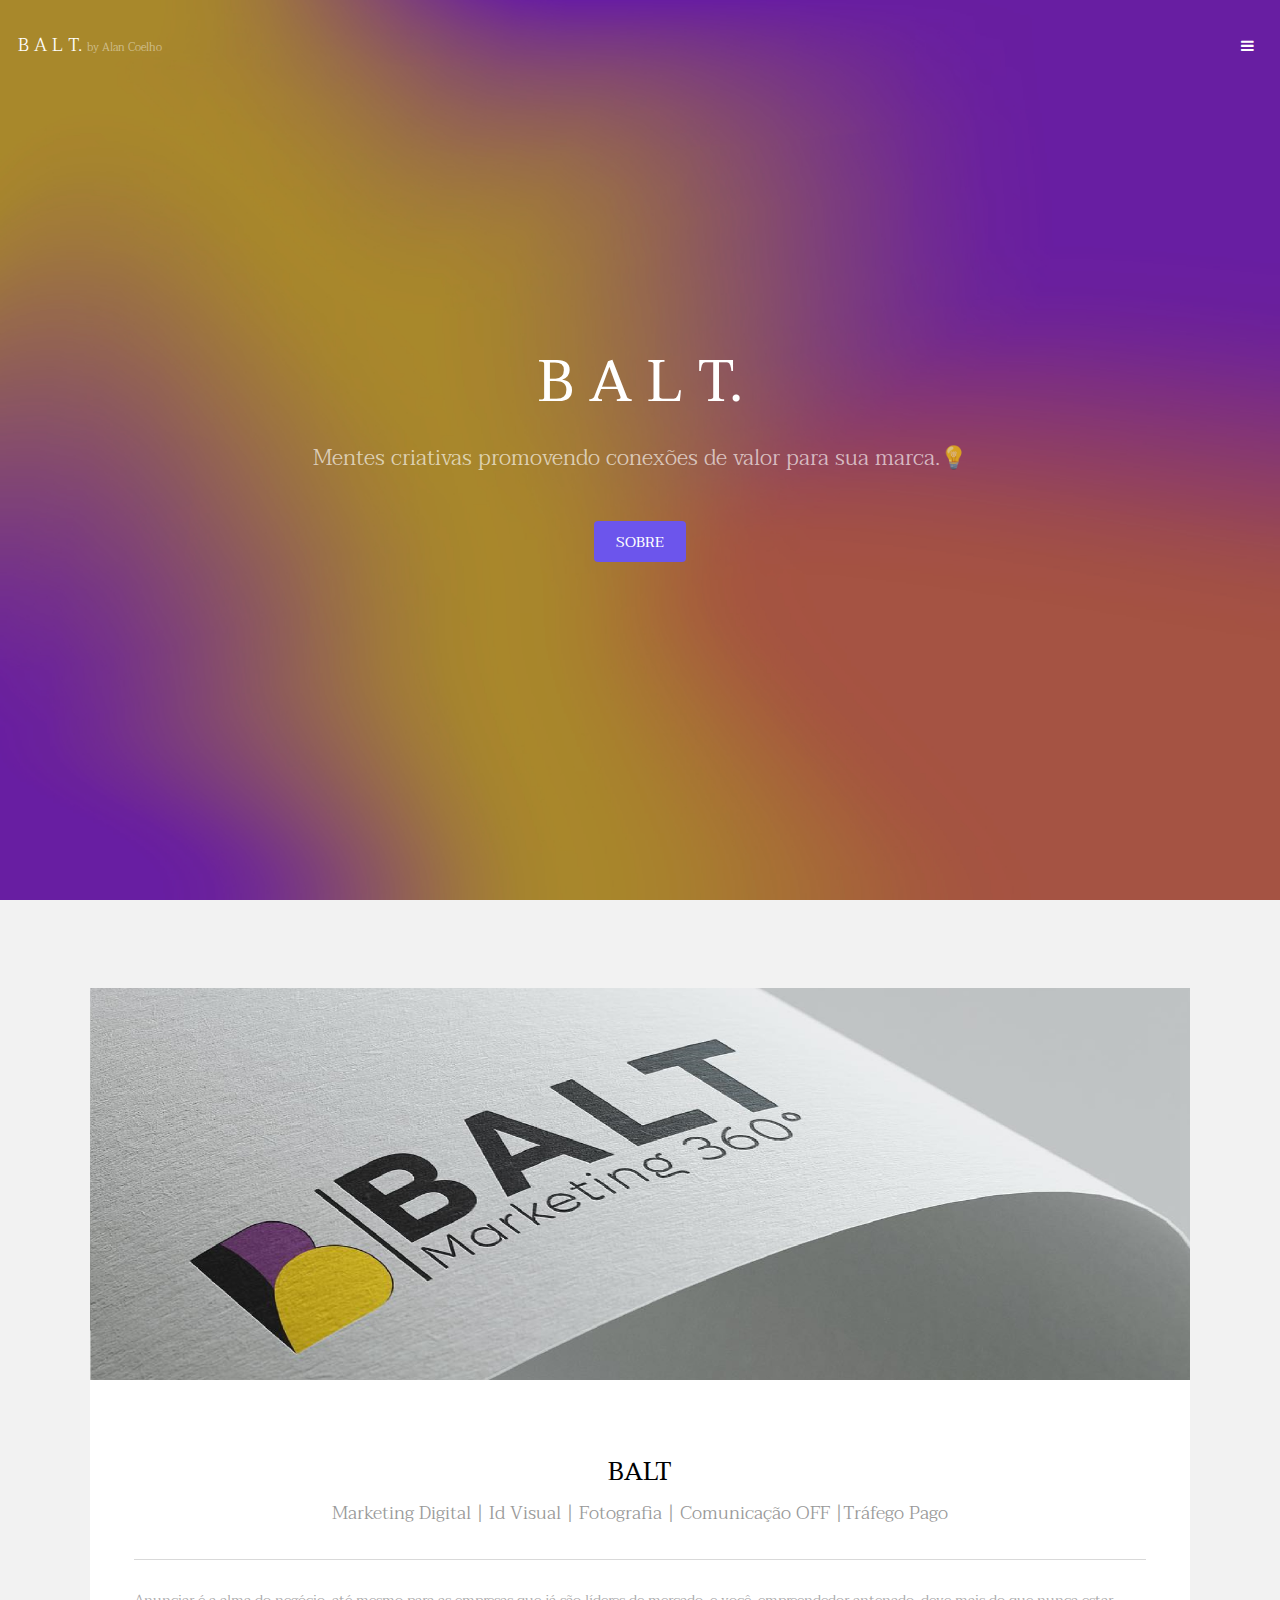
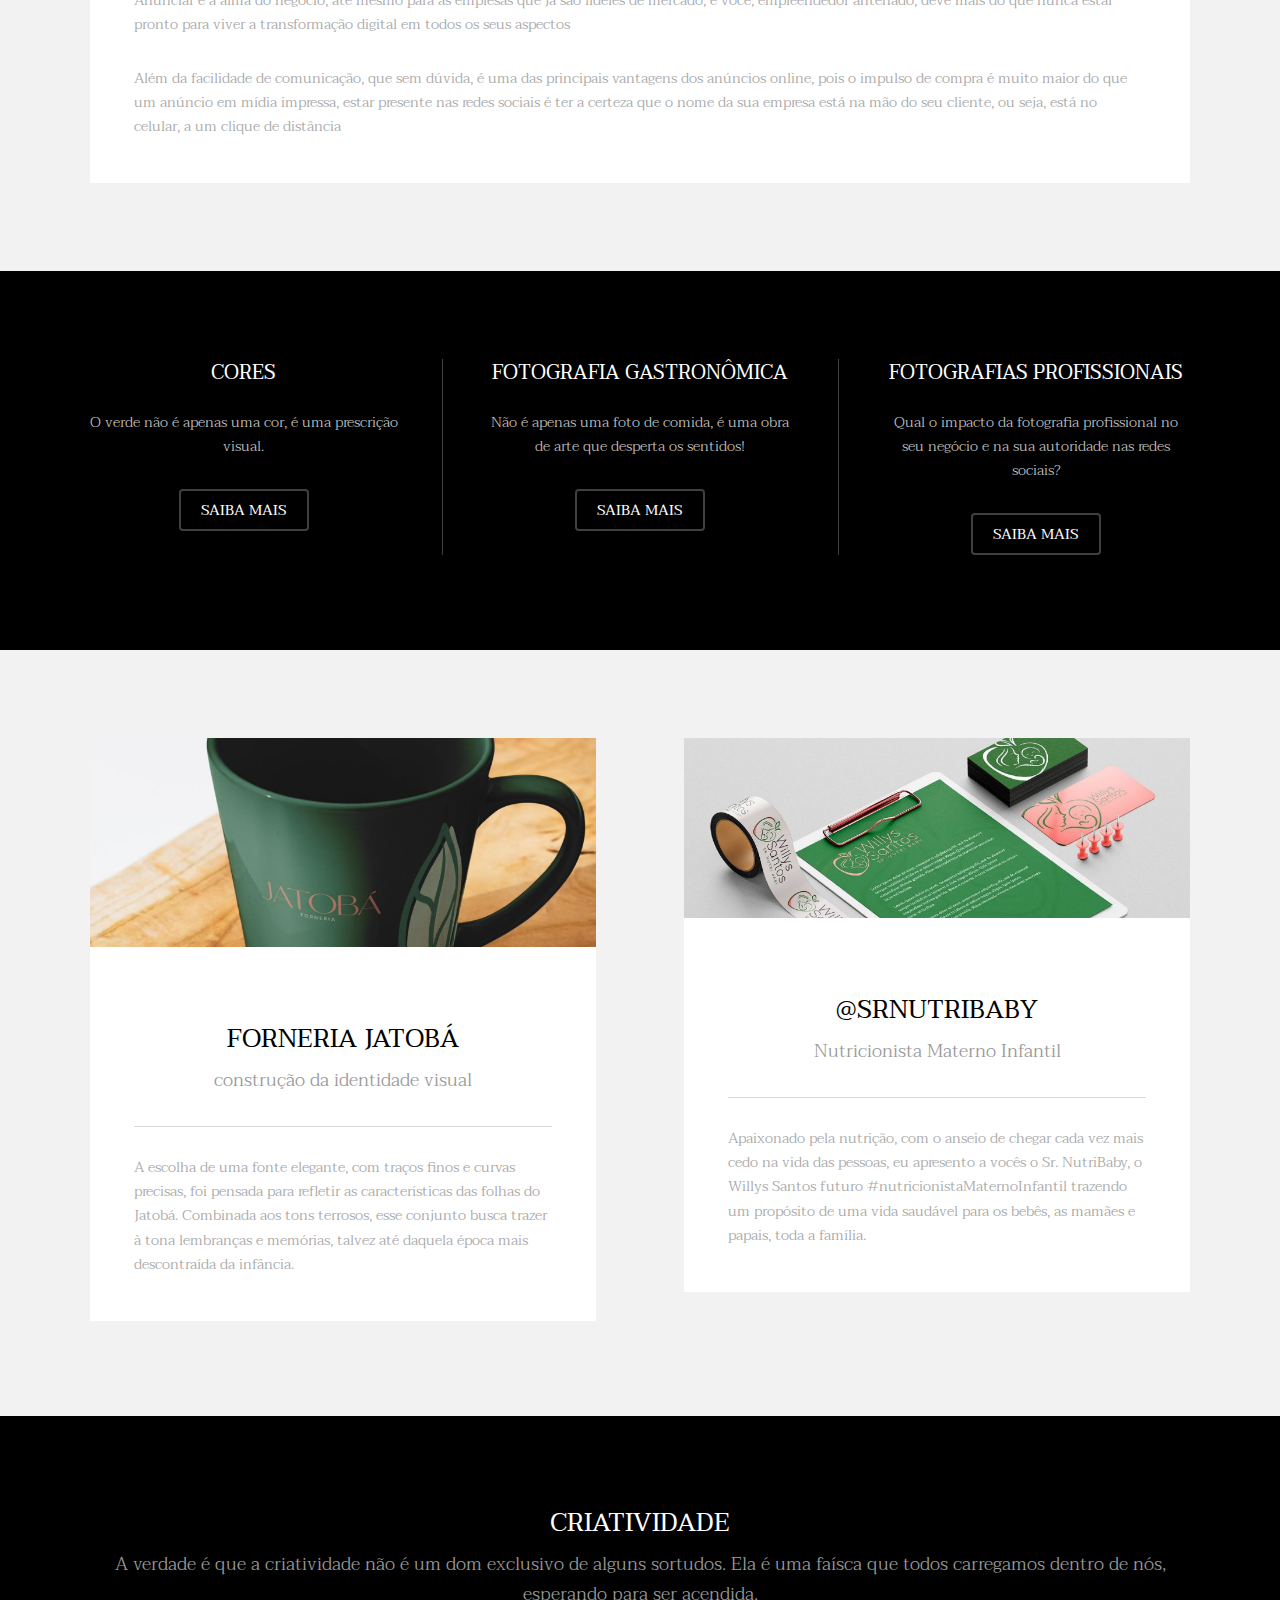
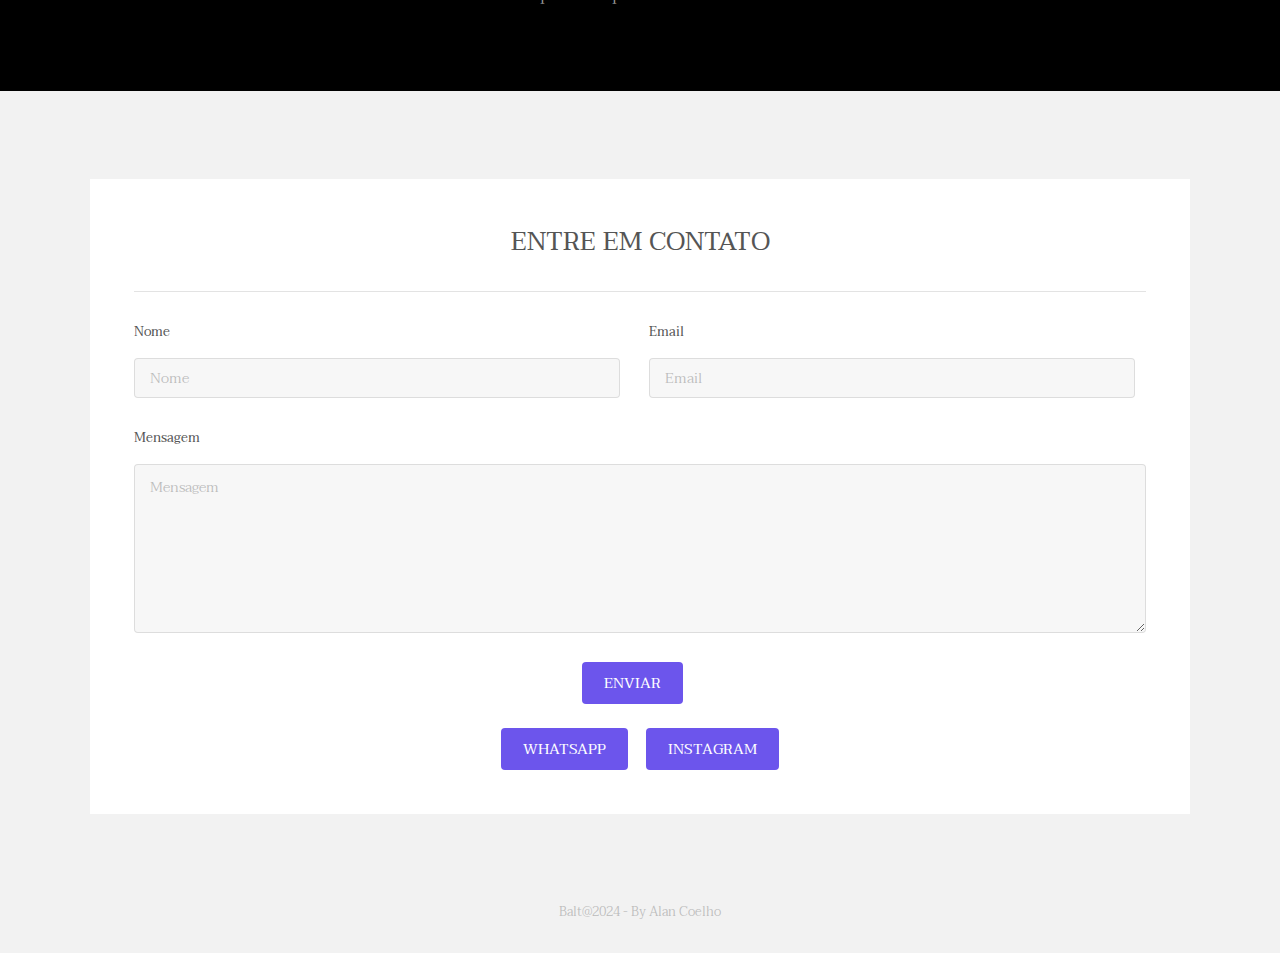
<file: index.html>
<!DOCTYPE HTML>
<html lang="pt-BR">
<head>
    <title>BALT</title>
    <meta charset="utf-8">
	<link rel="shortcut icon" href="images/favicon.ico" type="image/x-icon">
    <meta name="robots" content="index, follow, max-image-preview:large, max-snippet:-1, max-video-preview:-1">
    <meta name="viewport" content="width=device-width, initial-scale=1">
    <link rel="stylesheet" href="assets/css/main.css">
</head>
<body>

    <!-- Header -->
    <header id="header" class="alt">
        <div class="logo">
            <a href="index.html">B A L T. <span>by Alan Coelho</span></a>
        </div>
        <a href="#menu" class="toggle"><span>Menu</span></a>
    </header>

    <!-- Nav -->
    <nav id="menu">
        <br><br>
        <ul class="links">
            <li><a href="index.html">Home</a></li>
			<li><a href="https://api.whatsapp.com/send?phone=5587999948390&text=FaleComAg%C3%AAnciaBalt">WhatsApp</a></li>
			<li><a href="https://www.instagram.com/agenciabalt/" class="Instagram"><span class="label">Instagram</span></a></li>
        </ul>
    </nav>

    <!-- Banner -->
    <section id="banner" data-video="images/banner">
        <div class="inner">
            <h1>B A L T.</h1>
            <p>Mentes criativas promovendo conexões de valor para sua marca.💡</p>
            <a href="#one" class="button special scrolly">Sobre</a>
        </div>
    </section>

    <!-- One -->
    <section id="one" class="wrapper style2">
        <div class="inner">
            <div class="box">
                <div class="image fit">
                    <img src="images/pic01.jpg" alt="" width="3472" height="1035">
                </div>
                <div class="content">
                    <header class="align-center">
                        <h2>Balt</h2>
                        <p>Marketing Digital | Id Visual | Fotografia | Comunicação OFF |Tráfego Pago</p>
                    </header>
                    <hr>
                    <p>Anunciar é a alma do negócio, até mesmo para as empresas que já são líderes de mercado, e você, empreendedor antenado, deve mais do que nunca estar pronto para viver a transformação digital em todos os seus aspectos</p>
                    <p>Além da facilidade de comunicação, que sem dúvida, é uma das principais vantagens dos anúncios online, pois o impulso de compra é muito maior do que um anúncio em mídia impressa, estar presente nas redes sociais é ter a certeza que o nome da sua empresa está na mão do seu cliente, ou seja, está no celular, a um clique de distância </p>
                </div>
            </div>
        </div>
    </section>

    <!-- Two -->
    <section id="two" class="wrapper style3">
        <div class="inner">
            <div id="flexgrid">
                <div>
                    <header>
                        <h3>Cores</h3>
                    </header>
                    <p>O verde não é apenas uma cor, é uma prescrição visual.</p>
                    <ul class="actions">
                        <li><a href="https://www.instagram.com/p/C2Ip36Sr5VE/?img_index=1" class="button alt">Saiba Mais</a></li>
                    </ul>
                </div>
                <div>
                    <header>
                        <h3>Fotografia Gastronômica</h3>
                    </header>
                    <p>Não é apenas uma foto de comida, é uma obra de arte que desperta os sentidos! </p>
                    <ul class="actions">
                        <li><a href="https://www.instagram.com/p/C2DHz39x5hs/?img_index=1" class="button alt">Saiba Mais</a></li>
                    </ul>
                </div>
                <div>
                    <header>
                        <h3>Fotografias profissionais</h3>
                    </header>
                    <p>Qual o impacto da fotografia profissional no seu negócio e na sua autoridade nas redes sociais?</p>
                    <ul class="actions">
                        <li><a href="https://www.instagram.com/p/C199FNDxxs_/?img_index=1" class="button alt">Saiba Mais</a></li>
                    </ul>
                </div>
            </div>
        </div>
    </section>

    <!-- Three -->
    <section id="three" class="wrapper style2">
        <div class="inner">
            <div class="grid-style">
                <div>
                    <div class="box">
                        <div class="image fit">
                            <img src="images/pic02.jpg" alt="" width="3472" height="1236">
                        </div>
                        <div class="content">
                            <header class="align-center">
                                <h2> Forneria Jatobá</h2>
                                <p>construção da identidade visual</p>
                            </header>
                            <hr>
                            <p>A escolha de uma fonte elegante, com traços finos e curvas precisas, foi pensada para refletir as características das folhas do Jatobá. Combinada aos tons terrosos, esse conjunto busca trazer à tona lembranças e memórias, talvez até daquela época mais descontraída da infância.</p>
                        </div>
                    </div>
                </div>
                <div>
                    <div class="box">
                        <div class="image fit">
                            <img src="images/pic03.jpg" alt="" width="3472" height="1236">
                        </div>
                        <div class="content">
                            <header class="align-center">
                                <h2>@srnutribaby</h2>
                                <p>Nutricionista Materno Infantil</p>
                            </header>
                            <hr>
                            <p>Apaixonado pela nutrição, com o anseio de chegar cada vez mais cedo na vida das pessoas, eu apresento a vocês o Sr. NutriBaby, o Willys Santos futuro #nutricionistaMaternoInfantil trazendo um propósito de uma vida saudável para os bebês, as mamães e papais, toda a família.</p>
                        </div>
                    </div>
                </div>
            </div>
        </div>
    </section>

    <!-- Four -->
    <section id="four" class="wrapper style3">
        <div class="inner">
            <header class="align-center">
                <h2>Criatividade</h2>
                <p>A verdade é que a criatividade não é um dom exclusivo de alguns sortudos. Ela é uma faísca que todos carregamos dentro de nós, esperando para ser acendida. </p>
            </header>
        </div>
    </section>

    <!-- Footer -->
    <footer id="footer" class="wrapper">
        <div class="inner">
            <section>
                <div class="box">
                    <div class="content">
                        <h2 class="align-center">Entre em Contato</h2>
                        <hr>
                        <form action="#" method="post">
                            <div class="field half first">
                                <label for="name">Nome</label>
                                <input name="name" id="name" type="text" placeholder="Nome">
                            </div>
                            <div class="field half">
                                <label for="email">Email</label>
                                <input name="email" id="email" type="email" placeholder="Email">
                            </div>
                            <div class="field">
                                <label for="message">Mensagem</label>
                                <textarea name="message" id="message" rows="6" placeholder="Mensagem"></textarea>
                            </div>
                            <ul class="actions align-center">
                                <li><input value="Enviar" class="button special" type="submit"></li><br><br>
								<li><a href="https://api.whatsapp.com/send?phone=5587999948390&text=FaleComAg%C3%AAnciaBalt" class="button special">WhatsApp</a></li>
								<li><a href="https://www.instagram.com/agenciabalt/" class="button special">Instagram</a></li>
                            </ul>
                        </form>
                    </div>
                </div>
            </section>
        </div>
    </footer>

    <div class="copyright">
        Balt@2024 - By Alan Coelho
        <br>
        
    </div>

    <!-- Scripts -->
    <script src="assets/js/jquery.min.js"></script>
    <script src="assets/js/jquery.scrolly.min.js"></script>
    <script src="assets/js/jquery.scrollex.min.js"></script>
    <script src="assets/js/skel.min.js"></script>
    <script src="assets/js/util.js"></script>
    <script src="assets/js/main.js"></script>

</body>
</html>
</file>
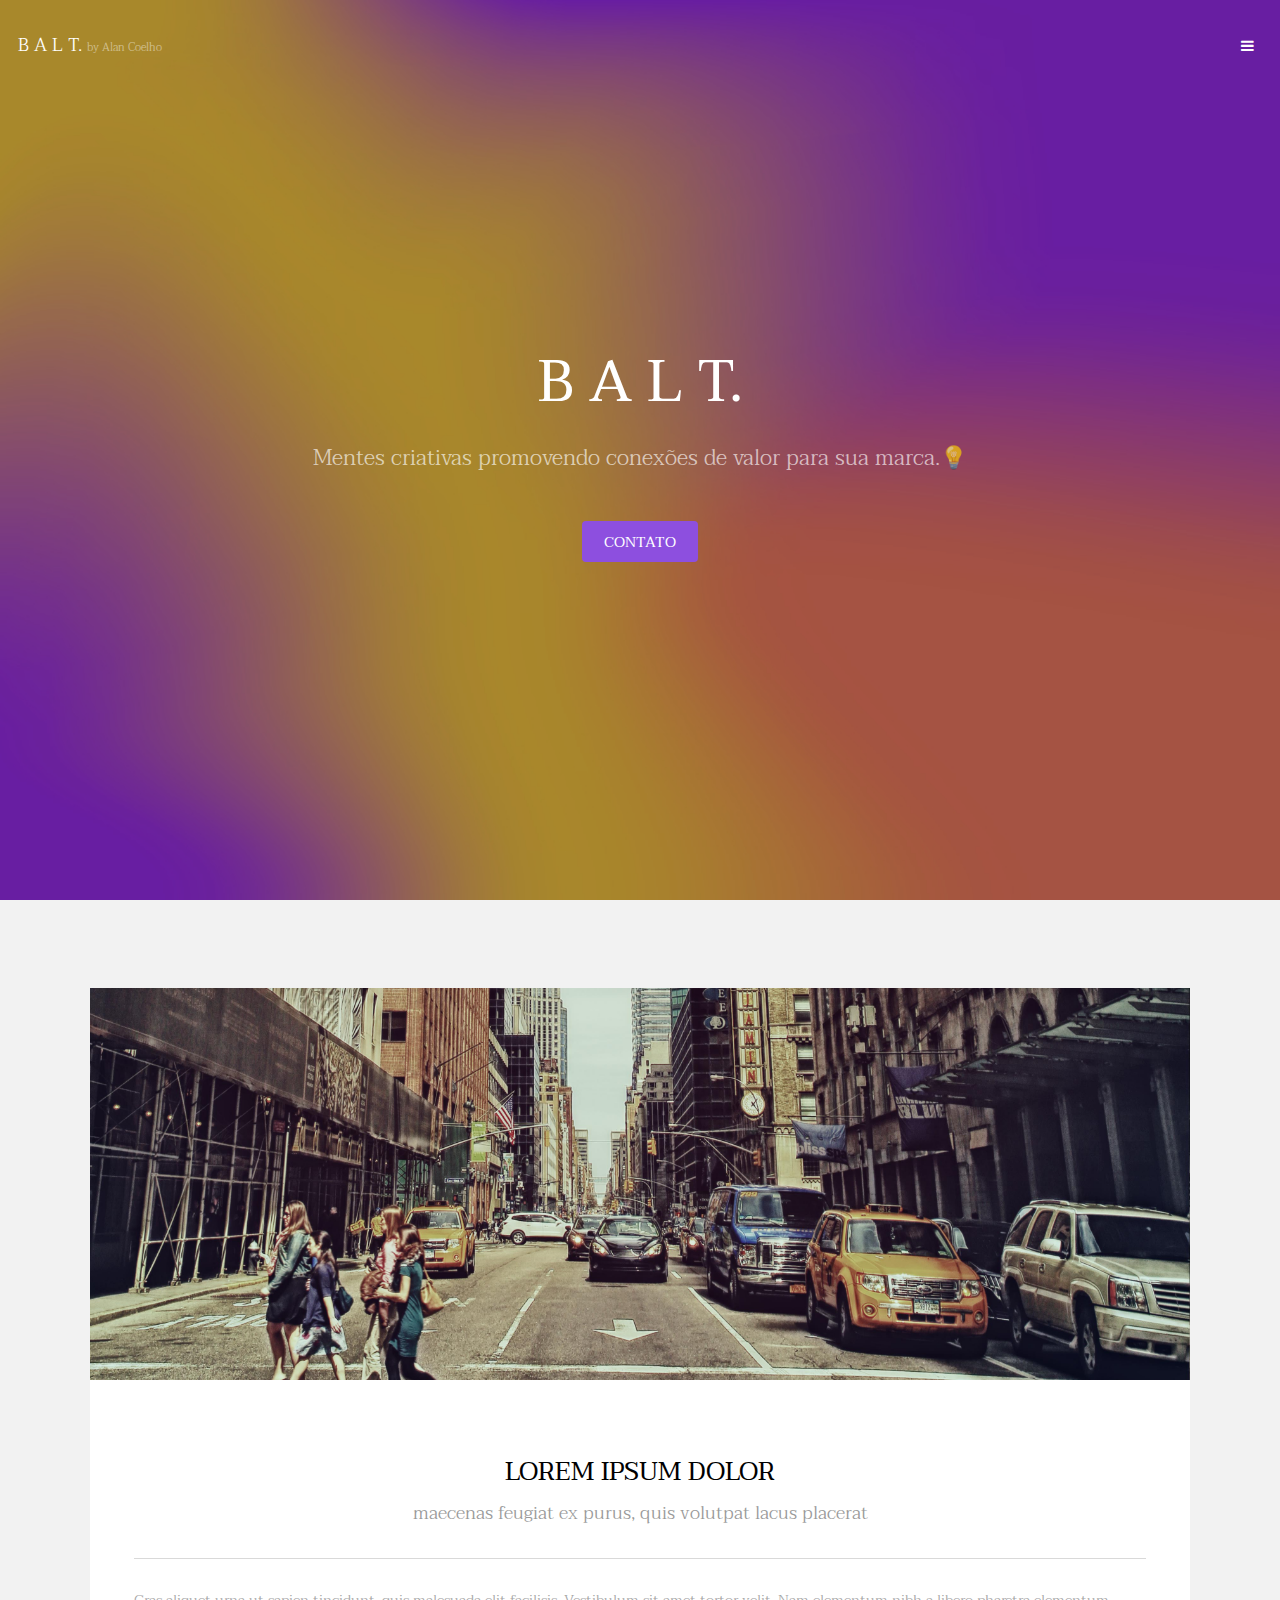
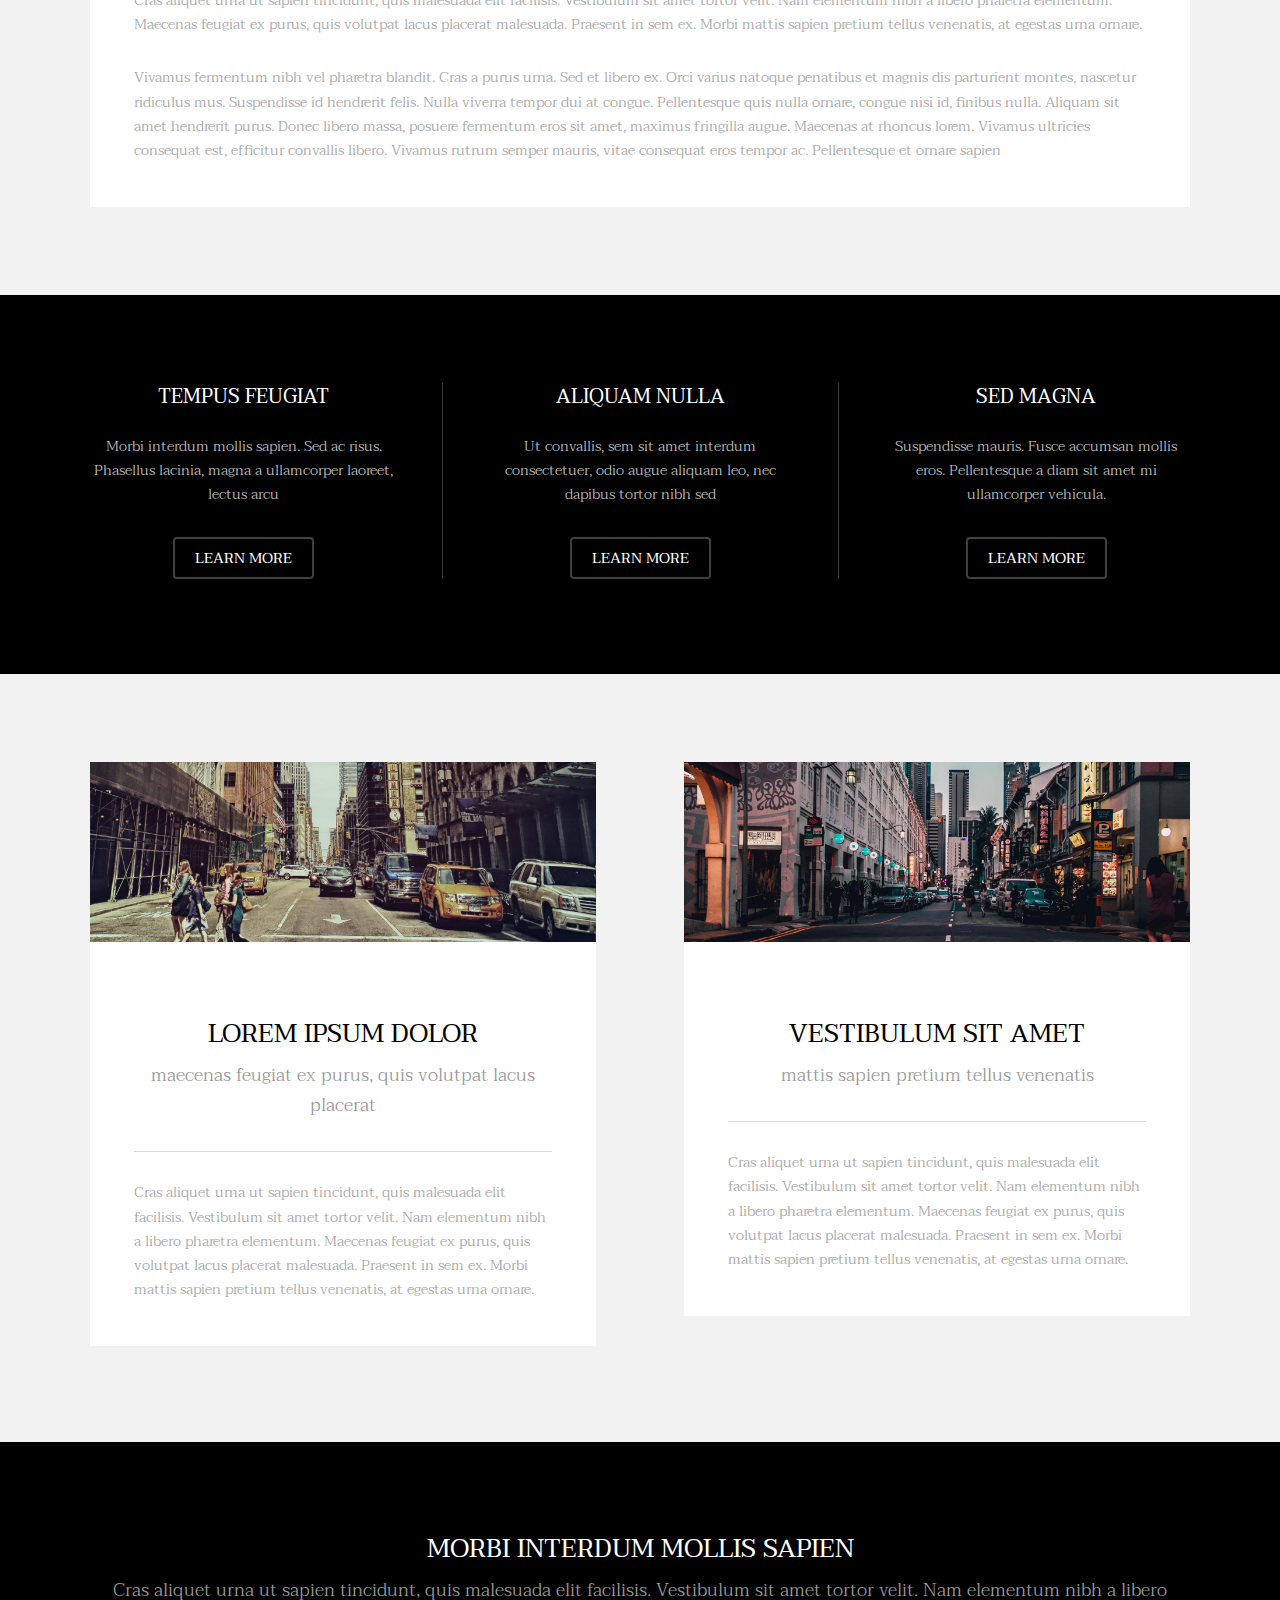
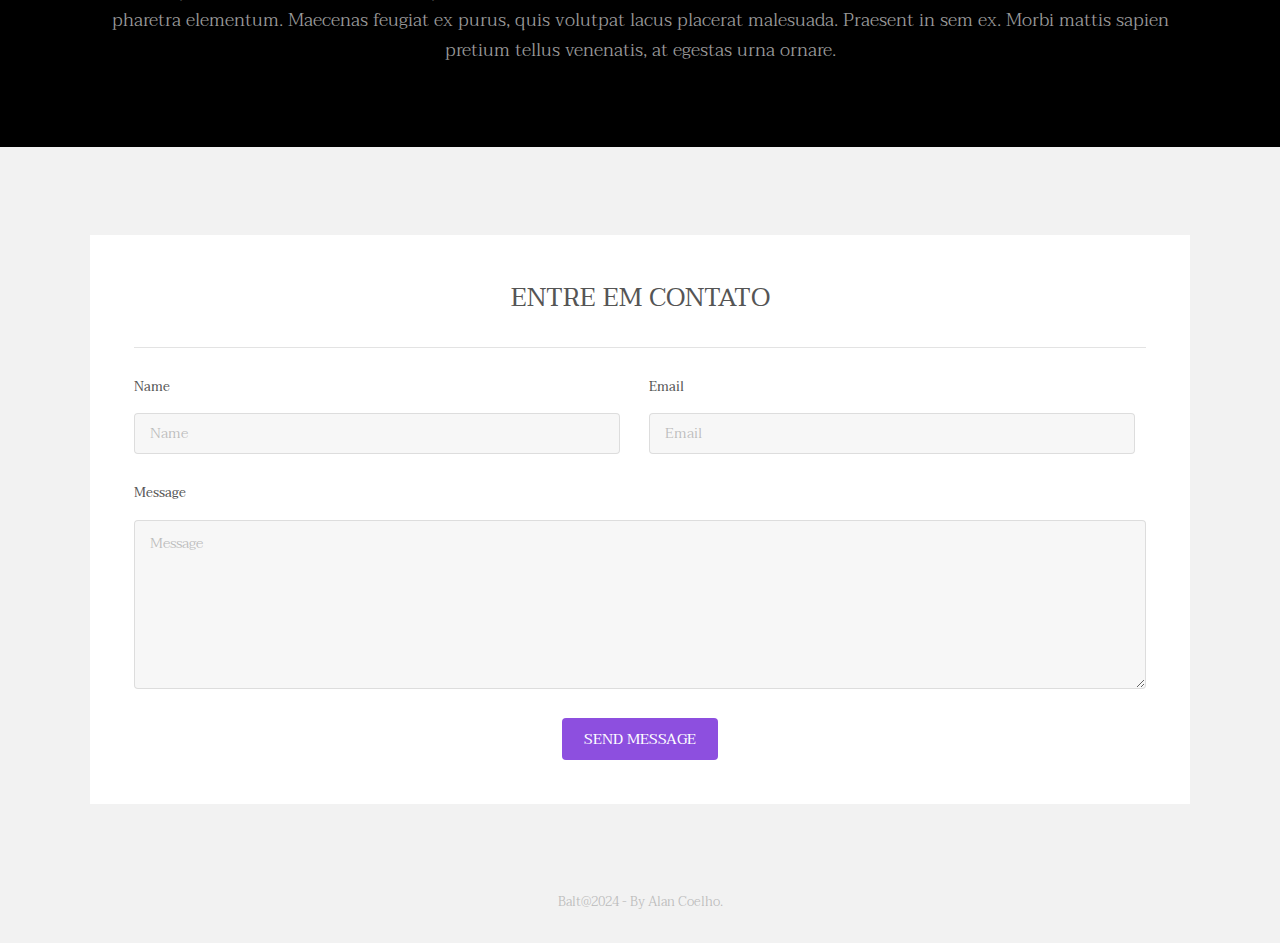
<file: balt/index.html>
<!DOCTYPE HTML>
<!--
	Transitive by TEMPLATED
	templated.co @templatedco
	Released for free under the Creative Commons Attribution 3.0 license (templated.co/license)
--><html><head><title>Transitive by TEMPLATED</title><meta charset="utf-8"><meta name="robots" content="index, follow, max-image-preview:large, max-snippet:-1, max-video-preview:-1"><meta name="viewport" content="width=device-width, initial-scale=1"><link rel="stylesheet" href="assets/css/main.css"></head><body>

		<!-- Header -->
			<header id="header" class="alt"><div class="logo"><a href="index.html">B A L T. <span>by Alan Coelho</span></a></div>
				<a href="#menu" class="toggle"><span>Menu</span></a>
			</header><!-- Nav --><nav id="menu"><ul class="links"><li><a href="index.html">Home</a></li>
					<li><a href="generic.html">Generic</a></li>
					<li><a href="elements.html">Elements</a></li>
				</ul></nav><!-- Banner --><!--
			To use a video as your background, set data-video to the name of your video without
			its extension (eg. images/banner). Your video must be available in both .mp4 and .webm
			formats to work correctly.
		--><section id="banner" data-video="images/banner"><div class="inner">
					<h1>B A L T.</h1>
					<p></a>Mentes criativas promovendo conexões de valor para sua marca.💡</p>
					<a href="#one" class="button special scrolly">Contato</a>
				</div>
			</section><!-- One --><section id="one" class="wrapper style2"><div class="inner">
					<div>
						<div class="box">
							<div class="image fit">
								<img src="images/pic01.jpg" alt="" width="3472" height="1035"></div>
							<div class="content">
								<header class="align-center"><h2>Lorem ipsum dolor</h2>
									<p>maecenas feugiat ex purus, quis volutpat lacus placerat</p>
								</header><hr><p> Cras aliquet urna ut sapien tincidunt, quis malesuada elit facilisis. Vestibulum sit amet tortor velit. Nam elementum nibh a libero pharetra elementum. Maecenas feugiat ex purus, quis volutpat lacus placerat malesuada. Praesent in sem ex. Morbi mattis sapien pretium tellus venenatis, at egestas urna ornare.</p>
								<p>Vivamus fermentum nibh vel pharetra blandit. Cras a purus urna. Sed et libero ex. Orci varius natoque penatibus et magnis dis parturient montes, nascetur ridiculus mus. Suspendisse id hendrerit felis. Nulla viverra tempor dui at congue. Pellentesque quis nulla ornare, congue nisi id, finibus nulla. Aliquam sit amet hendrerit purus. Donec libero massa, posuere fermentum eros sit amet, maximus fringilla augue. Maecenas at rhoncus lorem. Vivamus ultricies consequat est, efficitur convallis libero. Vivamus rutrum semper mauris, vitae consequat eros tempor ac. Pellentesque et ornare sapien</p>
							</div>
						</div>
					</div>
				</div>
			</section><!-- Two --><section id="two" class="wrapper style3"><div class="inner">
					<div id="flexgrid">
						<div>
							<header><h3>Tempus Feugiat</h3>
							</header><p>Morbi interdum mollis sapien. Sed ac risus. Phasellus lacinia, magna a ullamcorper laoreet, lectus arcu</p>
							<ul class="actions"><li><a href="#" class="button alt">Learn More</a></li>
							</ul></div>
						<div>
							<header><h3>Aliquam Nulla</h3>
							</header><p>Ut convallis, sem sit amet interdum consectetuer, odio augue aliquam leo, nec dapibus tortor nibh sed </p>
							<ul class="actions"><li><a href="#" class="button alt">Learn More</a></li>
							</ul></div>
						<div>
							<header><h3>Sed Magna</h3>
							</header><p>Suspendisse mauris. Fusce accumsan mollis eros. Pellentesque a diam sit amet mi ullamcorper vehicula.</p>
							<ul class="actions"><li><a href="#" class="button alt">Learn More</a></li>
							</ul></div>
					</div>
				</div>
			</section><!-- Three --><section id="three" class="wrapper style2"><div class="inner">
					<div class="grid-style">

						<div>
							<div class="box">
								<div class="image fit">
									<img src="images/pic02.jpg" alt="" width="3472" height="1236"></div>
								<div class="content">
									<header class="align-center"><h2>Lorem ipsum dolor</h2>
										<p>maecenas feugiat ex purus, quis volutpat lacus placerat</p>
									</header><hr><p> Cras aliquet urna ut sapien tincidunt, quis malesuada elit facilisis. Vestibulum sit amet tortor velit. Nam elementum nibh a libero pharetra elementum. Maecenas feugiat ex purus, quis volutpat lacus placerat malesuada. Praesent in sem ex. Morbi mattis sapien pretium tellus venenatis, at egestas urna ornare.</p>
								</div>
							</div>
						</div>

						<div>
							<div class="box">
								<div class="image fit">
									<img src="images/pic03.jpg" alt="" width="3472" height="1236"></div>
								<div class="content">
									<header class="align-center"><h2>Vestibulum sit amet</h2>
										<p>mattis sapien pretium tellus venenatis</p>
									</header><hr><p> Cras aliquet urna ut sapien tincidunt, quis malesuada elit facilisis. Vestibulum sit amet tortor velit. Nam elementum nibh a libero pharetra elementum. Maecenas feugiat ex purus, quis volutpat lacus placerat malesuada. Praesent in sem ex. Morbi mattis sapien pretium tellus venenatis, at egestas urna ornare.</p>
								</div>
							</div>
						</div>

					</div>
				</div>
			</section><!-- Four --><section id="four" class="wrapper style3"><div class="inner">

					<header class="align-center"><h2>Morbi interdum mollis sapien</h2>
						<p>Cras aliquet urna ut sapien tincidunt, quis malesuada elit facilisis. Vestibulum sit amet tortor velit. Nam elementum nibh a libero pharetra elementum. Maecenas feugiat ex purus, quis volutpat lacus placerat malesuada. Praesent in sem ex. Morbi mattis sapien pretium tellus venenatis, at egestas urna ornare.</p>
					</header></div>
			</section><!-- Footer --><footer id="footer" class="wrapper"><div class="inner">
					<section><div class="box">
							<div class="content">
								<h2 class="align-center">Entre em Contato</h2>
								<hr><form action="#" method="post">
									<div class="field half first">
										<label for="name">Name</label>
										<input name="name" id="name" type="text" placeholder="Name"></div>
									<div class="field half">
										<label for="email">Email</label>
										<input name="email" id="email" type="email" placeholder="Email"></div>
									
									<div class="field">
										<label for="message">Message</label>
										<textarea name="message" id="message" rows="6" placeholder="Message"></textarea></div>
									<ul class="actions align-center"><li><input value="Send Message" class="button special" type="submit"></li>
									</ul></form>
							</div>
						</div>
					</section></div>
			</footer><div class="copyright">Balt@2024 - By Alan Coelho</a>.
			</div>

		<!-- Scripts -->
			<script src="assets/js/jquery.min.js"></script><script src="assets/js/jquery.scrolly.min.js"></script><script src="assets/js/jquery.scrollex.min.js"></script><script src="assets/js/skel.min.js"></script><script src="assets/js/util.js"></script><script src="assets/js/main.js"></script></body></html>
</file>
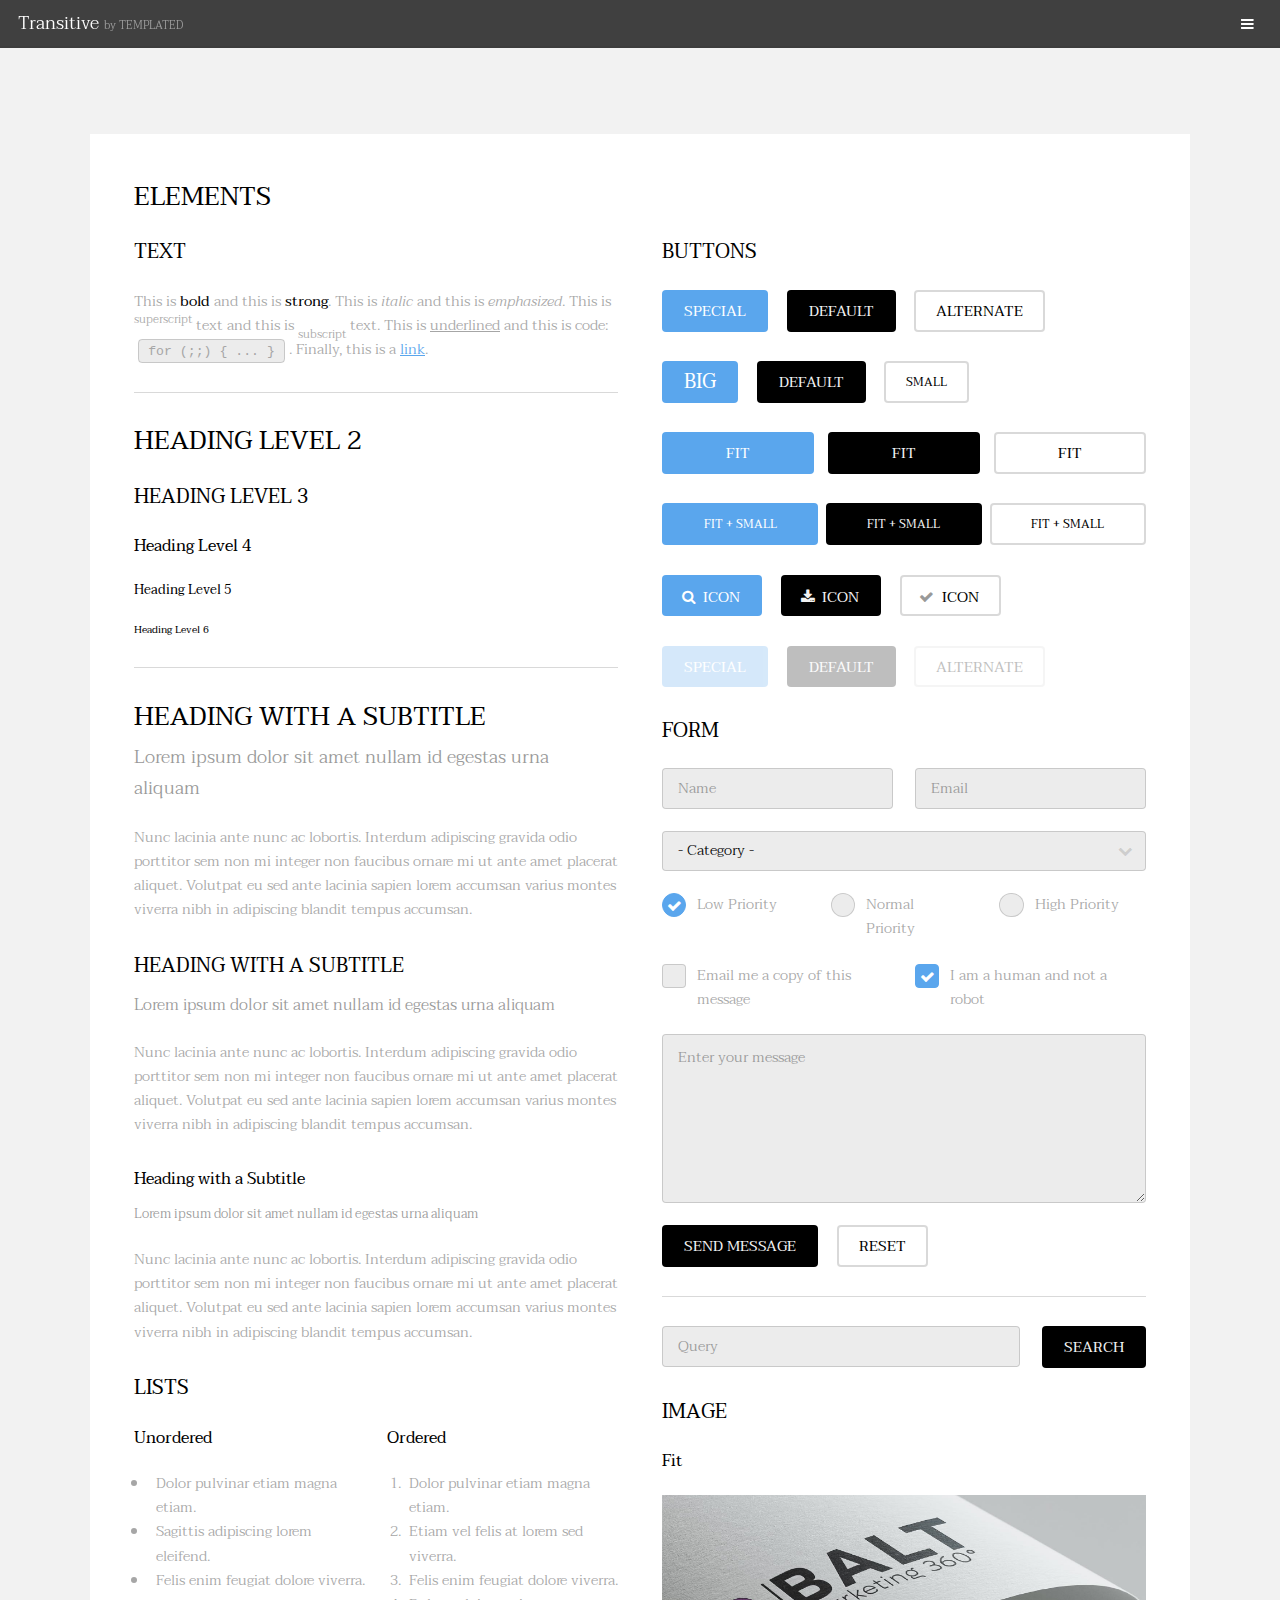
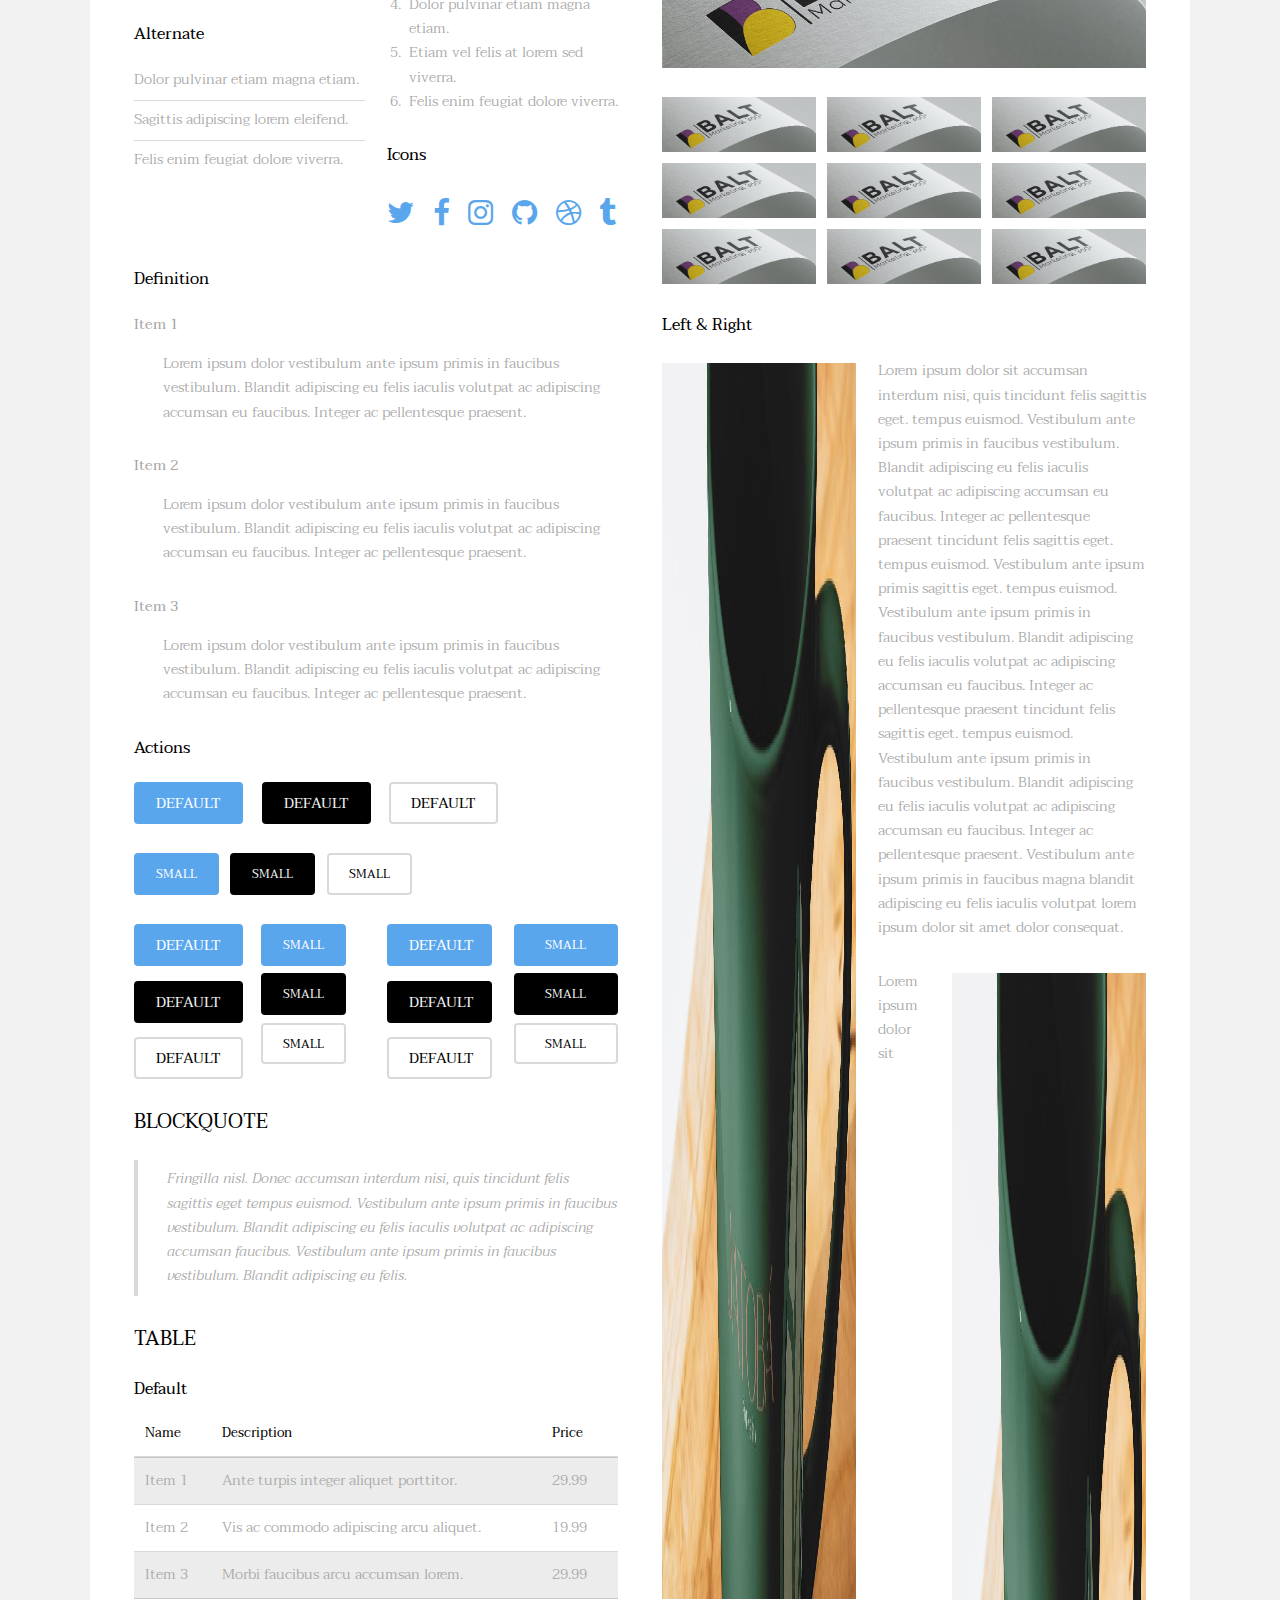
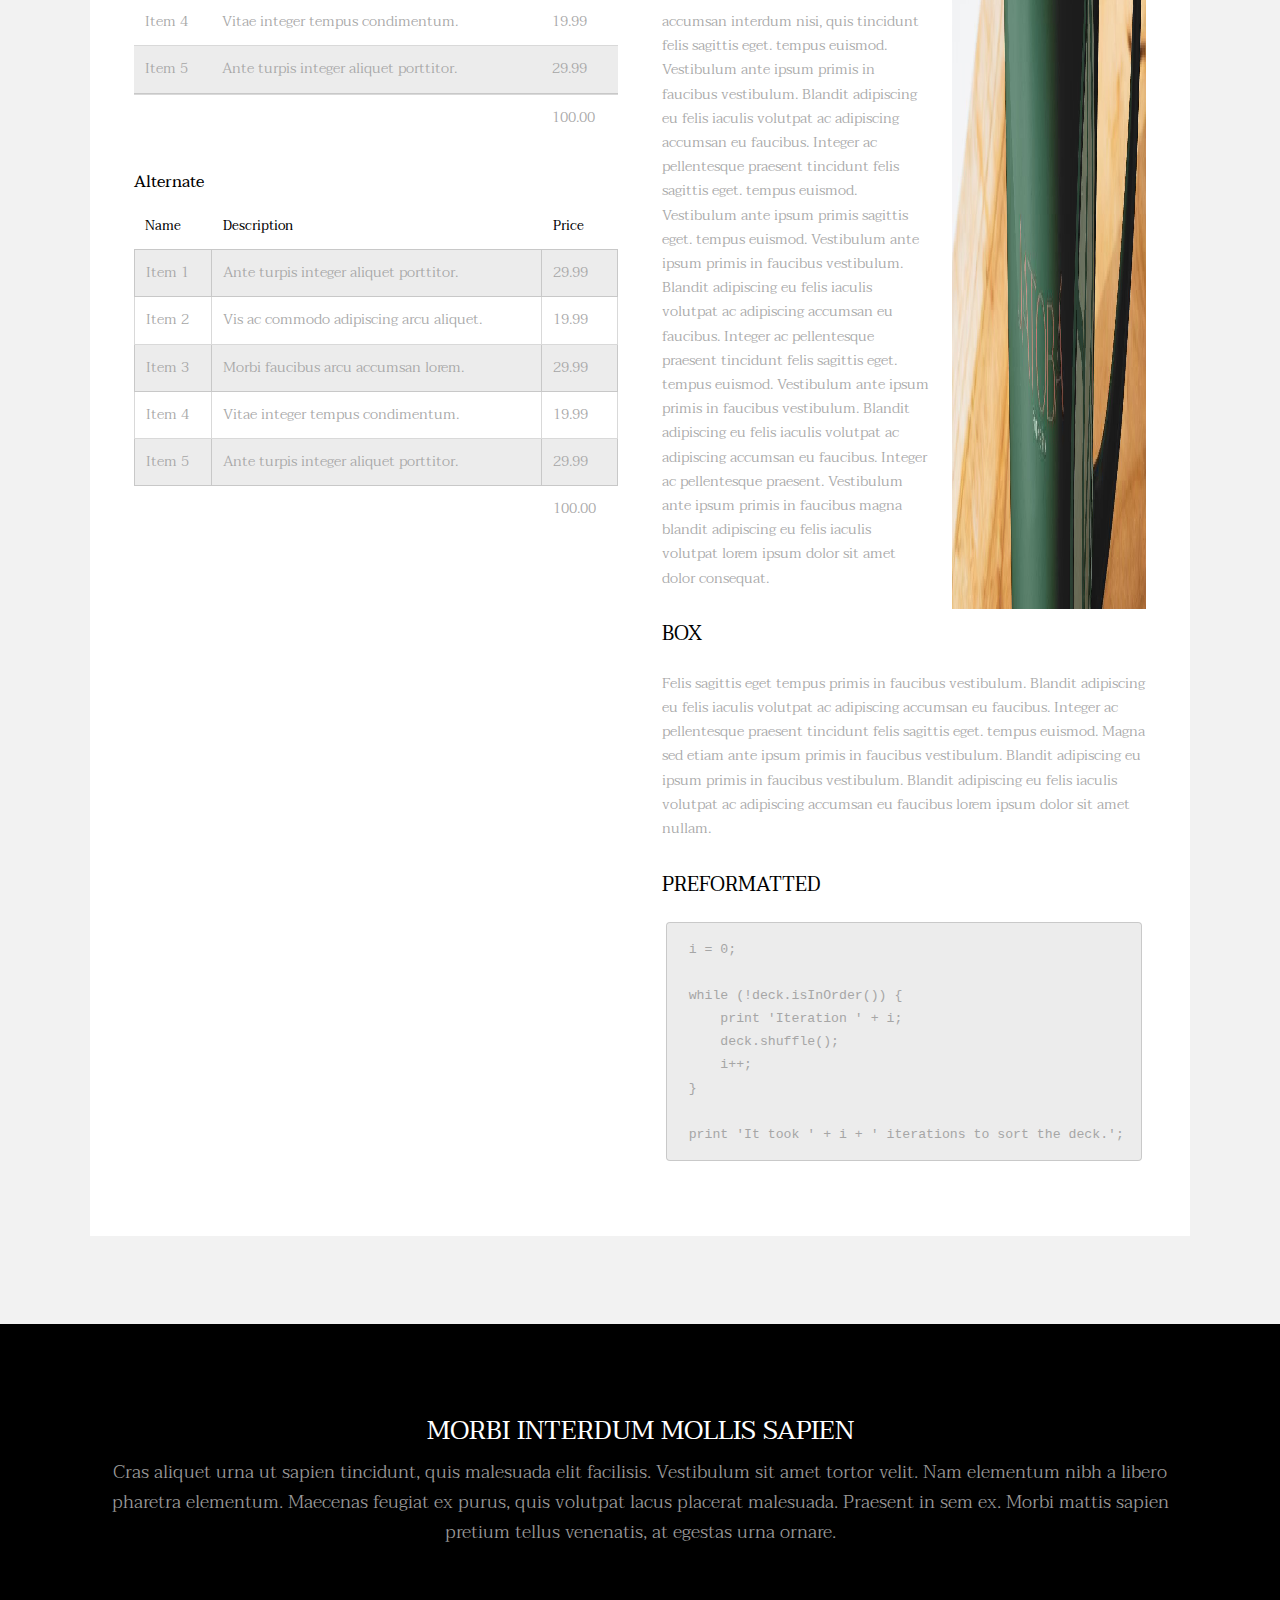
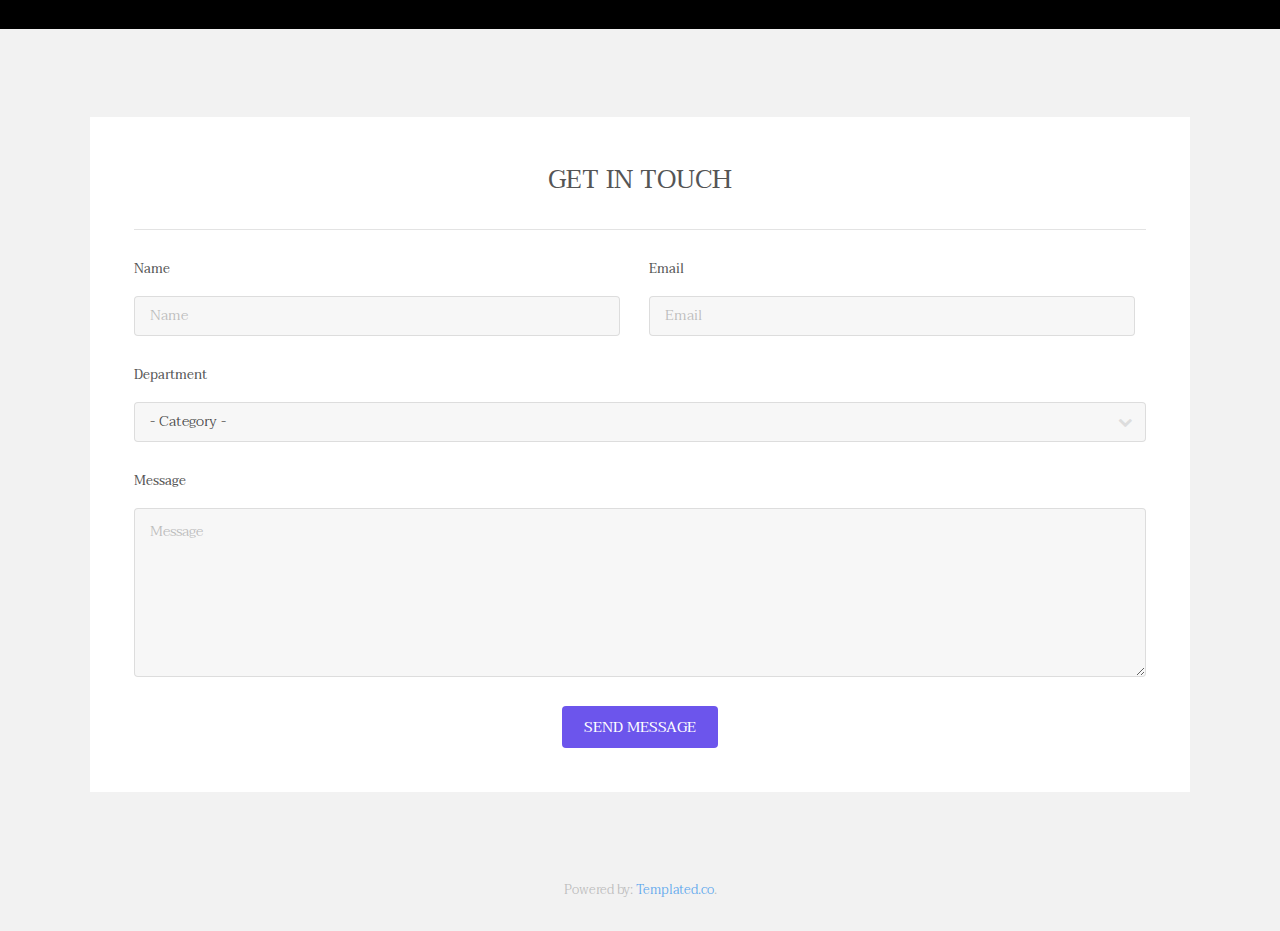
<file: elements.html>
<!DOCTYPE HTML>
<!--
	Transitive by TEMPLATED
	templated.co @templatedco
	Released for free under the Creative Commons Attribution 3.0 license (templated.co/license)
--><html><head><title>Elements - Transitive by TEMPLATED</title><meta charset="utf-8"><meta name="robots" content="index, follow, max-image-preview:large, max-snippet:-1, max-video-preview:-1"><meta name="viewport" content="width=device-width, initial-scale=1"><link rel="stylesheet" href="assets/css/main.css"></head><body class="subpage">

<!-- Header -->
<header id="header"><div class="logo"><a href="index.html">Transitive <span>by TEMPLATED</span></a></div>
    <a href="#menu" class="toggle"><span>Menu</span></a>
</header><!-- Nav --><nav id="menu"><ul class="links"><li><a href="index.html">Home</a></li>
        <li><a href="generic.html">Generic</a></li>
        <li><a href="elements.html">Elements</a></li>
    </ul></nav><!-- One --><section id="one" class="wrapper style2"><div class="inner">
        <div class="box">
            <div class="content">

                <!-- Elements -->
                <h2 id="elements">Elements</h2>
                <div class="row 200%">
                    <div class="6u 12u$(medium)">

                        <!-- Text stuff -->
                        <h3>Text</h3>
                        <p>This is <b>bold</b> and this is <strong>strong</strong>. This is <i>italic</i> and this is <em>emphasized</em>.
                            This is <sup>superscript</sup> text and this is <sub>subscript</sub> text.
                            This is <u>underlined</u> and this is code: <code>for (;;) { ... }</code>.
                            Finally, this is a <a href="#">link</a>.</p>
                        <hr><h2>Heading Level 2</h2>
                        <h3>Heading Level 3</h3>
                        <h4>Heading Level 4</h4>
                        <h5>Heading Level 5</h5>
                        <h6>Heading Level 6</h6>
                        <hr><header><h2>Heading with a Subtitle</h2>
                            <p>Lorem ipsum dolor sit amet nullam id egestas urna aliquam</p>
                        </header><p>Nunc lacinia ante nunc ac lobortis. Interdum adipiscing gravida odio porttitor sem non mi integer non faucibus ornare mi ut ante amet placerat aliquet. Volutpat eu sed ante lacinia sapien lorem accumsan varius montes viverra nibh in adipiscing blandit tempus accumsan.</p>
                        <header><h3>Heading with a Subtitle</h3>
                            <p>Lorem ipsum dolor sit amet nullam id egestas urna aliquam</p>
                        </header><p>Nunc lacinia ante nunc ac lobortis. Interdum adipiscing gravida odio porttitor sem non mi integer non faucibus ornare mi ut ante amet placerat aliquet. Volutpat eu sed ante lacinia sapien lorem accumsan varius montes viverra nibh in adipiscing blandit tempus accumsan.</p>
                        <header><h4>Heading with a Subtitle</h4>
                            <p>Lorem ipsum dolor sit amet nullam id egestas urna aliquam</p>
                        </header><p>Nunc lacinia ante nunc ac lobortis. Interdum adipiscing gravida odio porttitor sem non mi integer non faucibus ornare mi ut ante amet placerat aliquet. Volutpat eu sed ante lacinia sapien lorem accumsan varius montes viverra nibh in adipiscing blandit tempus accumsan.</p>

                        <!-- Lists -->
                        <h3>Lists</h3>
                        <div class="row">
                            <div class="6u 12u$(small)">

                                <h4>Unordered</h4>
                                <ul><li>Dolor pulvinar etiam magna etiam.</li>
                                    <li>Sagittis adipiscing lorem eleifend.</li>
                                    <li>Felis enim feugiat dolore viverra.</li>
                                </ul><h4>Alternate</h4>
                                <ul class="alt"><li>Dolor pulvinar etiam magna etiam.</li>
                                    <li>Sagittis adipiscing lorem eleifend.</li>
                                    <li>Felis enim feugiat dolore viverra.</li>
                                </ul></div>
                            <div class="6u$ 12u$(small)">

                                <h4>Ordered</h4>
                                <ol><li>Dolor pulvinar etiam magna etiam.</li>
                                    <li>Etiam vel felis at lorem sed viverra.</li>
                                    <li>Felis enim feugiat dolore viverra.</li>
                                    <li>Dolor pulvinar etiam magna etiam.</li>
                                    <li>Etiam vel felis at lorem sed viverra.</li>
                                    <li>Felis enim feugiat dolore viverra.</li>
                                </ol><h4>Icons</h4>
                                <ul class="icons"><li><a href="#" class="icon fa-twitter"><span class="label">Twitter</span></a></li>
                                    <li><a href="#" class="icon fa-facebook"><span class="label">Facebook</span></a></li>
                                    <li><a href="#" class="icon fa-instagram"><span class="label">Instagram</span></a></li>
                                    <li><a href="#" class="icon fa-github"><span class="label">Github</span></a></li>
                                    <li><a href="#" class="icon fa-dribbble"><span class="label">Dribbble</span></a></li>
                                    <li><a href="#" class="icon fa-tumblr"><span class="label">Tumblr</span></a></li>
                                </ul></div>
                        </div>
                        <h4>Definition</h4>
                        <dl><dt>Item 1</dt>
                            <dd>
                                <p>Lorem ipsum dolor vestibulum ante ipsum primis in faucibus vestibulum. Blandit adipiscing eu felis iaculis volutpat ac adipiscing accumsan eu faucibus. Integer ac pellentesque praesent.</p>
                            </dd>
                            <dt>Item 2</dt>
                            <dd>
                                <p>Lorem ipsum dolor vestibulum ante ipsum primis in faucibus vestibulum. Blandit adipiscing eu felis iaculis volutpat ac adipiscing accumsan eu faucibus. Integer ac pellentesque praesent.</p>
                            </dd>
                            <dt>Item 3</dt>
                            <dd>
                                <p>Lorem ipsum dolor vestibulum ante ipsum primis in faucibus vestibulum. Blandit adipiscing eu felis iaculis volutpat ac adipiscing accumsan eu faucibus. Integer ac pellentesque praesent.</p>
                            </dd>
                        </dl><h4>Actions</h4>
                        <ul class="actions"><li><a href="#" class="button special">Default</a></li>
                            <li><a href="#" class="button">Default</a></li>
                            <li><a href="#" class="button alt">Default</a></li>
                        </ul><ul class="actions small"><li><a href="#" class="button special small">Small</a></li>
                            <li><a href="#" class="button small">Small</a></li>
                            <li><a href="#" class="button alt small">Small</a></li>
                        </ul><div class="row">
                            <div class="3u 12u$(small)">
                                <ul class="actions vertical"><li><a href="#" class="button special">Default</a></li>
                                    <li><a href="#" class="button">Default</a></li>
                                    <li><a href="#" class="button alt">Default</a></li>
                                </ul></div>
                            <div class="3u 12u$(small)">
                                <ul class="actions vertical small"><li><a href="#" class="button special small">Small</a></li>
                                    <li><a href="#" class="button small">Small</a></li>
                                    <li><a href="#" class="button alt small">Small</a></li>
                                </ul></div>
                            <div class="3u 12u$(small)">
                                <ul class="actions vertical"><li><a href="#" class="button special fit">Default</a></li>
                                    <li><a href="#" class="button fit">Default</a></li>
                                    <li><a href="#" class="button alt fit">Default</a></li>
                                </ul></div>
                            <div class="3u$ 12u$(small)">
                                <ul class="actions vertical small"><li><a href="#" class="button special small fit">Small</a></li>
                                    <li><a href="#" class="button small fit">Small</a></li>
                                    <li><a href="#" class="button alt small fit">Small</a></li>
                                </ul></div>
                        </div>

                        <!-- Blockquote -->
                        <h3>Blockquote</h3>
                        <blockquote>Fringilla nisl. Donec accumsan interdum nisi, quis tincidunt felis sagittis eget tempus euismod. Vestibulum ante ipsum primis in faucibus vestibulum. Blandit adipiscing eu felis iaculis volutpat ac adipiscing accumsan faucibus. Vestibulum ante ipsum primis in faucibus vestibulum. Blandit adipiscing eu felis.</blockquote>

                        <!-- Table -->
                        <h3>Table</h3>

                        <h4>Default</h4>
                        <div class="table-wrapper">
                            <table><thead><tr><th>Name</th>
                                    <th>Description</th>
                                    <th>Price</th>
                                </tr></thead><tbody><tr><td>Item 1</td>
                                    <td>Ante turpis integer aliquet porttitor.</td>
                                    <td>29.99</td>
                                </tr><tr><td>Item 2</td>
                                    <td>Vis ac commodo adipiscing arcu aliquet.</td>
                                    <td>19.99</td>
                                </tr><tr><td>Item 3</td>
                                    <td> Morbi faucibus arcu accumsan lorem.</td>
                                    <td>29.99</td>
                                </tr><tr><td>Item 4</td>
                                    <td>Vitae integer tempus condimentum.</td>
                                    <td>19.99</td>
                                </tr><tr><td>Item 5</td>
                                    <td>Ante turpis integer aliquet porttitor.</td>
                                    <td>29.99</td>
                                </tr></tbody><tfoot><tr><td colspan="2"></td>
                                    <td>100.00</td>
                                </tr></tfoot></table></div>

                        <h4>Alternate</h4>
                        <div class="table-wrapper">
                            <table class="alt"><thead><tr><th>Name</th>
                                    <th>Description</th>
                                    <th>Price</th>
                                </tr></thead><tbody><tr><td>Item 1</td>
                                    <td>Ante turpis integer aliquet porttitor.</td>
                                    <td>29.99</td>
                                </tr><tr><td>Item 2</td>
                                    <td>Vis ac commodo adipiscing arcu aliquet.</td>
                                    <td>19.99</td>
                                </tr><tr><td>Item 3</td>
                                    <td> Morbi faucibus arcu accumsan lorem.</td>
                                    <td>29.99</td>
                                </tr><tr><td>Item 4</td>
                                    <td>Vitae integer tempus condimentum.</td>
                                    <td>19.99</td>
                                </tr><tr><td>Item 5</td>
                                    <td>Ante turpis integer aliquet porttitor.</td>
                                    <td>29.99</td>
                                </tr></tbody><tfoot><tr><td colspan="2"></td>
                                    <td>100.00</td>
                                </tr></tfoot></table></div>

                    </div>
                    <div class="6u$ 12u$(medium)">

                        <!-- Buttons -->
                        <h3>Buttons</h3>
                        <ul class="actions"><li><a href="#" class="button special">Special</a></li>
                            <li><a href="#" class="button">Default</a></li>
                            <li><a href="#" class="button alt">Alternate</a></li>
                        </ul><ul class="actions"><li><a href="#" class="button special big">Big</a></li>
                            <li><a href="#" class="button">Default</a></li>
                            <li><a href="#" class="button alt small">Small</a></li>
                        </ul><ul class="actions fit"><li><a href="#" class="button special fit">Fit</a></li>
                            <li><a href="#" class="button fit">Fit</a></li>
                            <li><a href="#" class="button alt fit">Fit</a></li>
                        </ul><ul class="actions fit small"><li><a href="#" class="button special fit small">Fit + Small</a></li>
                            <li><a href="#" class="button fit small">Fit + Small</a></li>
                            <li><a href="#" class="button alt fit small">Fit + Small</a></li>
                        </ul><ul class="actions"><li><a href="#" class="button special icon fa-search">Icon</a></li>
                            <li><a href="#" class="button icon fa-download">Icon</a></li>
                            <li><a href="#" class="button alt icon fa-check">Icon</a></li>
                        </ul><ul class="actions"><li><span class="button special disabled">Special</span></li>
                            <li><span class="button disabled">Default</span></li>
                            <li><span class="button alt disabled">Alternate</span></li>
                        </ul><!-- Form --><h3>Form</h3>

                        <form method="post" action="#">
                            <div class="row uniform">
                                <div class="6u 12u$(xsmall)">
                                    <input type="text" name="demo-name" id="demo-name" value="" placeholder="Name"><div data-lastpass-icon-root="true" style="position: relative !important; height: 0px !important; width: 0px !important; float: left !important;"></div></div>
                                <div class="6u$ 12u$(xsmall)">
                                    <input type="email" name="demo-email" id="demo-email" value="" placeholder="Email"></div>
                                <!-- Break -->
                                <div class="12u$">
                                    <div class="select-wrapper">
                                        <select name="demo-category" id="demo-category"><option value="">- Category -</option><option value="1">Manufacturing</option><option value="1">Shipping</option><option value="1">Administration</option><option value="1">Human Resources</option></select></div>
                                </div>
                                <!-- Break -->
                                <div class="4u 12u$(small)">
                                    <input type="radio" id="demo-priority-low" name="demo-priority" checked><label for="demo-priority-low">Low Priority</label>
                                </div>
                                <div class="4u 12u$(small)">
                                    <input type="radio" id="demo-priority-normal" name="demo-priority"><label for="demo-priority-normal">Normal Priority</label>
                                </div>
                                <div class="4u$ 12u$(small)">
                                    <input type="radio" id="demo-priority-high" name="demo-priority"><label for="demo-priority-high">High Priority</label>
                                </div>
                                <!-- Break -->
                                <div class="6u 12u$(small)">
                                    <input type="checkbox" id="demo-copy" name="demo-copy"><label for="demo-copy">Email me a copy of this message</label>
                                </div>
                                <div class="6u$ 12u$(small)">
                                    <input type="checkbox" id="demo-human" name="demo-human" checked><label for="demo-human">I am a human and not a robot</label>
                                </div>
                                <!-- Break -->
                                <div class="12u$">
                                    <textarea name="demo-message" id="demo-message" placeholder="Enter your message" rows="6" data-gramm="false" wt-ignore-input="true"></textarea></div>
                                <!-- Break -->
                                <div class="12u$">
                                    <ul class="actions"><li><input type="submit" value="Send Message"></li>
                                        <li><input type="reset" value="Reset" class="alt"></li>
                                    </ul></div>
                            </div>
                        </form>

                        <hr><form method="post" action="#">
                            <div class="row uniform">
                                <div class="9u 12u$(small)">
                                    <input type="text" name="query" id="query" value="" placeholder="Query"></div>
                                <div class="3u$ 12u$(small)">
                                    <input type="submit" value="Search" class="fit"></div>
                            </div>
                        </form>

                        <!-- Image -->
                        <h3>Image</h3>

                        <h4>Fit</h4>
                        <span class="image fit"><img src="images/pic01.jpg" alt="" width="3472" height="1035"></span>
                        <div class="box alt">
                            <div class="row 50% uniform">
                                <div class="4u"><span class="image fit"><img src="images/pic01.jpg" alt="" width="3472" height="1035"></span></div>
                                <div class="4u"><span class="image fit"><img src="images/pic01.jpg" alt="" width="3472" height="1035"></span></div>
                                <div class="4u$"><span class="image fit"><img src="images/pic01.jpg" alt="" width="3472" height="1035"></span></div>
                                <!-- Break -->
                                <div class="4u"><span class="image fit"><img src="images/pic01.jpg" alt="" width="3472" height="1035"></span></div>
                                <div class="4u"><span class="image fit"><img src="images/pic01.jpg" alt="" width="3472" height="1035"></span></div>
                                <div class="4u$"><span class="image fit"><img src="images/pic01.jpg" alt="" width="3472" height="1035"></span></div>
                                <!-- Break -->
                                <div class="4u"><span class="image fit"><img src="images/pic01.jpg" alt="" width="3472" height="1035"></span></div>
                                <div class="4u"><span class="image fit"><img src="images/pic01.jpg" alt="" width="3472" height="1035"></span></div>
                                <div class="4u$"><span class="image fit"><img src="images/pic01.jpg" alt="" width="3472" height="1035"></span></div>
                            </div>
                        </div>

                        <h4>Left &amp; Right</h4>
                        <p><span class="image left"><img src="images/pic02.jpg" alt="" width="3472" height="1236"></span>Lorem ipsum dolor sit accumsan interdum nisi, quis tincidunt felis sagittis eget. tempus euismod. Vestibulum ante ipsum primis in faucibus vestibulum. Blandit adipiscing eu felis iaculis volutpat ac adipiscing accumsan eu faucibus. Integer ac pellentesque praesent tincidunt felis sagittis eget. tempus euismod. Vestibulum ante ipsum primis sagittis eget. tempus euismod. Vestibulum ante ipsum primis in faucibus vestibulum. Blandit adipiscing eu felis iaculis volutpat ac adipiscing accumsan eu faucibus. Integer ac pellentesque praesent tincidunt felis sagittis eget. tempus euismod. Vestibulum ante ipsum primis in faucibus vestibulum. Blandit adipiscing eu felis iaculis volutpat ac adipiscing accumsan eu faucibus. Integer ac pellentesque praesent. Vestibulum ante ipsum primis in faucibus magna blandit adipiscing eu felis iaculis volutpat lorem ipsum dolor sit amet dolor consequat.</p>
                        <p><span class="image right"><img src="images/pic02.jpg" alt="" width="3472" height="1236"></span>Lorem ipsum dolor sit accumsan interdum nisi, quis tincidunt felis sagittis eget. tempus euismod. Vestibulum ante ipsum primis in faucibus vestibulum. Blandit adipiscing eu felis iaculis volutpat ac adipiscing accumsan eu faucibus. Integer ac pellentesque praesent tincidunt felis sagittis eget. tempus euismod. Vestibulum ante ipsum primis sagittis eget. tempus euismod. Vestibulum ante ipsum primis in faucibus vestibulum. Blandit adipiscing eu felis iaculis volutpat ac adipiscing accumsan eu faucibus. Integer ac pellentesque praesent tincidunt felis sagittis eget. tempus euismod. Vestibulum ante ipsum primis in faucibus vestibulum. Blandit adipiscing eu felis iaculis volutpat ac adipiscing accumsan eu faucibus. Integer ac pellentesque praesent. Vestibulum ante ipsum primis in faucibus magna blandit adipiscing eu felis iaculis volutpat lorem ipsum dolor sit amet dolor consequat.</p>

                        <!-- Box -->
                        <h3>Box</h3>
                        <div class="box">
                            <p>Felis sagittis eget tempus primis in faucibus vestibulum. Blandit adipiscing eu felis iaculis volutpat ac adipiscing accumsan eu faucibus. Integer ac pellentesque praesent tincidunt felis sagittis eget. tempus euismod. Magna sed etiam ante ipsum primis in faucibus vestibulum. Blandit adipiscing eu ipsum primis in faucibus vestibulum. Blandit adipiscing eu felis iaculis volutpat ac adipiscing accumsan eu faucibus lorem ipsum dolor sit amet nullam.</p>
                        </div>

                        <!-- Preformatted Code -->
                        <h3>Preformatted</h3>
                        <pre><code>i = 0;

while (!deck.isInOrder()) {
    print 'Iteration ' + i;
    deck.shuffle();
    i++;
}

print 'It took ' + i + ' iterations to sort the deck.';
</code></pre>

                    </div>
                </div>
            </div>
        </div>
    </div>
</section><!-- Four --><section id="four" class="wrapper style3"><div class="inner">

        <header class="align-center"><h2>Morbi interdum mollis sapien</h2>
            <p>Cras aliquet urna ut sapien tincidunt, quis malesuada elit facilisis. Vestibulum sit amet tortor velit. Nam elementum nibh a libero pharetra elementum. Maecenas feugiat ex purus, quis volutpat lacus placerat malesuada. Praesent in sem ex. Morbi mattis sapien pretium tellus venenatis, at egestas urna ornare.</p>
        </header></div>
</section><!-- Footer --><footer id="footer" class="wrapper"><div class="inner">
        <section><div class="box">
                <div class="content">
                    <h2 class="align-center">Get in Touch</h2>
                    <hr><form action="#" method="post">
                        <div class="field half first">
                            <label for="name">Name</label>
                            <input name="name" id="name" type="text" placeholder="Name"></div>
                        <div class="field half">
                            <label for="email">Email</label>
                            <input name="email" id="email" type="email" placeholder="Email"></div>
                        <div class="field">
                            <label for="dept">Department</label>
                            <div class="select-wrapper">
                                <select name="dept" id="dept"><option value="">- Category -</option><option value="1">Manufacturing</option><option value="1">Shipping</option><option value="1">Administration</option><option value="1">Human Resources</option></select></div>
                        </div>
                        <div class="field">
                            <label for="message">Message</label>
                            <textarea name="message" id="message" rows="6" placeholder="Message"></textarea></div>
                        <ul class="actions align-center"><li><input value="Send Message" class="button special" type="submit"></li>
                        </ul></form>
                </div>
            </div>
        </section></div>
</footer><div class="copyright">
    Powered by: <a href="https://templated.co/">Templated.co</a>.
</div>

<!-- Scripts -->
<script src="assets/js/jquery.min.js"></script><script src="assets/js/jquery.scrolly.min.js"></script><script src="assets/js/jquery.scrollex.min.js"></script><script src="assets/js/skel.min.js"></script><script src="assets/js/util.js"></script><script src="assets/js/main.js"></script></body></html>
</file>
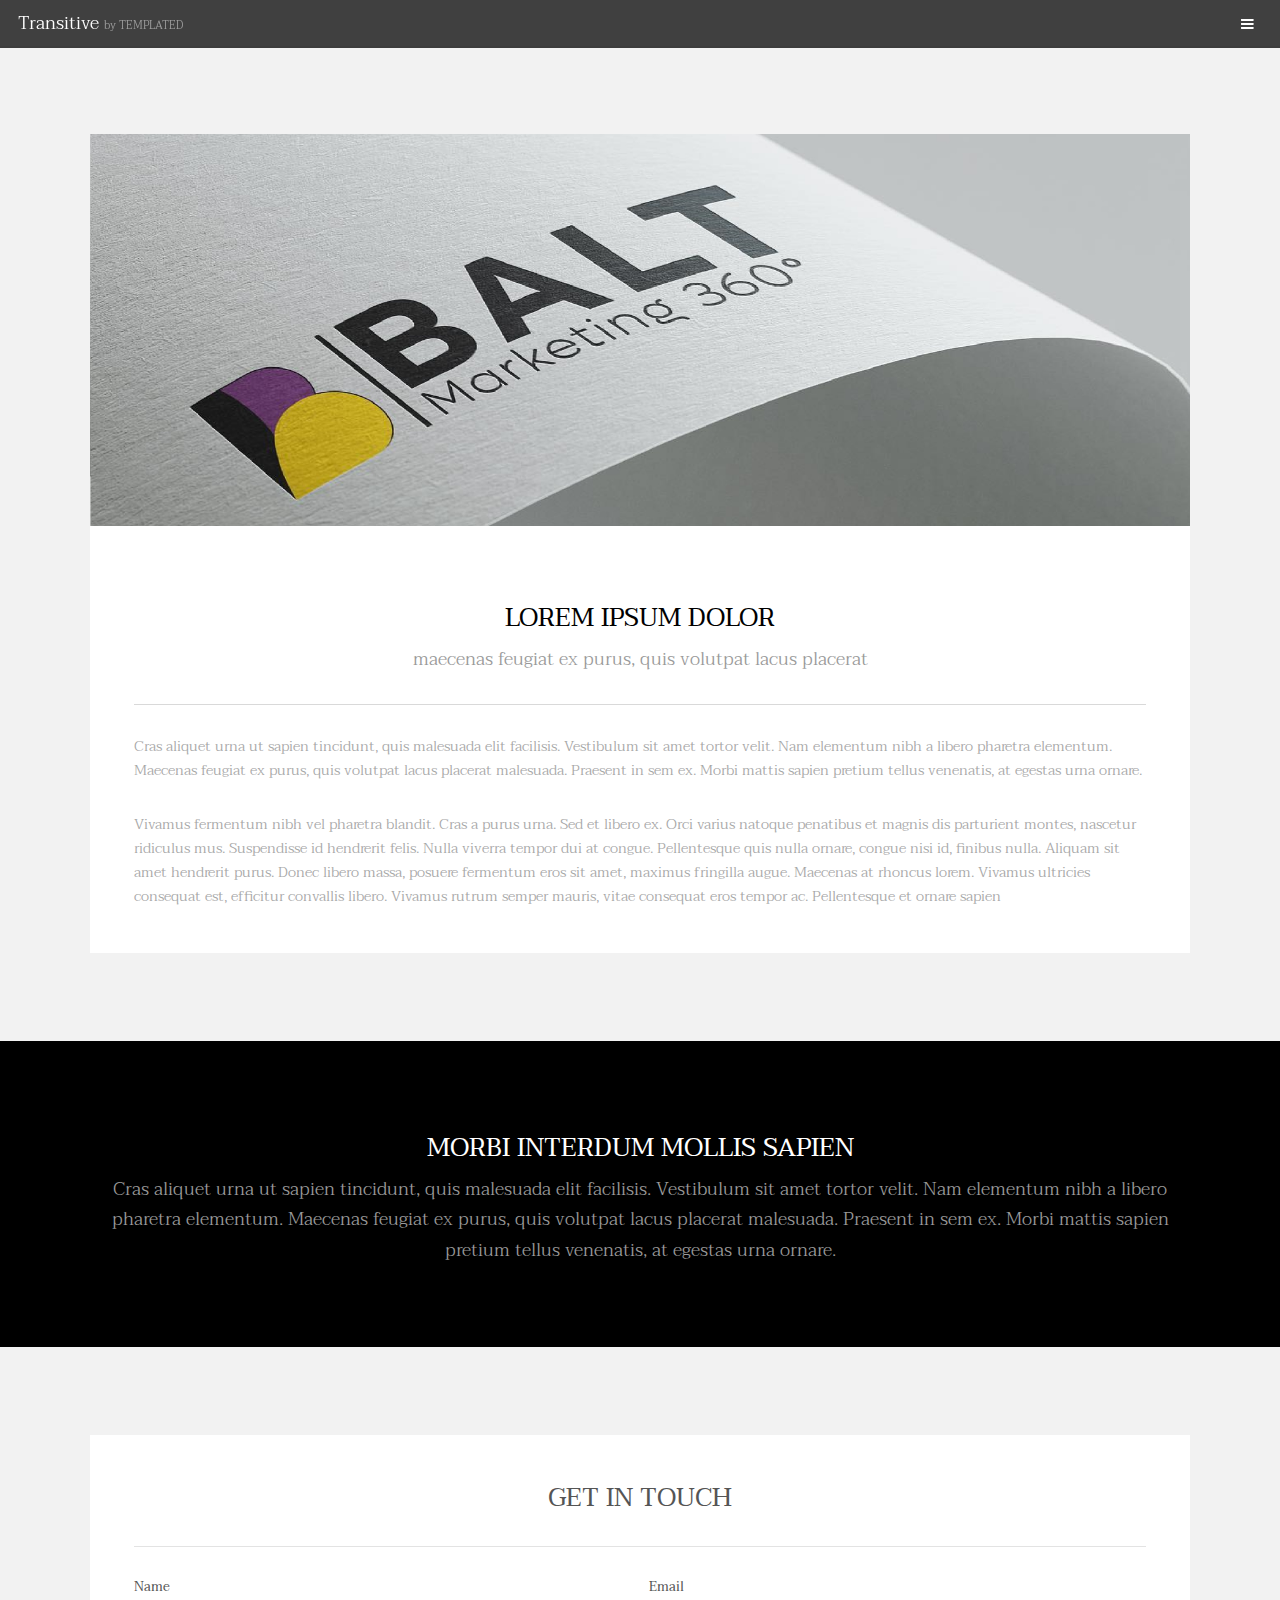
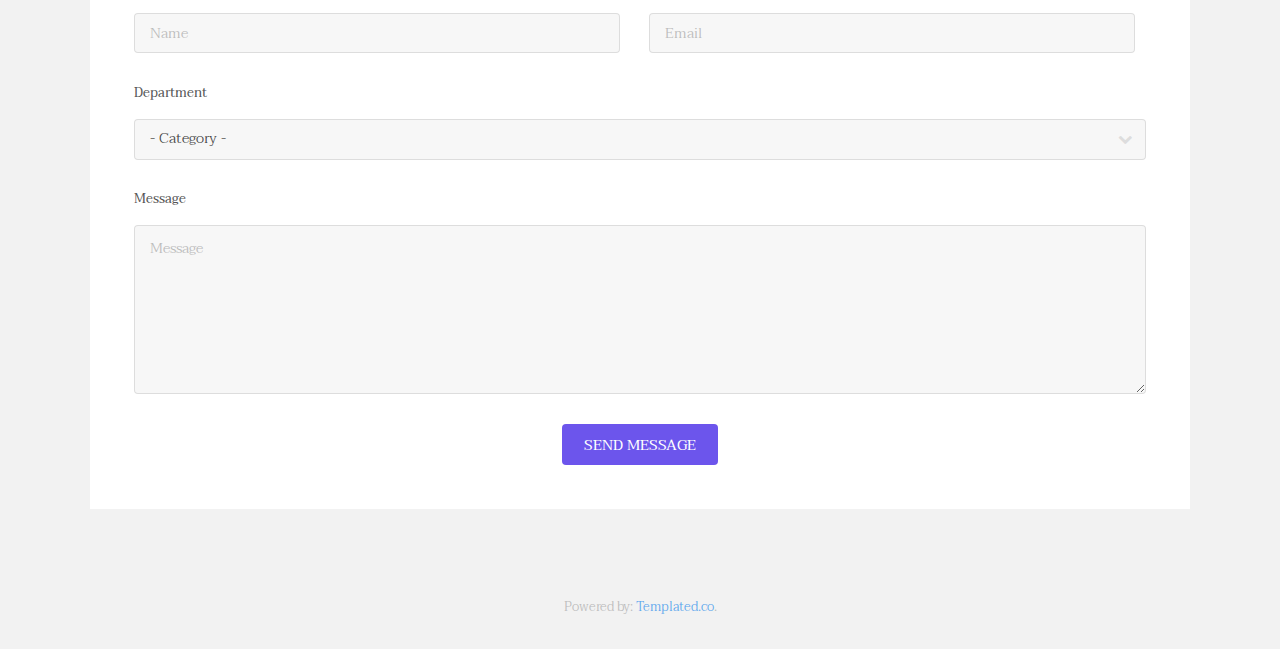
<file: generic.html>
<!DOCTYPE HTML>
<!--
	Transitive by TEMPLATED
	templated.co @templatedco
	Released for free under the Creative Commons Attribution 3.0 license (templated.co/license)
--><html><head><title>Generic - Transitive by TEMPLATED</title><meta charset="utf-8"><meta name="robots" content="index, follow, max-image-preview:large, max-snippet:-1, max-video-preview:-1"><meta name="viewport" content="width=device-width, initial-scale=1"><link rel="stylesheet" href="assets/css/main.css"></head><body class="subpage">

<!-- Header -->
<header id="header"><div class="logo"><a href="index.html">Transitive <span>by TEMPLATED</span></a></div>
    <a href="#menu" class="toggle"><span>Menu</span></a>
</header><!-- Nav --><nav id="menu"><ul class="links"><li><a href="index.html">Home</a></li>
        <li><a href="generic.html">Generic</a></li>
        <li><a href="elements.html">Elements</a></li>
    </ul></nav><!-- One --><section id="one" class="wrapper style2"><div class="inner">
        <div class="box">
            <div class="image fit">
                <img src="images/pic01.jpg" alt="" width="3472" height="1035"></div>
            <div class="content">
                <header class="align-center"><h2>Lorem ipsum dolor</h2>
                    <p>maecenas feugiat ex purus, quis volutpat lacus placerat</p>
                </header><hr><p> Cras aliquet urna ut sapien tincidunt, quis malesuada elit facilisis. Vestibulum sit amet tortor velit. Nam elementum nibh a libero pharetra elementum. Maecenas feugiat ex purus, quis volutpat lacus placerat malesuada. Praesent in sem ex. Morbi mattis sapien pretium tellus venenatis, at egestas urna ornare.</p>
                <p>Vivamus fermentum nibh vel pharetra blandit. Cras a purus urna. Sed et libero ex. Orci varius natoque penatibus et magnis dis parturient montes, nascetur ridiculus mus. Suspendisse id hendrerit felis. Nulla viverra tempor dui at congue. Pellentesque quis nulla ornare, congue nisi id, finibus nulla. Aliquam sit amet hendrerit purus. Donec libero massa, posuere fermentum eros sit amet, maximus fringilla augue. Maecenas at rhoncus lorem. Vivamus ultricies consequat est, efficitur convallis libero. Vivamus rutrum semper mauris, vitae consequat eros tempor ac. Pellentesque et ornare sapien</p>
            </div>
        </div>
    </div>
</section><!-- Four --><section id="four" class="wrapper style3"><div class="inner">

        <header class="align-center"><h2>Morbi interdum mollis sapien</h2>
            <p>Cras aliquet urna ut sapien tincidunt, quis malesuada elit facilisis. Vestibulum sit amet tortor velit. Nam elementum nibh a libero pharetra elementum. Maecenas feugiat ex purus, quis volutpat lacus placerat malesuada. Praesent in sem ex. Morbi mattis sapien pretium tellus venenatis, at egestas urna ornare.</p>
        </header></div>
</section><!-- Footer --><footer id="footer" class="wrapper"><div class="inner">
        <section><div class="box">
                <div class="content">
                    <h2 class="align-center">Get in Touch</h2>
                    <hr><form action="#" method="post">
                        <div class="field half first">
                            <label for="name">Name</label>
                            <input name="name" id="name" type="text" placeholder="Name"></div>
                        <div class="field half">
                            <label for="email">Email</label>
                            <input name="email" id="email" type="email" placeholder="Email"></div>
                        <div class="field">
                            <label for="dept">Department</label>
                            <div class="select-wrapper">
                                <select name="dept" id="dept"><option value="">- Category -</option><option value="1">Manufacturing</option><option value="1">Shipping</option><option value="1">Administration</option><option value="1">Human Resources</option></select></div>
                        </div>
                        <div class="field">
                            <label for="message">Message</label>
                            <textarea name="message" id="message" rows="6" placeholder="Message"></textarea></div>
                        <ul class="actions align-center"><li><input value="Send Message" class="button special" type="submit"></li>
                        </ul></form>
                </div>
            </div>
        </section></div>
</footer><div class="copyright">
    Powered by: <a href="https://templated.co/">Templated.co</a>.
</div>

<!-- Scripts -->
<script src="assets/js/jquery.min.js"></script><script src="assets/js/jquery.scrolly.min.js"></script><script src="assets/js/jquery.scrollex.min.js"></script><script src="assets/js/skel.min.js"></script><script src="assets/js/util.js"></script><script src="assets/js/main.js"></script></body></html>
</file>
<file: assets/css/main.css>
@charset "UTF-8";
@import url(font-awesome.min.css);
@import url("https://fonts.googleapis.com/css?family=Taviraj:300,400,700,300i,400i,700i");

/*
	Transitive by TEMPLATED
	templated.co @templatedco
	Released for free under the Creative Commons Attribution 3.0 license (templated.co/license)
*/

/* Reset */

	html, body, div, span, applet, object, iframe, h1, h2, h3, h4, h5, h6, p, blockquote, pre, a, abbr, acronym, address, big, cite, code, del, dfn, em, img, ins, kbd, q, s, samp, small, strike, strong, sub, sup, tt, var, b, u, i, center, dl, dt, dd, ol, ul, li, fieldset, form, label, legend, table, caption, tbody, tfoot, thead, tr, th, td, article, aside, canvas, details, embed, figure, figcaption, footer, header, hgroup, menu, nav, output, ruby, section, summary, time, mark, audio, video {
		margin: 0;
		padding: 0;
		border: 0;
		font-size: 100%;
		font: inherit;
		vertical-align: baseline;
	}

	article, aside, details, figcaption, figure, footer, header, hgroup, menu, nav, section {
		display: block;
	}

	body {
		line-height: 1;
	}
.image.fit img {
	width: 100%;
	height: auto;
}
	ol, ul {
		list-style: none;
	}

	blockquote, q {
		quotes: none;
	}

	blockquote:before, blockquote:after, q:before, q:after {
		content: '';
		content: none;
	}

	table {
		border-collapse: collapse;
		border-spacing: 0;
	}

	body {
		-webkit-text-size-adjust: none;
	}

/* Box Model */

	*, *:before, *:after {
		-moz-box-sizing: border-box;
		-webkit-box-sizing: border-box;
		box-sizing: border-box;
	}

/* Containers */

	.container {
		margin-left: auto;
		margin-right: auto;
	}

	.container.\31 25\25 {
		width: 100%;
		max-width: 100rem;
		min-width: 80rem;
	}

	.container.\37 5\25 {
		width: 60rem;
	}

	.container.\35 0\25 {
		width: 40rem;
	}

	.container.\32 5\25 {
		width: 20rem;
	}

	.container {
		width: 80rem;
	}

	@media screen and (max-width: 1680px) {

		.container.\31 25\25 {
			width: 100%;
			max-width: 100rem;
			min-width: 80rem;
		}

		.container.\37 5\25 {
			width: 60rem;
		}

		.container.\35 0\25 {
			width: 40rem;
		}

		.container.\32 5\25 {
			width: 20rem;
		}

		.container {
			width: 80rem;
		}

	}

	@media screen and (max-width: 1280px) {

		.container.\31 25\25 {
			width: 100%;
			max-width: 81.25rem;
			min-width: 65rem;
		}

		.container.\37 5\25 {
			width: 48.75rem;
		}

		.container.\35 0\25 {
			width: 32.5rem;
		}

		.container.\32 5\25 {
			width: 16.25rem;
		}

		.container {
			width: 65rem;
		}

	}

	@media screen and (max-width: 980px) {

		.container.\31 25\25 {
			width: 100%;
			max-width: 112.5%;
			min-width: 90%;
		}

		.container.\37 5\25 {
			width: 67.5%;
		}

		.container.\35 0\25 {
			width: 45%;
		}

		.container.\32 5\25 {
			width: 22.5%;
		}

		.container {
			width: 90%;
		}

	}

	@media screen and (max-width: 736px) {

		.container.\31 25\25 {
			width: 100%;
			max-width: 112.5%;
			min-width: 90%;
		}

		.container.\37 5\25 {
			width: 67.5%;
		}

		.container.\35 0\25 {
			width: 45%;
		}

		.container.\32 5\25 {
			width: 22.5%;
		}

		.container {
			width: 90% !important;
		}

	}

	@media screen and (max-width: 480px) {

		.container.\31 25\25 {
			width: 100%;
			max-width: 112.5%;
			min-width: 90%;
		}

		.container.\37 5\25 {
			width: 67.5%;
		}

		.container.\35 0\25 {
			width: 45%;
		}

		.container.\32 5\25 {
			width: 22.5%;
		}

		.container {
			width: 90% !important;
		}

	}

/* Grid */

	.row {
		border-bottom: solid 1px transparent;
		-moz-box-sizing: border-box;
		-webkit-box-sizing: border-box;
		box-sizing: border-box;
	}

	.row > * {
		float: left;
		-moz-box-sizing: border-box;
		-webkit-box-sizing: border-box;
		box-sizing: border-box;
	}

	.row:after, .row:before {
		content: '';
		display: block;
		clear: both;
		height: 0;
	}

	.row.uniform > * > :first-child {
		margin-top: 0;
	}

	.row.uniform > * > :last-child {
		margin-bottom: 0;
	}

	.row.\30 \25 > * {
		padding: 0 0 0 0rem;
	}

	.row.\30 \25 {
		margin: 0 0 -1px 0rem;
	}

	.row.uniform.\30 \25 > * {
		padding: 0rem 0 0 0rem;
	}

	.row.uniform.\30 \25 {
		margin: 0rem 0 -1px 0rem;
	}

	.row > * {
		padding: 0 0 0 2rem;
	}

	.row {
		margin: 0 0 -1px -2rem;
	}

	.row.uniform > * {
		padding: 2rem 0 0 2rem;
	}

	.row.uniform {
		margin: -2rem 0 -1px -2rem;
	}

	.row.\32 00\25 > * {
		padding: 0 0 0 4rem;
	}

	.row.\32 00\25 {
		margin: 0 0 -1px -4rem;
	}

	.row.uniform.\32 00\25 > * {
		padding: 4rem 0 0 4rem;
	}

	.row.uniform.\32 00\25 {
		margin: -4rem 0 -1px -4rem;
	}

	.row.\31 50\25 > * {
		padding: 0 0 0 3rem;
	}

	.row.\31 50\25 {
		margin: 0 0 -1px -3rem;
	}

	.row.uniform.\31 50\25 > * {
		padding: 3rem 0 0 3rem;
	}

	.row.uniform.\31 50\25 {
		margin: -3rem 0 -1px -3rem;
	}

	.row.\35 0\25 > * {
		padding: 0 0 0 1rem;
	}

	.row.\35 0\25 {
		margin: 0 0 -1px -1rem;
	}

	.row.uniform.\35 0\25 > * {
		padding: 1rem 0 0 1rem;
	}

	.row.uniform.\35 0\25 {
		margin: -1rem 0 -1px -1rem;
	}

	.row.\32 5\25 > * {
		padding: 0 0 0 0.5rem;
	}

	.row.\32 5\25 {
		margin: 0 0 -1px -0.5rem;
	}

	.row.uniform.\32 5\25 > * {
		padding: 0.5rem 0 0 0.5rem;
	}

	.row.uniform.\32 5\25 {
		margin: -0.5rem 0 -1px -0.5rem;
	}

	.\31 2u, .\31 2u\24 {
		width: 100%;
		clear: none;
		margin-left: 0;
	}

	.\31 1u, .\31 1u\24 {
		width: 91.6666666667%;
		clear: none;
		margin-left: 0;
	}

	.\31 0u, .\31 0u\24 {
		width: 83.3333333333%;
		clear: none;
		margin-left: 0;
	}

	.\39 u, .\39 u\24 {
		width: 75%;
		clear: none;
		margin-left: 0;
	}

	.\38 u, .\38 u\24 {
		width: 66.6666666667%;
		clear: none;
		margin-left: 0;
	}

	.\37 u, .\37 u\24 {
		width: 58.3333333333%;
		clear: none;
		margin-left: 0;
	}

	.\36 u, .\36 u\24 {
		width: 50%;
		clear: none;
		margin-left: 0;
	}

	.\35 u, .\35 u\24 {
		width: 41.6666666667%;
		clear: none;
		margin-left: 0;
	}

	.\34 u, .\34 u\24 {
		width: 33.3333333333%;
		clear: none;
		margin-left: 0;
	}

	.\33 u, .\33 u\24 {
		width: 25%;
		clear: none;
		margin-left: 0;
	}

	.\32 u, .\32 u\24 {
		width: 16.6666666667%;
		clear: none;
		margin-left: 0;
	}

	.\31 u, .\31 u\24 {
		width: 8.3333333333%;
		clear: none;
		margin-left: 0;
	}

	.\31 2u\24 + *,
	.\31 1u\24 + *,
	.\31 0u\24 + *,
	.\39 u\24 + *,
	.\38 u\24 + *,
	.\37 u\24 + *,
	.\36 u\24 + *,
	.\35 u\24 + *,
	.\34 u\24 + *,
	.\33 u\24 + *,
	.\32 u\24 + *,
	.\31 u\24 + * {
		clear: left;
	}

	.\-11u {
		margin-left: 91.66667%;
	}

	.\-10u {
		margin-left: 83.33333%;
	}

	.\-9u {
		margin-left: 75%;
	}

	.\-8u {
		margin-left: 66.66667%;
	}

	.\-7u {
		margin-left: 58.33333%;
	}

	.\-6u {
		margin-left: 50%;
	}

	.\-5u {
		margin-left: 41.66667%;
	}

	.\-4u {
		margin-left: 33.33333%;
	}

	.\-3u {
		margin-left: 25%;
	}

	.\-2u {
		margin-left: 16.66667%;
	}

	.\-1u {
		margin-left: 8.33333%;
	}

	@media screen and (max-width: 1680px) {

		.row > * {
			padding: 0 0 0 2rem;
		}

		.row {
			margin: 0 0 -1px -2rem;
		}

		.row.uniform > * {
			padding: 2rem 0 0 2rem;
		}

		.row.uniform {
			margin: -2rem 0 -1px -2rem;
		}

		.row.\32 00\25 > * {
			padding: 0 0 0 4rem;
		}

		.row.\32 00\25 {
			margin: 0 0 -1px -4rem;
		}

		.row.uniform.\32 00\25 > * {
			padding: 4rem 0 0 4rem;
		}

		.row.uniform.\32 00\25 {
			margin: -4rem 0 -1px -4rem;
		}

		.row.\31 50\25 > * {
			padding: 0 0 0 3rem;
		}

		.row.\31 50\25 {
			margin: 0 0 -1px -3rem;
		}

		.row.uniform.\31 50\25 > * {
			padding: 3rem 0 0 3rem;
		}

		.row.uniform.\31 50\25 {
			margin: -3rem 0 -1px -3rem;
		}

		.row.\35 0\25 > * {
			padding: 0 0 0 1rem;
		}

		.row.\35 0\25 {
			margin: 0 0 -1px -1rem;
		}

		.row.uniform.\35 0\25 > * {
			padding: 1rem 0 0 1rem;
		}

		.row.uniform.\35 0\25 {
			margin: -1rem 0 -1px -1rem;
		}

		.row.\32 5\25 > * {
			padding: 0 0 0 0.5rem;
		}

		.row.\32 5\25 {
			margin: 0 0 -1px -0.5rem;
		}

		.row.uniform.\32 5\25 > * {
			padding: 0.5rem 0 0 0.5rem;
		}

		.row.uniform.\32 5\25 {
			margin: -0.5rem 0 -1px -0.5rem;
		}

		.\31 2u\28xlarge\29, .\31 2u\24\28xlarge\29 {
			width: 100%;
			clear: none;
			margin-left: 0;
		}

		.\31 1u\28xlarge\29, .\31 1u\24\28xlarge\29 {
			width: 91.6666666667%;
			clear: none;
			margin-left: 0;
		}

		.\31 0u\28xlarge\29, .\31 0u\24\28xlarge\29 {
			width: 83.3333333333%;
			clear: none;
			margin-left: 0;
		}

		.\39 u\28xlarge\29, .\39 u\24\28xlarge\29 {
			width: 75%;
			clear: none;
			margin-left: 0;
		}

		.\38 u\28xlarge\29, .\38 u\24\28xlarge\29 {
			width: 66.6666666667%;
			clear: none;
			margin-left: 0;
		}

		.\37 u\28xlarge\29, .\37 u\24\28xlarge\29 {
			width: 58.3333333333%;
			clear: none;
			margin-left: 0;
		}

		.\36 u\28xlarge\29, .\36 u\24\28xlarge\29 {
			width: 50%;
			clear: none;
			margin-left: 0;
		}

		.\35 u\28xlarge\29, .\35 u\24\28xlarge\29 {
			width: 41.6666666667%;
			clear: none;
			margin-left: 0;
		}

		.\34 u\28xlarge\29, .\34 u\24\28xlarge\29 {
			width: 33.3333333333%;
			clear: none;
			margin-left: 0;
		}

		.\33 u\28xlarge\29, .\33 u\24\28xlarge\29 {
			width: 25%;
			clear: none;
			margin-left: 0;
		}

		.\32 u\28xlarge\29, .\32 u\24\28xlarge\29 {
			width: 16.6666666667%;
			clear: none;
			margin-left: 0;
		}

		.\31 u\28xlarge\29, .\31 u\24\28xlarge\29 {
			width: 8.3333333333%;
			clear: none;
			margin-left: 0;
		}

		.\31 2u\24\28xlarge\29 + *,
		.\31 1u\24\28xlarge\29 + *,
		.\31 0u\24\28xlarge\29 + *,
		.\39 u\24\28xlarge\29 + *,
		.\38 u\24\28xlarge\29 + *,
		.\37 u\24\28xlarge\29 + *,
		.\36 u\24\28xlarge\29 + *,
		.\35 u\24\28xlarge\29 + *,
		.\34 u\24\28xlarge\29 + *,
		.\33 u\24\28xlarge\29 + *,
		.\32 u\24\28xlarge\29 + *,
		.\31 u\24\28xlarge\29 + * {
			clear: left;
		}

		.\-11u\28xlarge\29 {
			margin-left: 91.66667%;
		}

		.\-10u\28xlarge\29 {
			margin-left: 83.33333%;
		}

		.\-9u\28xlarge\29 {
			margin-left: 75%;
		}

		.\-8u\28xlarge\29 {
			margin-left: 66.66667%;
		}

		.\-7u\28xlarge\29 {
			margin-left: 58.33333%;
		}

		.\-6u\28xlarge\29 {
			margin-left: 50%;
		}

		.\-5u\28xlarge\29 {
			margin-left: 41.66667%;
		}

		.\-4u\28xlarge\29 {
			margin-left: 33.33333%;
		}

		.\-3u\28xlarge\29 {
			margin-left: 25%;
		}

		.\-2u\28xlarge\29 {
			margin-left: 16.66667%;
		}

		.\-1u\28xlarge\29 {
			margin-left: 8.33333%;
		}

	}

	@media screen and (max-width: 1280px) {

		.row > * {
			padding: 0 0 0 1.5rem;
		}

		.row {
			margin: 0 0 -1px -1.5rem;
		}

		.row.uniform > * {
			padding: 1.5rem 0 0 1.5rem;
		}

		.row.uniform {
			margin: -1.5rem 0 -1px -1.5rem;
		}

		.row.\32 00\25 > * {
			padding: 0 0 0 3rem;
		}

		.row.\32 00\25 {
			margin: 0 0 -1px -3rem;
		}

		.row.uniform.\32 00\25 > * {
			padding: 3rem 0 0 3rem;
		}

		.row.uniform.\32 00\25 {
			margin: -3rem 0 -1px -3rem;
		}

		.row.\31 50\25 > * {
			padding: 0 0 0 2.25rem;
		}

		.row.\31 50\25 {
			margin: 0 0 -1px -2.25rem;
		}

		.row.uniform.\31 50\25 > * {
			padding: 2.25rem 0 0 2.25rem;
		}

		.row.uniform.\31 50\25 {
			margin: -2.25rem 0 -1px -2.25rem;
		}

		.row.\35 0\25 > * {
			padding: 0 0 0 0.75rem;
		}

		.row.\35 0\25 {
			margin: 0 0 -1px -0.75rem;
		}

		.row.uniform.\35 0\25 > * {
			padding: 0.75rem 0 0 0.75rem;
		}

		.row.uniform.\35 0\25 {
			margin: -0.75rem 0 -1px -0.75rem;
		}

		.row.\32 5\25 > * {
			padding: 0 0 0 0.375rem;
		}

		.row.\32 5\25 {
			margin: 0 0 -1px -0.375rem;
		}

		.row.uniform.\32 5\25 > * {
			padding: 0.375rem 0 0 0.375rem;
		}

		.row.uniform.\32 5\25 {
			margin: -0.375rem 0 -1px -0.375rem;
		}

		.\31 2u\28large\29, .\31 2u\24\28large\29 {
			width: 100%;
			clear: none;
			margin-left: 0;
		}

		.\31 1u\28large\29, .\31 1u\24\28large\29 {
			width: 91.6666666667%;
			clear: none;
			margin-left: 0;
		}

		.\31 0u\28large\29, .\31 0u\24\28large\29 {
			width: 83.3333333333%;
			clear: none;
			margin-left: 0;
		}

		.\39 u\28large\29, .\39 u\24\28large\29 {
			width: 75%;
			clear: none;
			margin-left: 0;
		}

		.\38 u\28large\29, .\38 u\24\28large\29 {
			width: 66.6666666667%;
			clear: none;
			margin-left: 0;
		}

		.\37 u\28large\29, .\37 u\24\28large\29 {
			width: 58.3333333333%;
			clear: none;
			margin-left: 0;
		}

		.\36 u\28large\29, .\36 u\24\28large\29 {
			width: 50%;
			clear: none;
			margin-left: 0;
		}

		.\35 u\28large\29, .\35 u\24\28large\29 {
			width: 41.6666666667%;
			clear: none;
			margin-left: 0;
		}

		.\34 u\28large\29, .\34 u\24\28large\29 {
			width: 33.3333333333%;
			clear: none;
			margin-left: 0;
		}

		.\33 u\28large\29, .\33 u\24\28large\29 {
			width: 25%;
			clear: none;
			margin-left: 0;
		}

		.\32 u\28large\29, .\32 u\24\28large\29 {
			width: 16.6666666667%;
			clear: none;
			margin-left: 0;
		}

		.\31 u\28large\29, .\31 u\24\28large\29 {
			width: 8.3333333333%;
			clear: none;
			margin-left: 0;
		}

		.\31 2u\24\28large\29 + *,
		.\31 1u\24\28large\29 + *,
		.\31 0u\24\28large\29 + *,
		.\39 u\24\28large\29 + *,
		.\38 u\24\28large\29 + *,
		.\37 u\24\28large\29 + *,
		.\36 u\24\28large\29 + *,
		.\35 u\24\28large\29 + *,
		.\34 u\24\28large\29 + *,
		.\33 u\24\28large\29 + *,
		.\32 u\24\28large\29 + *,
		.\31 u\24\28large\29 + * {
			clear: left;
		}

		.\-11u\28large\29 {
			margin-left: 91.66667%;
		}

		.\-10u\28large\29 {
			margin-left: 83.33333%;
		}

		.\-9u\28large\29 {
			margin-left: 75%;
		}

		.\-8u\28large\29 {
			margin-left: 66.66667%;
		}

		.\-7u\28large\29 {
			margin-left: 58.33333%;
		}

		.\-6u\28large\29 {
			margin-left: 50%;
		}

		.\-5u\28large\29 {
			margin-left: 41.66667%;
		}

		.\-4u\28large\29 {
			margin-left: 33.33333%;
		}

		.\-3u\28large\29 {
			margin-left: 25%;
		}

		.\-2u\28large\29 {
			margin-left: 16.66667%;
		}

		.\-1u\28large\29 {
			margin-left: 8.33333%;
		}

	}

	@media screen and (max-width: 980px) {

		.row > * {
			padding: 0 0 0 1.5rem;
		}

		.row {
			margin: 0 0 -1px -1.5rem;
		}

		.row.uniform > * {
			padding: 1.5rem 0 0 1.5rem;
		}

		.row.uniform {
			margin: -1.5rem 0 -1px -1.5rem;
		}

		.row.\32 00\25 > * {
			padding: 0 0 0 3rem;
		}

		.row.\32 00\25 {
			margin: 0 0 -1px -3rem;
		}

		.row.uniform.\32 00\25 > * {
			padding: 3rem 0 0 3rem;
		}

		.row.uniform.\32 00\25 {
			margin: -3rem 0 -1px -3rem;
		}

		.row.\31 50\25 > * {
			padding: 0 0 0 2.25rem;
		}

		.row.\31 50\25 {
			margin: 0 0 -1px -2.25rem;
		}

		.row.uniform.\31 50\25 > * {
			padding: 2.25rem 0 0 2.25rem;
		}

		.row.uniform.\31 50\25 {
			margin: -2.25rem 0 -1px -2.25rem;
		}

		.row.\35 0\25 > * {
			padding: 0 0 0 0.75rem;
		}

		.row.\35 0\25 {
			margin: 0 0 -1px -0.75rem;
		}

		.row.uniform.\35 0\25 > * {
			padding: 0.75rem 0 0 0.75rem;
		}

		.row.uniform.\35 0\25 {
			margin: -0.75rem 0 -1px -0.75rem;
		}

		.row.\32 5\25 > * {
			padding: 0 0 0 0.375rem;
		}

		.row.\32 5\25 {
			margin: 0 0 -1px -0.375rem;
		}

		.row.uniform.\32 5\25 > * {
			padding: 0.375rem 0 0 0.375rem;
		}

		.row.uniform.\32 5\25 {
			margin: -0.375rem 0 -1px -0.375rem;
		}

		.\31 2u\28medium\29, .\31 2u\24\28medium\29 {
			width: 100%;
			clear: none;
			margin-left: 0;
		}

		.\31 1u\28medium\29, .\31 1u\24\28medium\29 {
			width: 91.6666666667%;
			clear: none;
			margin-left: 0;
		}

		.\31 0u\28medium\29, .\31 0u\24\28medium\29 {
			width: 83.3333333333%;
			clear: none;
			margin-left: 0;
		}

		.\39 u\28medium\29, .\39 u\24\28medium\29 {
			width: 75%;
			clear: none;
			margin-left: 0;
		}

		.\38 u\28medium\29, .\38 u\24\28medium\29 {
			width: 66.6666666667%;
			clear: none;
			margin-left: 0;
		}

		.\37 u\28medium\29, .\37 u\24\28medium\29 {
			width: 58.3333333333%;
			clear: none;
			margin-left: 0;
		}

		.\36 u\28medium\29, .\36 u\24\28medium\29 {
			width: 50%;
			clear: none;
			margin-left: 0;
		}

		.\35 u\28medium\29, .\35 u\24\28medium\29 {
			width: 41.6666666667%;
			clear: none;
			margin-left: 0;
		}

		.\34 u\28medium\29, .\34 u\24\28medium\29 {
			width: 33.3333333333%;
			clear: none;
			margin-left: 0;
		}

		.\33 u\28medium\29, .\33 u\24\28medium\29 {
			width: 25%;
			clear: none;
			margin-left: 0;
		}

		.\32 u\28medium\29, .\32 u\24\28medium\29 {
			width: 16.6666666667%;
			clear: none;
			margin-left: 0;
		}

		.\31 u\28medium\29, .\31 u\24\28medium\29 {
			width: 8.3333333333%;
			clear: none;
			margin-left: 0;
		}

		.\31 2u\24\28medium\29 + *,
		.\31 1u\24\28medium\29 + *,
		.\31 0u\24\28medium\29 + *,
		.\39 u\24\28medium\29 + *,
		.\38 u\24\28medium\29 + *,
		.\37 u\24\28medium\29 + *,
		.\36 u\24\28medium\29 + *,
		.\35 u\24\28medium\29 + *,
		.\34 u\24\28medium\29 + *,
		.\33 u\24\28medium\29 + *,
		.\32 u\24\28medium\29 + *,
		.\31 u\24\28medium\29 + * {
			clear: left;
		}

		.\-11u\28medium\29 {
			margin-left: 91.66667%;
		}

		.\-10u\28medium\29 {
			margin-left: 83.33333%;
		}

		.\-9u\28medium\29 {
			margin-left: 75%;
		}

		.\-8u\28medium\29 {
			margin-left: 66.66667%;
		}

		.\-7u\28medium\29 {
			margin-left: 58.33333%;
		}

		.\-6u\28medium\29 {
			margin-left: 50%;
		}

		.\-5u\28medium\29 {
			margin-left: 41.66667%;
		}

		.\-4u\28medium\29 {
			margin-left: 33.33333%;
		}

		.\-3u\28medium\29 {
			margin-left: 25%;
		}

		.\-2u\28medium\29 {
			margin-left: 16.66667%;
		}

		.\-1u\28medium\29 {
			margin-left: 8.33333%;
		}

	}

	@media screen and (max-width: 736px) {

		.row > * {
			padding: 0 0 0 1.25rem;
		}

		.row {
			margin: 0 0 -1px -1.25rem;
		}

		.row.uniform > * {
			padding: 1.25rem 0 0 1.25rem;
		}

		.row.uniform {
			margin: -1.25rem 0 -1px -1.25rem;
		}

		.row.\32 00\25 > * {
			padding: 0 0 0 2.5rem;
		}

		.row.\32 00\25 {
			margin: 0 0 -1px -2.5rem;
		}

		.row.uniform.\32 00\25 > * {
			padding: 2.5rem 0 0 2.5rem;
		}

		.row.uniform.\32 00\25 {
			margin: -2.5rem 0 -1px -2.5rem;
		}

		.row.\31 50\25 > * {
			padding: 0 0 0 1.875rem;
		}

		.row.\31 50\25 {
			margin: 0 0 -1px -1.875rem;
		}

		.row.uniform.\31 50\25 > * {
			padding: 1.875rem 0 0 1.875rem;
		}

		.row.uniform.\31 50\25 {
			margin: -1.875rem 0 -1px -1.875rem;
		}

		.row.\35 0\25 > * {
			padding: 0 0 0 0.625rem;
		}

		.row.\35 0\25 {
			margin: 0 0 -1px -0.625rem;
		}

		.row.uniform.\35 0\25 > * {
			padding: 0.625rem 0 0 0.625rem;
		}

		.row.uniform.\35 0\25 {
			margin: -0.625rem 0 -1px -0.625rem;
		}

		.row.\32 5\25 > * {
			padding: 0 0 0 0.3125rem;
		}

		.row.\32 5\25 {
			margin: 0 0 -1px -0.3125rem;
		}

		.row.uniform.\32 5\25 > * {
			padding: 0.3125rem 0 0 0.3125rem;
		}

		.row.uniform.\32 5\25 {
			margin: -0.3125rem 0 -1px -0.3125rem;
		}

		.\31 2u\28small\29, .\31 2u\24\28small\29 {
			width: 100%;
			clear: none;
			margin-left: 0;
		}

		.\31 1u\28small\29, .\31 1u\24\28small\29 {
			width: 91.6666666667%;
			clear: none;
			margin-left: 0;
		}

		.\31 0u\28small\29, .\31 0u\24\28small\29 {
			width: 83.3333333333%;
			clear: none;
			margin-left: 0;
		}

		.\39 u\28small\29, .\39 u\24\28small\29 {
			width: 75%;
			clear: none;
			margin-left: 0;
		}

		.\38 u\28small\29, .\38 u\24\28small\29 {
			width: 66.6666666667%;
			clear: none;
			margin-left: 0;
		}

		.\37 u\28small\29, .\37 u\24\28small\29 {
			width: 58.3333333333%;
			clear: none;
			margin-left: 0;
		}

		.\36 u\28small\29, .\36 u\24\28small\29 {
			width: 50%;
			clear: none;
			margin-left: 0;
		}

		.\35 u\28small\29, .\35 u\24\28small\29 {
			width: 41.6666666667%;
			clear: none;
			margin-left: 0;
		}

		.\34 u\28small\29, .\34 u\24\28small\29 {
			width: 33.3333333333%;
			clear: none;
			margin-left: 0;
		}

		.\33 u\28small\29, .\33 u\24\28small\29 {
			width: 25%;
			clear: none;
			margin-left: 0;
		}

		.\32 u\28small\29, .\32 u\24\28small\29 {
			width: 16.6666666667%;
			clear: none;
			margin-left: 0;
		}

		.\31 u\28small\29, .\31 u\24\28small\29 {
			width: 8.3333333333%;
			clear: none;
			margin-left: 0;
		}

		.\31 2u\24\28small\29 + *,
		.\31 1u\24\28small\29 + *,
		.\31 0u\24\28small\29 + *,
		.\39 u\24\28small\29 + *,
		.\38 u\24\28small\29 + *,
		.\37 u\24\28small\29 + *,
		.\36 u\24\28small\29 + *,
		.\35 u\24\28small\29 + *,
		.\34 u\24\28small\29 + *,
		.\33 u\24\28small\29 + *,
		.\32 u\24\28small\29 + *,
		.\31 u\24\28small\29 + * {
			clear: left;
		}

		.\-11u\28small\29 {
			margin-left: 91.66667%;
		}

		.\-10u\28small\29 {
			margin-left: 83.33333%;
		}

		.\-9u\28small\29 {
			margin-left: 75%;
		}

		.\-8u\28small\29 {
			margin-left: 66.66667%;
		}

		.\-7u\28small\29 {
			margin-left: 58.33333%;
		}

		.\-6u\28small\29 {
			margin-left: 50%;
		}

		.\-5u\28small\29 {
			margin-left: 41.66667%;
		}

		.\-4u\28small\29 {
			margin-left: 33.33333%;
		}

		.\-3u\28small\29 {
			margin-left: 25%;
		}

		.\-2u\28small\29 {
			margin-left: 16.66667%;
		}

		.\-1u\28small\29 {
			margin-left: 8.33333%;
		}

	}

	@media screen and (max-width: 480px) {

		.row > * {
			padding: 0 0 0 1.25rem;
		}

		.row {
			margin: 0 0 -1px -1.25rem;
		}

		.row.uniform > * {
			padding: 1.25rem 0 0 1.25rem;
		}

		.row.uniform {
			margin: -1.25rem 0 -1px -1.25rem;
		}

		.row.\32 00\25 > * {
			padding: 0 0 0 2.5rem;
		}

		.row.\32 00\25 {
			margin: 0 0 -1px -2.5rem;
		}

		.row.uniform.\32 00\25 > * {
			padding: 2.5rem 0 0 2.5rem;
		}

		.row.uniform.\32 00\25 {
			margin: -2.5rem 0 -1px -2.5rem;
		}

		.row.\31 50\25 > * {
			padding: 0 0 0 1.875rem;
		}

		.row.\31 50\25 {
			margin: 0 0 -1px -1.875rem;
		}

		.row.uniform.\31 50\25 > * {
			padding: 1.875rem 0 0 1.875rem;
		}

		.row.uniform.\31 50\25 {
			margin: -1.875rem 0 -1px -1.875rem;
		}

		.row.\35 0\25 > * {
			padding: 0 0 0 0.625rem;
		}

		.row.\35 0\25 {
			margin: 0 0 -1px -0.625rem;
		}

		.row.uniform.\35 0\25 > * {
			padding: 0.625rem 0 0 0.625rem;
		}

		.row.uniform.\35 0\25 {
			margin: -0.625rem 0 -1px -0.625rem;
		}

		.row.\32 5\25 > * {
			padding: 0 0 0 0.3125rem;
		}

		.row.\32 5\25 {
			margin: 0 0 -1px -0.3125rem;
		}

		.row.uniform.\32 5\25 > * {
			padding: 0.3125rem 0 0 0.3125rem;
		}

		.row.uniform.\32 5\25 {
			margin: -0.3125rem 0 -1px -0.3125rem;
		}

		.\31 2u\28xsmall\29, .\31 2u\24\28xsmall\29 {
			width: 100%;
			clear: none;
			margin-left: 0;
		}

		.\31 1u\28xsmall\29, .\31 1u\24\28xsmall\29 {
			width: 91.6666666667%;
			clear: none;
			margin-left: 0;
		}

		.\31 0u\28xsmall\29, .\31 0u\24\28xsmall\29 {
			width: 83.3333333333%;
			clear: none;
			margin-left: 0;
		}

		.\39 u\28xsmall\29, .\39 u\24\28xsmall\29 {
			width: 75%;
			clear: none;
			margin-left: 0;
		}

		.\38 u\28xsmall\29, .\38 u\24\28xsmall\29 {
			width: 66.6666666667%;
			clear: none;
			margin-left: 0;
		}

		.\37 u\28xsmall\29, .\37 u\24\28xsmall\29 {
			width: 58.3333333333%;
			clear: none;
			margin-left: 0;
		}

		.\36 u\28xsmall\29, .\36 u\24\28xsmall\29 {
			width: 50%;
			clear: none;
			margin-left: 0;
		}

		.\35 u\28xsmall\29, .\35 u\24\28xsmall\29 {
			width: 41.6666666667%;
			clear: none;
			margin-left: 0;
		}

		.\34 u\28xsmall\29, .\34 u\24\28xsmall\29 {
			width: 33.3333333333%;
			clear: none;
			margin-left: 0;
		}

		.\33 u\28xsmall\29, .\33 u\24\28xsmall\29 {
			width: 25%;
			clear: none;
			margin-left: 0;
		}

		.\32 u\28xsmall\29, .\32 u\24\28xsmall\29 {
			width: 16.6666666667%;
			clear: none;
			margin-left: 0;
		}

		.\31 u\28xsmall\29, .\31 u\24\28xsmall\29 {
			width: 8.3333333333%;
			clear: none;
			margin-left: 0;
		}

		.\31 2u\24\28xsmall\29 + *,
		.\31 1u\24\28xsmall\29 + *,
		.\31 0u\24\28xsmall\29 + *,
		.\39 u\24\28xsmall\29 + *,
		.\38 u\24\28xsmall\29 + *,
		.\37 u\24\28xsmall\29 + *,
		.\36 u\24\28xsmall\29 + *,
		.\35 u\24\28xsmall\29 + *,
		.\34 u\24\28xsmall\29 + *,
		.\33 u\24\28xsmall\29 + *,
		.\32 u\24\28xsmall\29 + *,
		.\31 u\24\28xsmall\29 + * {
			clear: left;
		}

		.\-11u\28xsmall\29 {
			margin-left: 91.66667%;
		}

		.\-10u\28xsmall\29 {
			margin-left: 83.33333%;
		}

		.\-9u\28xsmall\29 {
			margin-left: 75%;
		}

		.\-8u\28xsmall\29 {
			margin-left: 66.66667%;
		}

		.\-7u\28xsmall\29 {
			margin-left: 58.33333%;
		}

		.\-6u\28xsmall\29 {
			margin-left: 50%;
		}

		.\-5u\28xsmall\29 {
			margin-left: 41.66667%;
		}

		.\-4u\28xsmall\29 {
			margin-left: 33.33333%;
		}

		.\-3u\28xsmall\29 {
			margin-left: 25%;
		}

		.\-2u\28xsmall\29 {
			margin-left: 16.66667%;
		}

		.\-1u\28xsmall\29 {
			margin-left: 8.33333%;
		}

	}

/* Basic */

	@-ms-viewport {
		width: device-width;
	}

	body {
		-ms-overflow-style: scrollbar;
	}

	@media screen and (max-width: 480px) {

		html, body {
			min-width: 320px;
		}

	}

	body {
		background: #fff;
	}

		body.is-loading *, body.is-loading *:before, body.is-loading *:after {
			-moz-animation: none !important;
			-webkit-animation: none !important;
			-ms-animation: none !important;
			animation: none !important;
			-moz-transition: none !important;
			-webkit-transition: none !important;
			-ms-transition: none !important;
			transition: none !important;
		}

/* Type */

	html {
		font-size: 13pt;
	}

		@media screen and (max-width: 1680px) {

			html {
				font-size: 11pt;
			}

		}

		@media screen and (max-width: 1280px) {

			html {
				font-size: 11pt;
			}

		}

		@media screen and (max-width: 980px) {

			html {
				font-size: 12pt;
			}

		}

		@media screen and (max-width: 736px) {

			html {
				font-size: 12pt;
			}

		}

		@media screen and (max-width: 480px) {

			html {
				font-size: 12pt;
			}

		}

	body {
		background-color: #fff;
		color: #444;
	}

	body, input, select, textarea {
		font-family: "Taviraj", serif;
		font-weight: 300;
		font-size: 1rem;
		line-height: 1.65;
	}

	a {
		text-decoration: underline;
	}

		a:hover {
			text-decoration: none;
		}

	strong, b {
		font-weight: 400;
	}

	em, i {
		font-style: italic;
	}

	p {
		margin: 0 0 2rem 0;
	}

	h1, h2, h3, h4, h5, h6 {
		font-weight: 400;
		line-height: 1.5;
		margin: 0 0 1.5rem 0;
	}

		h1 a, h2 a, h3 a, h4 a, h5 a, h6 a {
			color: inherit;
			text-decoration: none;
		}

	h2 {
		font-size: 1.75rem;
		text-transform: uppercase;
	}

		@media screen and (max-width: 736px) {

			h2 {
				font-size: 1.5rem;
			}

		}

	h3 {
		font-size: 1.35rem;
		text-transform: uppercase;
	}

	h4 {
		font-size: 1.1rem;
	}

	h5 {
		font-size: 0.9rem;
	}

	h6 {
		font-size: 0.7rem;
	}

	sub {
		font-size: 0.8rem;
		position: relative;
		top: 0.5rem;
	}

	sup {
		font-size: 0.8rem;
		position: relative;
		top: -0.5rem;
	}

	blockquote {
		border-left: solid 4px;
		font-style: italic;
		margin: 0 0 2rem 0;
		padding: 0.5rem 0 0.5rem 2rem;
	}

	code {
		border-radius: 4px;
		border: solid 1px;
		font-family: "Courier New", monospace;
		font-size: 0.9rem;
		margin: 0 0.25rem;
		padding: 0.25rem 0.65rem;
	}

	pre {
		-webkit-overflow-scrolling: touch;
		font-family: "Courier New", monospace;
		font-size: 0.9rem;
		margin: 0 0 2rem 0;
	}

		pre code {
			display: block;
			line-height: 1.75;
			padding: 1rem 1.5rem;
			overflow-x: auto;
		}

	hr {
		border: 0;
		border-bottom: solid 1px;
		margin: 2rem 0;
	}

		hr.major {
			margin: 3rem 0;
		}

	.align-left {
		text-align: left;
	}

	.align-center {
		text-align: center;
	}

	.align-right {
		text-align: right;
	}

	input, select, textarea {
		color: #555;
	}

	a {
		color: #5AA6ED;
	}

	strong, b {
		color: #555;
	}

	h1, h2, h3, h4, h5, h6 {
		color: #555;
	}

	blockquote {
		border-left-color: rgba(144, 144, 144, 0.25);
	}

	code {
		background: rgba(144, 144, 144, 0.075);
		border-color: rgba(144, 144, 144, 0.25);
	}

	hr {
		border-bottom-color: rgba(144, 144, 144, 0.25);
	}

/* Box */

	.box {
		margin-bottom: 2rem;
		background: #FFF;
	}

		.box .content {
			padding: 3rem;
		}

		.box > :last-child,
		.box > :last-child > :last-child,
		.box > :last-child > :last-child > :last-child {
			margin-bottom: 0;
		}

		.box.alt {
			border: 0;
			border-radius: 0;
			padding: 0;
		}

		@media screen and (max-width: 736px) {

			.box .content {
				padding: 2rem;
			}

		}

	.box {
		border-color: rgba(144, 144, 144, 0.25);
	}

/* Button */

	input[type="submit"],
	input[type="reset"],
	input[type="button"],
	button,
	.button {
		-moz-appearance: none;
		-webkit-appearance: none;
		-ms-appearance: none;
		appearance: none;
		-moz-transition: background-color 0.2s ease-in-out, color 0.2s ease-in-out;
		-webkit-transition: background-color 0.2s ease-in-out, color 0.2s ease-in-out;
		-ms-transition: background-color 0.2s ease-in-out, color 0.2s ease-in-out;
		transition: background-color 0.2s ease-in-out, color 0.2s ease-in-out;
		border-radius: 4px;
		border: 0;
		cursor: pointer;
		display: inline-block;
		font-weight: 400;
		height: 2.85rem;
		line-height: 2.95rem;
		padding: 0 1.5rem;
		text-align: center;
		text-decoration: none;
		white-space: nowrap;
		text-transform: uppercase;
	}

		input[type="submit"].icon,
		input[type="reset"].icon,
		input[type="button"].icon,
		button.icon,
		.button.icon {
			padding-left: 1.35rem;
		}

			input[type="submit"].icon:before,
			input[type="reset"].icon:before,
			input[type="button"].icon:before,
			button.icon:before,
			.button.icon:before {
				margin-right: 0.5rem;
			}

		input[type="submit"].fit,
		input[type="reset"].fit,
		input[type="button"].fit,
		button.fit,
		.button.fit {
			display: block;
			margin: 0 0 1rem 0;
			width: 100%;
		}

		input[type="submit"].small,
		input[type="reset"].small,
		input[type="button"].small,
		button.small,
		.button.small {
			font-size: 0.8rem;
		}

		input[type="submit"].big,
		input[type="reset"].big,
		input[type="button"].big,
		button.big,
		.button.big {
			font-size: 1.35rem;
		}

		input[type="submit"].disabled, input[type="submit"]:disabled,
		input[type="reset"].disabled,
		input[type="reset"]:disabled,
		input[type="button"].disabled,
		input[type="button"]:disabled,
		button.disabled,
		button:disabled,
		.button.disabled,
		.button:disabled {
			-moz-pointer-events: none;
			-webkit-pointer-events: none;
			-ms-pointer-events: none;
			pointer-events: none;
			opacity: 0.25;
		}

		@media screen and (max-width: 480px) {

			input[type="submit"],
			input[type="reset"],
			input[type="button"],
			button,
			.button {
				padding: 0;
			}

		}

	input[type="submit"],
	input[type="reset"],
	input[type="button"],
	button,
	.button {
		background-color: #f2f2f2;
		color: #000 !important;
	}

		input[type="submit"]:hover,
		input[type="reset"]:hover,
		input[type="button"]:hover,
		button:hover,
		.button:hover {
			background-color: white;
		}

		input[type="submit"]:active,
		input[type="reset"]:active,
		input[type="button"]:active,
		button:active,
		.button:active {
			background-color: #e5e5e5;
		}

		input[type="submit"].alt,
		input[type="reset"].alt,
		input[type="button"].alt,
		button.alt,
		.button.alt {
			background-color: transparent;
			box-shadow: inset 0 0 0 2px rgba(144, 144, 144, 0.25);
			color: #555 !important;
		}

			input[type="submit"].alt:hover,
			input[type="reset"].alt:hover,
			input[type="button"].alt:hover,
			button.alt:hover,
			.button.alt:hover {
				background-color: rgba(144, 144, 144, 0.075);
			}

			input[type="submit"].alt:active,
			input[type="reset"].alt:active,
			input[type="button"].alt:active,
			button.alt:active,
			.button.alt:active {
				background-color: rgba(144, 144, 144, 0.2);
			}

			input[type="submit"].alt.icon:before,
			input[type="reset"].alt.icon:before,
			input[type="button"].alt.icon:before,
			button.alt.icon:before,
			.button.alt.icon:before {
				color: #bbb;
			}

		input[type="submit"].special,
		input[type="reset"].special,
		input[type="button"].special,
		button.special,
		.button.special {
			background-color: #6c55ec;
			color: #ffffff !important;
		}

			input[type="submit"].special:hover,
			input[type="reset"].special:hover,
			input[type="button"].special:hover,
			button.special:hover,
			.button.special:hover {
				background-color: #7e6be7;
			}

			input[type="submit"].special:active,
			input[type="reset"].special:active,
			input[type="button"].special:active,
			button.special:active,
			.button.special:active {
				background-color: #6c55ec;
			}

/* Form */

	form {
		margin: 0 0 2rem 0;
	}

		form .field {
			margin-bottom: 2rem;
		}

			form .field.half {
				display: inline-block;
				width: 48%;
			}

				form .field.half.first {
					margin-right: 2.5%;
				}

		@media screen and (max-width: 980px) {

			form .field.half {
				display: block;
				width: 100%;
			}

				form .field.half.first {
					margin-right: 0;
				}

		}

	label {
		display: block;
		font-size: 0.9rem;
		font-weight: 400;
		margin: 0 0 1rem 0;
	}

	input[type="text"],
	input[type="password"],
	input[type="email"],
	select,
	textarea {
		-moz-appearance: none;
		-webkit-appearance: none;
		-ms-appearance: none;
		appearance: none;
		border-radius: 4px;
		border: none;
		border: solid 1px;
		color: inherit;
		display: block;
		outline: 0;
		padding: 0 1rem;
		text-decoration: none;
		width: 100%;
	}

		input[type="text"]:invalid,
		input[type="password"]:invalid,
		input[type="email"]:invalid,
		select:invalid,
		textarea:invalid {
			box-shadow: none;
		}

	.select-wrapper {
		text-decoration: none;
		display: block;
		position: relative;
	}

		.select-wrapper:before {
			-moz-osx-font-smoothing: grayscale;
			-webkit-font-smoothing: antialiased;
			font-family: FontAwesome;
			font-style: normal;
			font-weight: normal;
			text-transform: none !important;
		}

		.select-wrapper:before {
			content: '\f078';
			display: block;
			height: 2.75rem;
			line-height: 2.75rem;
			pointer-events: none;
			position: absolute;
			right: 0;
			text-align: center;
			top: 0;
			width: 2.75rem;
		}

		.select-wrapper select::-ms-expand {
			display: none;
		}

	input[type="text"],
	input[type="password"],
	input[type="email"],
	select {
		height: 2.75rem;
	}

	textarea {
		padding: 0.75rem 1rem;
	}

	input[type="checkbox"],
	input[type="radio"] {
		-moz-appearance: none;
		-webkit-appearance: none;
		-ms-appearance: none;
		appearance: none;
		display: block;
		float: left;
		margin-right: -2rem;
		opacity: 0;
		width: 1rem;
		z-index: -1;
	}

		input[type="checkbox"] + label,
		input[type="radio"] + label {
			text-decoration: none;
			cursor: pointer;
			display: inline-block;
			font-size: 1rem;
			font-weight: 300;
			padding-left: 2.4rem;
			padding-right: 0.75rem;
			position: relative;
		}

			input[type="checkbox"] + label:before,
			input[type="radio"] + label:before {
				-moz-osx-font-smoothing: grayscale;
				-webkit-font-smoothing: antialiased;
				font-family: FontAwesome;
				font-style: normal;
				font-weight: normal;
				text-transform: none !important;
			}

			input[type="checkbox"] + label:before,
			input[type="radio"] + label:before {
				border-radius: 4px;
				border: solid 1px;
				content: '';
				display: inline-block;
				height: 1.65rem;
				left: 0;
				line-height: 1.58125rem;
				position: absolute;
				text-align: center;
				top: 0;
				width: 1.65rem;
			}

		input[type="checkbox"]:checked + label:before,
		input[type="radio"]:checked + label:before {
			content: '\f00c';
		}

	input[type="checkbox"] + label:before {
		border-radius: 4px;
	}

	input[type="radio"] + label:before {
		border-radius: 100%;
	}

	::-webkit-input-placeholder {
		opacity: 1.0;
	}

	:-moz-placeholder {
		opacity: 1.0;
	}

	::-moz-placeholder {
		opacity: 1.0;
	}

	:-ms-input-placeholder {
		opacity: 1.0;
	}

	.formerize-placeholder {
		opacity: 1.0;
	}

	label {
		color: #555;
	}

	input[type="text"],
	input[type="password"],
	input[type="email"],
	select,
	textarea {
		background: rgba(144, 144, 144, 0.075);
		border-color: rgba(144, 144, 144, 0.25);
	}

		input[type="text"]:focus,
		input[type="password"]:focus,
		input[type="email"]:focus,
		select:focus,
		textarea:focus {
			border-color: #6c55ec;
			box-shadow: 0 0 0 1px #6c55ec;
		}

	.select-wrapper:before {
		color: rgba(144, 144, 144, 0.25);
	}

	input[type="checkbox"] + label,
	input[type="radio"] + label {
		color: #444;
	}

		input[type="checkbox"] + label:before,
		input[type="radio"] + label:before {
			background: rgba(144, 144, 144, 0.075);
			border-color: rgba(144, 144, 144, 0.25);
		}

	input[type="checkbox"]:checked + label:before,
	input[type="radio"]:checked + label:before {
		background-color: #6c55ec;
		border-color: #6c55ec;
		color: #ffffff;
	}

	input[type="checkbox"]:focus + label:before,
	input[type="radio"]:focus + label:before {
		border-color: #5AA6ED;
		box-shadow: 0 0 0 1px #5AA6ED;
	}

	::-webkit-input-placeholder {
		color: #bbb !important;
	}

	:-moz-placeholder {
		color: #bbb !important;
	}

	::-moz-placeholder {
		color: #bbb !important;
	}

	:-ms-input-placeholder {
		color: #bbb !important;
	}

	.formerize-placeholder {
		color: #bbb !important;
	}

/* Icon */

	.icon {
		text-decoration: none;
		border-bottom: none;
		position: relative;
	}

		.icon:before {
			-moz-osx-font-smoothing: grayscale;
			-webkit-font-smoothing: antialiased;
			font-family: FontAwesome;
			font-style: normal;
			font-weight: normal;
			text-transform: none !important;
		}

		.icon > .label {
			display: none;
		}

/* Image */

	.image {
		border: 0;
		display: inline-block;
		position: relative;
	}

		.image img {
			display: block;
		}

		.image.left, .image.right {
			max-width: 40%;
		}

			.image.left img, .image.right img {
				width: 100%;
			}

		.image.left {
			float: left;
			margin: 0 1.5rem 1rem 0;
			top: 0.25rem;
		}

		.image.right {
			float: right;
			margin: 0 0 1rem 1.5rem;
			top: 0.25rem;
		}

		.image.fit {
			display: block;
			margin: 0 0 2rem 0;
			width: 100%;
		}

			.image.fit img {
				width: 100%;
			}

		.image.main {
			display: block;
			margin: 0 0 3rem 0;
			width: 100%;
		}

			.image.main img {
				width: 100%;
			}

/* List */

	ol {
		list-style: decimal;
		margin: 0 0 2rem 0;
		padding-left: 1.25rem;
	}

		ol li {
			padding-left: 0.25rem;
		}

	ul {
		list-style: disc;
		margin: 0 0 2rem 0;
		padding-left: 1rem;
	}

		ul li {
			padding-left: 0.5rem;
		}

		ul.alt {
			list-style: none;
			padding-left: 0;
		}

			ul.alt li {
				border-top: solid 1px;
				padding: 0.5rem 0;
			}

				ul.alt li:first-child {
					border-top: 0;
					padding-top: 0;
				}

		ul.icons {
			cursor: default;
			list-style: none;
			padding-left: 0;
		}

			ul.icons li {
				display: inline-block;
				padding: 0 1rem 0 0;
			}

				ul.icons li:last-child {
					padding-right: 0;
				}

				ul.icons li .icon:before {
					font-size: 2rem;
				}

		ul.actions {
			cursor: default;
			list-style: none;
			padding-left: 0;
		}

			ul.actions li {
				display: inline-block;
				padding: 0 1rem 0 0;
				vertical-align: middle;
			}

				ul.actions li:last-child {
					padding-right: 0;
				}

			ul.actions.small li {
				padding: 0 0.5rem 0 0;
			}

			ul.actions.vertical li {
				display: block;
				padding: 1rem 0 0 0;
			}

				ul.actions.vertical li:first-child {
					padding-top: 0;
				}

				ul.actions.vertical li > * {
					margin-bottom: 0;
				}

			ul.actions.vertical.small li {
				padding: 0.5rem 0 0 0;
			}

				ul.actions.vertical.small li:first-child {
					padding-top: 0;
				}

			ul.actions.fit {
				display: table;
				margin-left: -1rem;
				padding: 0;
				table-layout: fixed;
				width: calc(100% + 1rem);
			}

				ul.actions.fit li {
					display: table-cell;
					padding: 0 0 0 1rem;
				}

					ul.actions.fit li > * {
						margin-bottom: 0;
					}

				ul.actions.fit.small {
					margin-left: -0.5rem;
					width: calc(100% + 0.5rem);
				}

					ul.actions.fit.small li {
						padding: 0 0 0 0.5rem;
					}

			@media screen and (max-width: 480px) {

				ul.actions {
					margin: 0 0 2rem 0;
				}

					ul.actions li {
						padding: 1rem 0 0 0;
						display: block;
						text-align: center;
						width: 100%;
					}

						ul.actions li:first-child {
							padding-top: 0;
						}

						ul.actions li > * {
							width: 100%;
							margin: 0 !important;
						}

							ul.actions li > *.icon:before {
								margin-left: -2rem;
							}

					ul.actions.small li {
						padding: 0.5rem 0 0 0;
					}

						ul.actions.small li:first-child {
							padding-top: 0;
						}

			}

	dl {
		margin: 0 0 2rem 0;
	}

		dl dt {
			display: block;
			font-weight: 400;
			margin: 0 0 1rem 0;
		}

		dl dd {
			margin-left: 2rem;
		}

	ul.alt li {
		border-top-color: rgba(144, 144, 144, 0.25);
	}

/* Section/Article */

	section.special, article.special {
		text-align: center;
	}

	header p {
		position: relative;
		margin: 0 0 1.5rem 0;
	}

	header h2 + p {
		font-size: 1.25rem;
		margin-top: -1rem;
	}

	header h3 + p {
		font-size: 1.1rem;
		margin-top: -0.8rem;
	}

	header h4 + p,
	header h5 + p,
	header h6 + p {
		font-size: 0.9rem;
		margin-top: -0.6rem;
	}

	header p {
		color: #bbb;
	}

/* Table */

	.table-wrapper {
		-webkit-overflow-scrolling: touch;
		overflow-x: auto;
	}

	table {
		margin: 0 0 2rem 0;
		width: 100%;
	}

		table tbody tr {
			border: solid 1px;
			border-left: 0;
			border-right: 0;
		}

		table td {
			padding: 0.75rem 0.75rem;
		}

		table th {
			font-size: 0.9rem;
			font-weight: 400;
			padding: 0 0.75rem 0.75rem 0.75rem;
			text-align: left;
		}

		table thead {
			border-bottom: solid 2px;
		}

		table tfoot {
			border-top: solid 2px;
		}

		table.alt {
			border-collapse: separate;
		}

			table.alt tbody tr td {
				border: solid 1px;
				border-left-width: 0;
				border-top-width: 0;
			}

				table.alt tbody tr td:first-child {
					border-left-width: 1px;
				}

			table.alt tbody tr:first-child td {
				border-top-width: 1px;
			}

			table.alt thead {
				border-bottom: 0;
			}

			table.alt tfoot {
				border-top: 0;
			}

	table tbody tr {
		border-color: rgba(144, 144, 144, 0.25);
	}

		table tbody tr:nth-child(2n + 1) {
			background-color: rgba(144, 144, 144, 0.075);
		}

	table th {
		color: #555;
	}

	table thead {
		border-bottom-color: rgba(144, 144, 144, 0.25);
	}

	table tfoot {
		border-top-color: rgba(144, 144, 144, 0.25);
	}

	table.alt tbody tr td {
		border-color: rgba(144, 144, 144, 0.25);
	}

/* Wrapper */

	.wrapper {
		padding: 6rem 0 4rem 0 ;
		position: relative;
		margin: 0;
	}

		.wrapper > .inner {
			margin: 0 auto;
			width: 80rem;
		}

		.wrapper.style1 {
			background-color: #5AA6ED;
			color: #d6e9fb;
		}

			.wrapper.style1 input, .wrapper.style1 select, .wrapper.style1 textarea {
				color: #ffffff;
			}

			.wrapper.style1 a {
				color: #ffffff;
			}

			.wrapper.style1 strong, .wrapper.style1 b {
				color: #ffffff;
			}

			.wrapper.style1 h1, .wrapper.style1 h2, .wrapper.style1 h3, .wrapper.style1 h4, .wrapper.style1 h5, .wrapper.style1 h6 {
				color: #ffffff;
			}

			.wrapper.style1 blockquote {
				border-left-color: rgba(255, 255, 255, 0.25);
			}

			.wrapper.style1 code {
				background: rgba(255, 255, 255, 0.075);
				border-color: rgba(255, 255, 255, 0.25);
			}

			.wrapper.style1 hr {
				border-bottom-color: rgba(255, 255, 255, 0.25);
			}

			.wrapper.style1 .box {
				border-color: rgba(255, 255, 255, 0.25);
			}

			.wrapper.style1 input[type="submit"],
			.wrapper.style1 input[type="reset"],
			.wrapper.style1 input[type="button"],
			.wrapper.style1 button,
			.wrapper.style1 .button {
				background-color: #f2f2f2;
				color: #000 !important;
			}

				.wrapper.style1 input[type="submit"]:hover,
				.wrapper.style1 input[type="reset"]:hover,
				.wrapper.style1 input[type="button"]:hover,
				.wrapper.style1 button:hover,
				.wrapper.style1 .button:hover {
					background-color: white;
				}

				.wrapper.style1 input[type="submit"]:active,
				.wrapper.style1 input[type="reset"]:active,
				.wrapper.style1 input[type="button"]:active,
				.wrapper.style1 button:active,
				.wrapper.style1 .button:active {
					background-color: #e5e5e5;
				}

				.wrapper.style1 input[type="submit"].alt,
				.wrapper.style1 input[type="reset"].alt,
				.wrapper.style1 input[type="button"].alt,
				.wrapper.style1 button.alt,
				.wrapper.style1 .button.alt {
					background-color: transparent;
					box-shadow: inset 0 0 0 2px rgba(255, 255, 255, 0.25);
					color: #ffffff !important;
				}

					.wrapper.style1 input[type="submit"].alt:hover,
					.wrapper.style1 input[type="reset"].alt:hover,
					.wrapper.style1 input[type="button"].alt:hover,
					.wrapper.style1 button.alt:hover,
					.wrapper.style1 .button.alt:hover {
						background-color: rgba(255, 255, 255, 0.075);
					}

					.wrapper.style1 input[type="submit"].alt:active,
					.wrapper.style1 input[type="reset"].alt:active,
					.wrapper.style1 input[type="button"].alt:active,
					.wrapper.style1 button.alt:active,
					.wrapper.style1 .button.alt:active {
						background-color: rgba(255, 255, 255, 0.2);
					}

					.wrapper.style1 input[type="submit"].alt.icon:before,
					.wrapper.style1 input[type="reset"].alt.icon:before,
					.wrapper.style1 input[type="button"].alt.icon:before,
					.wrapper.style1 button.alt.icon:before,
					.wrapper.style1 .button.alt.icon:before {
						color: #bddbf8;
					}

				.wrapper.style1 input[type="submit"].special,
				.wrapper.style1 input[type="reset"].special,
				.wrapper.style1 input[type="button"].special,
				.wrapper.style1 button.special,
				.wrapper.style1 .button.special {
					background-color: #ffffff;
					color: #5AA6ED !important;
				}

			.wrapper.style1 label {
				color: #ffffff;
			}

			.wrapper.style1 input[type="text"],
			.wrapper.style1 input[type="password"],
			.wrapper.style1 input[type="email"],
			.wrapper.style1 select,
			.wrapper.style1 textarea {
				background: rgba(255, 255, 255, 0.075);
				border-color: rgba(255, 255, 255, 0.25);
			}

				.wrapper.style1 input[type="text"]:focus,
				.wrapper.style1 input[type="password"]:focus,
				.wrapper.style1 input[type="email"]:focus,
				.wrapper.style1 select:focus,
				.wrapper.style1 textarea:focus {
					border-color: #ffffff;
					box-shadow: 0 0 0 1px #ffffff;
				}

			.wrapper.style1 .select-wrapper:before {
				color: rgba(255, 255, 255, 0.25);
			}

			.wrapper.style1 input[type="checkbox"] + label,
			.wrapper.style1 input[type="radio"] + label {
				color: #d6e9fb;
			}

				.wrapper.style1 input[type="checkbox"] + label:before,
				.wrapper.style1 input[type="radio"] + label:before {
					background: rgba(255, 255, 255, 0.075);
					border-color: rgba(255, 255, 255, 0.25);
				}

			.wrapper.style1 input[type="checkbox"]:checked + label:before,
			.wrapper.style1 input[type="radio"]:checked + label:before {
				background-color: #ffffff;
				border-color: #ffffff;
				color: #5AA6ED;
			}

			.wrapper.style1 input[type="checkbox"]:focus + label:before,
			.wrapper.style1 input[type="radio"]:focus + label:before {
				border-color: #ffffff;
				box-shadow: 0 0 0 1px #ffffff;
			}

			.wrapper.style1 ::-webkit-input-placeholder {
				color: #bddbf8 !important;
			}

			.wrapper.style1 :-moz-placeholder {
				color: #bddbf8 !important;
			}

			.wrapper.style1 ::-moz-placeholder {
				color: #bddbf8 !important;
			}

			.wrapper.style1 :-ms-input-placeholder {
				color: #bddbf8 !important;
			}

			.wrapper.style1 .formerize-placeholder {
				color: #bddbf8 !important;
			}

			.wrapper.style1 ul.alt li {
				border-top-color: rgba(255, 255, 255, 0.25);
			}

			.wrapper.style1 header p {
				color: #bddbf8;
			}

			.wrapper.style1 table tbody tr {
				border-color: rgba(255, 255, 255, 0.25);
			}

				.wrapper.style1 table tbody tr:nth-child(2n + 1) {
					background-color: rgba(255, 255, 255, 0.075);
				}

			.wrapper.style1 table th {
				color: #ffffff;
			}

			.wrapper.style1 table thead {
				border-bottom-color: rgba(255, 255, 255, 0.25);
			}

			.wrapper.style1 table tfoot {
				border-top-color: rgba(255, 255, 255, 0.25);
			}

			.wrapper.style1 table.alt tbody tr td {
				border-color: rgba(255, 255, 255, 0.25);
			}

		.wrapper.style2 {
			background-color: #f2f2f2;
			color: #a6a6a6;
		}

			.wrapper.style2 input, .wrapper.style2 select, .wrapper.style2 textarea {
				color: #000;
			}

			.wrapper.style2 a {
				color: #5AA6ED;
			}

			.wrapper.style2 strong, .wrapper.style2 b {
				color: #000;
			}

			.wrapper.style2 h1, .wrapper.style2 h2, .wrapper.style2 h3, .wrapper.style2 h4, .wrapper.style2 h5, .wrapper.style2 h6 {
				color: #000;
			}

			.wrapper.style2 blockquote {
				border-left-color: rgba(0, 0, 0, 0.15);
			}

			.wrapper.style2 code {
				background: rgba(0, 0, 0, 0.075);
				border-color: rgba(0, 0, 0, 0.15);
			}

			.wrapper.style2 hr {
				border-bottom-color: rgba(0, 0, 0, 0.15);
			}

			.wrapper.style2 .box {
				border-color: rgba(0, 0, 0, 0.15);
			}

			.wrapper.style2 input[type="submit"],
			.wrapper.style2 input[type="reset"],
			.wrapper.style2 input[type="button"],
			.wrapper.style2 button,
			.wrapper.style2 .button {
				background-color: #000;
				color: #f2f2f2 !important;
			}

				.wrapper.style2 input[type="submit"].alt,
				.wrapper.style2 input[type="reset"].alt,
				.wrapper.style2 input[type="button"].alt,
				.wrapper.style2 button.alt,
				.wrapper.style2 .button.alt {
					background-color: transparent;
					box-shadow: inset 0 0 0 2px rgba(0, 0, 0, 0.15);
					color: #000 !important;
				}

					.wrapper.style2 input[type="submit"].alt:hover,
					.wrapper.style2 input[type="reset"].alt:hover,
					.wrapper.style2 input[type="button"].alt:hover,
					.wrapper.style2 button.alt:hover,
					.wrapper.style2 .button.alt:hover {
						background-color: rgba(0, 0, 0, 0.075);
					}

					.wrapper.style2 input[type="submit"].alt:active,
					.wrapper.style2 input[type="reset"].alt:active,
					.wrapper.style2 input[type="button"].alt:active,
					.wrapper.style2 button.alt:active,
					.wrapper.style2 .button.alt:active {
						background-color: rgba(0, 0, 0, 0.2);
					}

					.wrapper.style2 input[type="submit"].alt.icon:before,
					.wrapper.style2 input[type="reset"].alt.icon:before,
					.wrapper.style2 input[type="button"].alt.icon:before,
					.wrapper.style2 button.alt.icon:before,
					.wrapper.style2 .button.alt.icon:before {
						color: #999999;
					}

				.wrapper.style2 input[type="submit"].special,
				.wrapper.style2 input[type="reset"].special,
				.wrapper.style2 input[type="button"].special,
				.wrapper.style2 button.special,
				.wrapper.style2 .button.special {
					background-color: #5AA6ED;
					color: #ffffff !important;
				}

					.wrapper.style2 input[type="submit"].special:hover,
					.wrapper.style2 input[type="reset"].special:hover,
					.wrapper.style2 input[type="button"].special:hover,
					.wrapper.style2 button.special:hover,
					.wrapper.style2 .button.special:hover {
						background-color: #6c55ec;
					}

					.wrapper.style2 input[type="submit"].special:active,
					.wrapper.style2 input[type="reset"].special:active,
					.wrapper.style2 input[type="button"].special:active,
					.wrapper.style2 button.special:active,
					.wrapper.style2 .button.special:active {
						background-color: #6047f1;
					}

			.wrapper.style2 label {
				color: #000;
			}

			.wrapper.style2 input[type="text"],
			.wrapper.style2 input[type="password"],
			.wrapper.style2 input[type="email"],
			.wrapper.style2 select,
			.wrapper.style2 textarea {
				background: rgba(0, 0, 0, 0.075);
				border-color: rgba(0, 0, 0, 0.15);
			}

				.wrapper.style2 input[type="text"]:focus,
				.wrapper.style2 input[type="password"]:focus,
				.wrapper.style2 input[type="email"]:focus,
				.wrapper.style2 select:focus,
				.wrapper.style2 textarea:focus {
					border-color: #5AA6ED;
					box-shadow: 0 0 0 1px #5AA6ED;
				}

			.wrapper.style2 .select-wrapper:before {
				color: rgba(0, 0, 0, 0.15);
			}

			.wrapper.style2 input[type="checkbox"] + label,
			.wrapper.style2 input[type="radio"] + label {
				color: #a6a6a6;
			}

				.wrapper.style2 input[type="checkbox"] + label:before,
				.wrapper.style2 input[type="radio"] + label:before {
					background: rgba(0, 0, 0, 0.075);
					border-color: rgba(0, 0, 0, 0.15);
				}

			.wrapper.style2 input[type="checkbox"]:checked + label:before,
			.wrapper.style2 input[type="radio"]:checked + label:before {
				background-color: #5AA6ED;
				border-color: #5AA6ED;
				color: #ffffff;
			}

			.wrapper.style2 input[type="checkbox"]:focus + label:before,
			.wrapper.style2 input[type="radio"]:focus + label:before {
				border-color: #5AA6ED;
				box-shadow: 0 0 0 1px #5AA6ED;
			}

			.wrapper.style2 ::-webkit-input-placeholder {
				color: #999999 !important;
			}

			.wrapper.style2 :-moz-placeholder {
				color: #999999 !important;
			}

			.wrapper.style2 ::-moz-placeholder {
				color: #999999 !important;
			}

			.wrapper.style2 :-ms-input-placeholder {
				color: #999999 !important;
			}

			.wrapper.style2 .formerize-placeholder {
				color: #999999 !important;
			}

			.wrapper.style2 ul.alt li {
				border-top-color: rgba(0, 0, 0, 0.15);
			}

			.wrapper.style2 header p {
				color: #999999;
			}

			.wrapper.style2 table tbody tr {
				border-color: rgba(0, 0, 0, 0.15);
			}

				.wrapper.style2 table tbody tr:nth-child(2n + 1) {
					background-color: rgba(0, 0, 0, 0.075);
				}

			.wrapper.style2 table th {
				color: #000;
			}

			.wrapper.style2 table thead {
				border-bottom-color: rgba(0, 0, 0, 0.15);
			}

			.wrapper.style2 table tfoot {
				border-top-color: rgba(0, 0, 0, 0.15);
			}

			.wrapper.style2 table.alt tbody tr td {
				border-color: rgba(0, 0, 0, 0.15);
			}

		.wrapper.style3 {
			background-color: #000;
			color: #bfbfbf;
			background-image: url(../../images/bg.jpg);
			background-size: cover;
			background-attachment: fixed;
			background-position: center;
			position: relative;
		}

			.wrapper.style3 input, .wrapper.style3 select, .wrapper.style3 textarea {
				color: #ffffff;
			}

			.wrapper.style3 a {
				color: #5AA6ED;
			}

			.wrapper.style3 strong, .wrapper.style3 b {
				color: #ffffff;
			}

			.wrapper.style3 h1, .wrapper.style3 h2, .wrapper.style3 h3, .wrapper.style3 h4, .wrapper.style3 h5, .wrapper.style3 h6 {
				color: #ffffff;
			}

			.wrapper.style3 blockquote {
				border-left-color: rgba(255, 255, 255, 0.25);
			}

			.wrapper.style3 code {
				background: rgba(255, 255, 255, 0.075);
				border-color: rgba(255, 255, 255, 0.25);
			}

			.wrapper.style3 hr {
				border-bottom-color: rgba(255, 255, 255, 0.25);
			}

			.wrapper.style3 .box {
				border-color: rgba(255, 255, 255, 0.25);
			}

			.wrapper.style3 input[type="submit"],
			.wrapper.style3 input[type="reset"],
			.wrapper.style3 input[type="button"],
			.wrapper.style3 button,
			.wrapper.style3 .button {
				background-color: #f2f2f2;
				color: #000 !important;
			}

				.wrapper.style3 input[type="submit"]:hover,
				.wrapper.style3 input[type="reset"]:hover,
				.wrapper.style3 input[type="button"]:hover,
				.wrapper.style3 button:hover,
				.wrapper.style3 .button:hover {
					background-color: white;
				}

				.wrapper.style3 input[type="submit"]:active,
				.wrapper.style3 input[type="reset"]:active,
				.wrapper.style3 input[type="button"]:active,
				.wrapper.style3 button:active,
				.wrapper.style3 .button:active {
					background-color: #e5e5e5;
				}

				.wrapper.style3 input[type="submit"].alt,
				.wrapper.style3 input[type="reset"].alt,
				.wrapper.style3 input[type="button"].alt,
				.wrapper.style3 button.alt,
				.wrapper.style3 .button.alt {
					background-color: transparent;
					box-shadow: inset 0 0 0 2px rgba(255, 255, 255, 0.25);
					color: #ffffff !important;
				}

					.wrapper.style3 input[type="submit"].alt:hover,
					.wrapper.style3 input[type="reset"].alt:hover,
					.wrapper.style3 input[type="button"].alt:hover,
					.wrapper.style3 button.alt:hover,
					.wrapper.style3 .button.alt:hover {
						background-color: rgba(255, 255, 255, 0.075);
					}

					.wrapper.style3 input[type="submit"].alt:active,
					.wrapper.style3 input[type="reset"].alt:active,
					.wrapper.style3 input[type="button"].alt:active,
					.wrapper.style3 button.alt:active,
					.wrapper.style3 .button.alt:active {
						background-color: rgba(255, 255, 255, 0.2);
					}

					.wrapper.style3 input[type="submit"].alt.icon:before,
					.wrapper.style3 input[type="reset"].alt.icon:before,
					.wrapper.style3 input[type="button"].alt.icon:before,
					.wrapper.style3 button.alt.icon:before,
					.wrapper.style3 .button.alt.icon:before {
						color: #999999;
					}

				.wrapper.style3 input[type="submit"].special,
				.wrapper.style3 input[type="reset"].special,
				.wrapper.style3 input[type="button"].special,
				.wrapper.style3 button.special,
				.wrapper.style3 .button.special {
					background-color: #5AA6ED;
					color: #ffffff !important;
				}

					.wrapper.style3 input[type="submit"].special:hover,
					.wrapper.style3 input[type="reset"].special:hover,
					.wrapper.style3 input[type="button"].special:hover,
					.wrapper.style3 button.special:hover,
					.wrapper.style3 .button.special:hover {
						background-color: #71b2f0;
					}

					.wrapper.style3 input[type="submit"].special:active,
					.wrapper.style3 input[type="reset"].special:active,
					.wrapper.style3 input[type="button"].special:active,
					.wrapper.style3 button.special:active,
					.wrapper.style3 .button.special:active {
						background-color: #439aea;
					}

			.wrapper.style3 label {
				color: #ffffff;
			}

			.wrapper.style3 input[type="text"],
			.wrapper.style3 input[type="password"],
			.wrapper.style3 input[type="email"],
			.wrapper.style3 select,
			.wrapper.style3 textarea {
				background: rgba(255, 255, 255, 0.075);
				border-color: rgba(255, 255, 255, 0.25);
			}

				.wrapper.style3 input[type="text"]:focus,
				.wrapper.style3 input[type="password"]:focus,
				.wrapper.style3 input[type="email"]:focus,
				.wrapper.style3 select:focus,
				.wrapper.style3 textarea:focus {
					border-color: #5AA6ED;
					box-shadow: 0 0 0 1px #5AA6ED;
				}

			.wrapper.style3 .select-wrapper:before {
				color: rgba(255, 255, 255, 0.25);
			}

			.wrapper.style3 input[type="checkbox"] + label,
			.wrapper.style3 input[type="radio"] + label {
				color: #bfbfbf;
			}

				.wrapper.style3 input[type="checkbox"] + label:before,
				.wrapper.style3 input[type="radio"] + label:before {
					background: rgba(255, 255, 255, 0.075);
					border-color: rgba(255, 255, 255, 0.25);
				}

			.wrapper.style3 input[type="checkbox"]:checked + label:before,
			.wrapper.style3 input[type="radio"]:checked + label:before {
				background-color: #5AA6ED;
				border-color: #5AA6ED;
				color: #ffffff;
			}

			.wrapper.style3 input[type="checkbox"]:focus + label:before,
			.wrapper.style3 input[type="radio"]:focus + label:before {
				border-color: #5AA6ED;
				box-shadow: 0 0 0 1px #5AA6ED;
			}

			.wrapper.style3 ::-webkit-input-placeholder {
				color: #999999 !important;
			}

			.wrapper.style3 :-moz-placeholder {
				color: #999999 !important;
			}

			.wrapper.style3 ::-moz-placeholder {
				color: #999999 !important;
			}

			.wrapper.style3 :-ms-input-placeholder {
				color: #999999 !important;
			}

			.wrapper.style3 .formerize-placeholder {
				color: #999999 !important;
			}

			.wrapper.style3 ul.alt li {
				border-top-color: rgba(255, 255, 255, 0.25);
			}

			.wrapper.style3 header p {
				color: #999999;
			}

			.wrapper.style3 table tbody tr {
				border-color: rgba(255, 255, 255, 0.25);
			}

				.wrapper.style3 table tbody tr:nth-child(2n + 1) {
					background-color: rgba(255, 255, 255, 0.075);
				}

			.wrapper.style3 table th {
				color: #ffffff;
			}

			.wrapper.style3 table thead {
				border-bottom-color: rgba(255, 255, 255, 0.25);
			}

			.wrapper.style3 table tfoot {
				border-top-color: rgba(255, 255, 255, 0.25);
			}

			.wrapper.style3 table.alt tbody tr td {
				border-color: rgba(255, 255, 255, 0.25);
			}

			.wrapper.style3 .inner {
				position: relative;
				z-index: 2;
			}

			.wrapper.style3:before {
				-moz-transition: opacity 3s ease;
				-webkit-transition: opacity 3s ease;
				-ms-transition: opacity 3s ease;
				transition: opacity 3s ease;
				-moz-transition-delay: 1.25s;
				-webkit-transition-delay: 1.25s;
				-ms-transition-delay: 1.25s;
				transition-delay: 1.25s;
				content: '';
				display: block;
				background-color: rgba(0, 0, 0, 0.95);
				height: 100%;
				left: 0;
				opacity: 0.75;
				position: absolute;
				top: 0;
				width: 100%;
				z-index: 1;
			}

		@media screen and (max-width: 1280px) {

			.wrapper > .inner {
				width: 75rem;
			}

		}

		@media screen and (max-width: 980px) {

			.wrapper > .inner {
				width: 90%;
			}

			.wrapper.style3 {
				background-attachment: scroll;
			}

		}

		@media screen and (max-width: 736px) {

			.wrapper {
				padding: 3rem 0 1rem 0 ;
			}

		}

/* Header */

	body.subpage {
		padding-top: 3.125em;
	}

	@-moz-keyframes reveal-header {
		0% {
			top: -4em;
			opacity: 0;
		}

		100% {
			top: 0;
			opacity: 1;
		}
	}

	@-webkit-keyframes reveal-header {
		0% {
			top: -4em;
			opacity: 0;
		}

		100% {
			top: 0;
			opacity: 1;
		}
	}

	@-ms-keyframes reveal-header {
		0% {
			top: -4em;
			opacity: 0;
		}

		100% {
			top: 0;
			opacity: 1;
		}
	}

	@keyframes reveal-header {
		0% {
			top: -4em;
			opacity: 0;
		}

		100% {
			top: 0;
			opacity: 1;
		}
	}

	#header {
		background: rgba(0, 0, 0, 0.75);
		color: #a6a6a6;
		cursor: default;
		height: 3.25em;
		left: 0;
		line-height: 3.25em;
		position: fixed;
		text-align: right;
		top: 0;
		width: 100%;
		z-index: 10001;
	}

		#header .toggle span {
			display: none;
		}

		#header > .logo {
			display: inline-block;
			height: inherit;
			left: 1.25rem;
			line-height: inherit;
			margin: 0;
			padding: 0;
			position: absolute;
			top: 0;
		}

			#header > .logo a {
				font-size: 1.25rem;
				color: #FFF;
				text-decoration: none;
			}

			#header > .logo span {
				font-weight: 300;
				font-size: .75rem;
				color: rgba(255, 255, 255, 0.5);
			}

		#header > a {
			-moz-transition: color 0.2s ease-in-out;
			-webkit-transition: color 0.2s ease-in-out;
			-ms-transition: color 0.2s ease-in-out;
			transition: color 0.2s ease-in-out;
			display: inline-block;
			padding: 0 0.75em;
			color: inherit;
			text-decoration: none;
			color: #FFF;
		}

			#header > a[href="#menu"] {
				text-decoration: none;
				-webkit-tap-highlight-color: transparent;
			}

				#header > a[href="#menu"]:before {
					content: "";
					-moz-osx-font-smoothing: grayscale;
					-webkit-font-smoothing: antialiased;
					font-family: FontAwesome;
					font-style: normal;
					font-weight: normal;
					text-transform: none !important;
				}

				#header > a[href="#menu"]:before {
					margin: 0 0.5em 0 0;
				}

			#header > a + a[href="#menu"]:last-child {
				border-left: solid 1px rgba(0, 0, 0, 0.15);
				padding-left: 1.25em;
				margin-left: 0.5em;
			}

			#header > a:last-child {
				padding-right: 1.25em;
			}

			@media screen and (max-width: 736px) {

				#header > a {
					padding: 0 0.5em;
				}

					#header > a + a[href="#menu"]:last-child {
						padding-left: 1em;
						margin-left: 0.25em;
					}

					#header > a:last-child {
						padding-right: 1em;
					}

			}

		#header.reveal {
			-moz-animation: reveal-header 0.5s ease;
			-webkit-animation: reveal-header 0.5s ease;
			-ms-animation: reveal-header 0.5s ease;
			animation: reveal-header 0.5s ease;
		}

		#header.alt {
			-moz-animation: none;
			-webkit-animation: none;
			-ms-animation: none;
			animation: none;
			background-color: transparent;
			box-shadow: none;
			overflow: hidden;
			position: absolute;
			top: 1.5em;
		}

			#header.alt h1 {
				left: 2.5em;
			}

			#header.alt nav {
				right: 2.5em;
			}

	@media screen and (max-width: 980px) {

		body.subpage {
			padding-top: 44px;
		}

		#header {
			height: 44px;
			line-height: 44px;
		}

			#header > h1 {
				left: 1em;
			}

				#header > h1 a {
					font-size: 1em;
				}

	}

	@media screen and (max-width: 480px) {

		#header {
			min-width: 320px;
		}

	}

/* Menu */

	#menu {
		-moz-transform: translateX(20em);
		-webkit-transform: translateX(20em);
		-ms-transform: translateX(20em);
		transform: translateX(20em);
		-moz-transition: -moz-transform 0.5s ease, box-shadow 0.5s ease, visibility 0.5s;
		-webkit-transition: -webkit-transform 0.5s ease, box-shadow 0.5s ease, visibility 0.5s;
		-ms-transition: -ms-transform 0.5s ease, box-shadow 0.5s ease, visibility 0.5s;
		transition: transform 0.5s ease, box-shadow 0.5s ease, visibility 0.5s;
		-webkit-overflow-scrolling: touch;
		background: #000;
		box-shadow: none;
		color: #000;
		height: 100%;
		max-width: 80%;
		overflow-y: auto;
		padding: 3em 2em;
		position: fixed;
		right: 0;
		top: 0;
		visibility: hidden;
		width: 20em;
		z-index: 10002;
	}

		#menu > ul {
			margin: 0 0 1rem 0;
		}

			#menu > ul.links {
				list-style: none;
				padding: 0;
			}

				#menu > ul.links > li {
					padding: 0;
				}

					#menu > ul.links > li > a:not(.button) {
						border: 0;
						border-top: solid 1px rgba(255, 255, 255, 0.25);
						color: #fff;
						display: block;
						line-height: 3.5em;
						text-decoration: none;
					}

						#menu > ul.links > li > a:not(.button):hover {
							color: #5AA6ED;
						}

					#menu > ul.links > li > .button {
						display: block;
						margin: 0.5em 0 0 0;
					}

					#menu > ul.links > li:first-child > a:not(.button) {
						border-top: 0 !important;
					}

		#menu .close {
			text-decoration: none;
			-moz-transition: color 0.2s ease-in-out;
			-webkit-transition: color 0.2s ease-in-out;
			-ms-transition: color 0.2s ease-in-out;
			transition: color 0.2s ease-in-out;
			-webkit-tap-highlight-color: transparent;
			border: 0;
			color: #fff;
			cursor: pointer;
			display: block;
			height: 3.25em;
			line-height: 3.25em;
			padding-right: 1.25em;
			position: absolute;
			right: 0;
			text-align: right;
			top: 0;
			vertical-align: middle;
			width: 7em;
		}

			#menu .close:before {
				content: "";
				-moz-osx-font-smoothing: grayscale;
				-webkit-font-smoothing: antialiased;
				font-family: FontAwesome;
				font-style: normal;
				font-weight: normal;
				text-transform: none !important;
			}

			#menu .close:before {
				font-size: 1.25em;
			}

			#menu .close:hover {
				color: #f2f2f2;
			}

			@media screen and (max-width: 736px) {

				#menu .close {
					height: 4em;
					line-height: 4em;
				}

			}

		#menu.visible {
			-moz-transform: translateX(0);
			-webkit-transform: translateX(0);
			-ms-transform: translateX(0);
			transform: translateX(0);
			box-shadow: 0 0 1.5em 0 rgba(0, 0, 0, 0.2);
			visibility: visible;
		}

		@media screen and (max-width: 736px) {

			#menu {
				padding: 2.5em 1.75em;
			}

		}

/* Banner */

	#banner {
		display: -ms-flexbox;
		-ms-flex-pack: center;
		-ms-flex-align: center;
		-moz-align-items: center;
		-webkit-align-items: center;
		-ms-align-items: center;
		align-items: center;
		display: -moz-flex;
		display: -webkit-flex;
		display: -ms-flex;
		display: flex;
		-moz-justify-content: center;
		-webkit-justify-content: center;
		-ms-justify-content: center;
		justify-content: center;
		background-image: url("../../images/banner.jpg");
		background-position: center;
		background-size: cover;
		background-repeat: no-repeat;
		border-top: 0;
		min-height: 100vh;
		height: 100vh !important;
		width: 100%;
		position: relative;
		text-align: center;
		overflow: hidden;
	}

		#banner .inner {
			-moz-transform: scale(1.0);
			-webkit-transform: scale(1.0);
			-ms-transform: scale(1.0);
			transform: scale(1.0);
			-moz-transition: opacity 1s ease, -moz-transform 1s ease;
			-webkit-transition: opacity 1s ease, -webkit-transform 1s ease;
			-ms-transition: opacity 1s ease, -ms-transform 1s ease;
			transition: opacity 1s ease, transform 1s ease;
			opacity: 1;
			position: relative;
			z-index: 2;
		}

		#banner h1 {
			font-size: 4rem;
			margin-bottom: 1rem;
			color: #FFF;
		}

		#banner p {
			color: rgba(255, 255, 255, 0.65);
			font-size: 1.5rem;
			margin-bottom: 3rem;
		}

		#banner a {
			color: #FFF;
			text-decoration: none;
		}

		#banner video {
			-moz-transform: translateX(50%) translateY(50%);
			-webkit-transform: translateX(50%) translateY(50%);
			-ms-transform: translateX(50%) translateY(50%);
			transform: translateX(50%) translateY(50%);
			position: absolute;
			bottom: 50%;
			right: 50%;
			width: auto;
			height: auto;
			min-width: 100%;
			min-height: 100%;
			overflow: hidden;
		}

		#banner:before {
			-moz-transition: opacity 3s ease;
			-webkit-transition: opacity 3s ease;
			-ms-transition: opacity 3s ease;
			transition: opacity 3s ease;
			-moz-transition-delay: 1.25s;
			-webkit-transition-delay: 1.25s;
			-ms-transition-delay: 1.25s;
			transition-delay: 1.25s;
			content: '';
			display: block;
			background-color: rgba(0, 0, 0, 0.75);
			height: 100%;
			left: 0;
			opacity: 0.45;
			position: absolute;
			top: 0;
			width: 100%;
			z-index: 1;
		}

		@media screen and (max-width: 1280px) {

			#banner video {
				display: none;
			}

		}

		@media screen and (max-width: 736px) {

			#banner {
				min-height: 0;
				height: auto !important;
				padding: 6rem 2rem 4rem 2rem;
			}

				#banner .inner {
					width: 100%;
				}

				#banner h1 {
					font-size: 1.75em;
					margin-bottom: 0.5em;
					padding-bottom: 0;
				}

				#banner p {
					font-size: 1.25em;
				}

				#banner br {
					display: none;
				}

				#banner .button {
					width: 100%;
				}

		}

		@media screen and (max-width: 480px) {

			#banner p {
				font-size: 1em;
			}

		}

		body.is-loading #banner .inner {
			-moz-transform: scale(0.99);
			-webkit-transform: scale(0.99);
			-ms-transform: scale(0.99);
			transform: scale(0.99);
			opacity: 0;
		}

		body.is-loading #banner:before {
			opacity: 1;
		}

/* Main */

	#main {
		padding: 4rem 0 2rem 0 ;
	}

		@media screen and (max-width: 736px) {

			#main {
				padding: 3rem 0 1rem 0 ;
			}

		}

/* Footer */

	#footer {
		padding: 6rem 0 4rem 0 ;
		background: #f2f2f2;
	}

		.copyright {
			color: #bbb;
			background: #f2f2f2;
			font-size: 0.9rem;
			padding: 0 0 2rem 0;
			text-align: center;
		}
.copyright a{
	text-decoration: none;
}

		@media screen and (max-width: 736px) {

			#footer {
				padding: 3rem 0 1rem 0 ;
			}

		}

/* Flexgrid */

	#flexgrid {
		width: 100%;
		margin: 0 0 2.5rem 0;
		display: -moz-flex;
		display: -webkit-flex;
		display: -ms-flex;
		display: flex;
		-moz-flex-wrap: wrap;
		-webkit-flex-wrap: wrap;
		-ms-flex-wrap: wrap;
		flex-wrap: wrap;
		-moz-align-items: stretch;
		-webkit-align-items: stretch;
		-ms-align-items: stretch;
		align-items: stretch;
	}

		#flexgrid > * {
			-moz-flex-shrink: 1;
			-webkit-flex-shrink: 1;
			-ms-flex-shrink: 1;
			flex-shrink: 1;
			-moz-flex-grow: 0;
			-webkit-flex-grow: 0;
			-ms-flex-grow: 0;
			flex-grow: 0;
		}

		#flexgrid > * {
			width: 33.33333%;
		}

		#flexgrid > * {
			padding: 3rem;
			width: calc(33.33333% + 2rem);
		}

		#flexgrid > :nth-child(-n + 3) {
			padding-top: 0;
		}

		#flexgrid > :nth-last-child(-n + 3) {
			padding-bottom: 0;
		}

		#flexgrid > :nth-child(3n + 1) {
			padding-left: 0;
		}

		#flexgrid > :nth-child(3n) {
			padding-right: 0;
		}

		#flexgrid > :nth-child(3n + 1),
		#flexgrid > :nth-child(3n) {
			width: calc(33.33333% + -1rem);
		}

		#flexgrid > div {
			border-style: solid;
			border-color: rgba(255, 255, 255, 0.25);
			border-left-width: 1px;
			border-top-width: 1px;
			text-align: center;
		}

			#flexgrid > div > :last-child {
				margin-bottom: 0;
			}

			#flexgrid > div:nth-child(3n - 2) {
				border-left-width: 0;
			}

			#flexgrid > div:nth-child(-n + 3) {
				border-top-width: 0;
			}

			#flexgrid > div .icon {
				display: -moz-flex;
				display: -webkit-flex;
				display: -ms-flex;
				display: flex;
				-moz-align-items: center;
				-webkit-align-items: center;
				-ms-align-items: center;
				align-items: center;
				-moz-justify-content: center;
				-webkit-justify-content: center;
				-ms-justify-content: center;
				justify-content: center;
				font-size: 3.5rem;
				background: #fff;
				color: #5AA6ED;
				width: 8rem;
				height: 8rem;
				border-radius: 100%;
				margin: 0 auto 2rem auto;
			}

		@media screen and (max-width: 980px) {

			#flexgrid > * {
				width: 100%;
			}

			#flexgrid > * {
				padding: 2rem;
				width: calc(33.33333% + 1.33333rem);
			}

			#flexgrid > :nth-child(-n + 3) {
				padding-top: 2rem;
			}

			#flexgrid > :nth-last-child(-n + 3) {
				padding-bottom: 2rem;
			}

			#flexgrid > :nth-child(3n + 1) {
				padding-left: 2rem;
			}

			#flexgrid > :nth-child(3n) {
				padding-right: 2rem;
			}

			#flexgrid > :nth-child(3n + 1),
			#flexgrid > :nth-child(3n) {
				padding: 2rem;
				width: calc(100% + 4rem);
			}

			#flexgrid > * {
				padding: 2rem;
				width: calc(50% + 2rem);
			}

			#flexgrid > :nth-child(-n + 2) {
				padding-top: 2rem;
			}

			#flexgrid > :nth-last-child(-n + 2) {
				padding-bottom: 2rem;
			}

			#flexgrid > :nth-child(2n + 1) {
				padding-left: 2rem;
			}

			#flexgrid > :nth-child(2n) {
				padding-right: 2rem;
			}

			#flexgrid > :nth-child(2n + 1),
			#flexgrid > :nth-child(2n) {
				padding: 2rem;
				width: calc(100% + 4rem);
			}

			#flexgrid > * {
				padding: 2rem;
				width: calc(100% + 4rem);
			}

			#flexgrid > :nth-child(-n + 1) {
				padding-top: 0;
			}

			#flexgrid > :nth-last-child(-n + 1) {
				padding-bottom: 0;
			}

			#flexgrid > :nth-child(1n + 1) {
				padding-left: 0;
			}

			#flexgrid > :nth-child(1n) {
				padding-right: 0;
			}

			#flexgrid > :nth-child(1n + 1),
			#flexgrid > :nth-child(1n) {
				width: calc(100% + 2rem);
			}

			#flexgrid > div:nth-child(2n - 1) {
				border-left-width: 1px;
			}

			#flexgrid > div:nth-child(-n + 2) {
				border-top-width: 1px;
			}

			#flexgrid > div:nth-child(-n + 3) {
				border-top-width: 1px;
			}

			#flexgrid > div:nth-child(n) {
				border-left-width: 0;
			}

			#flexgrid > div:nth-child(-n + 1) {
				border-top-width: 0;
			}

			#flexgrid > div .icon {
				font-size: 2rem;
				width: 6rem;
				height: 6rem;
			}

		}

	.grid-style {
		width: 100%;
		margin: 0 0 2.5rem 0;
		display: -moz-flex;
		display: -webkit-flex;
		display: -ms-flex;
		display: flex;
		-moz-flex-wrap: wrap;
		-webkit-flex-wrap: wrap;
		-ms-flex-wrap: wrap;
		flex-wrap: wrap;
		-moz-align-items: stretch;
		-webkit-align-items: stretch;
		-ms-align-items: stretch;
		align-items: stretch;
	}

		.grid-style > * {
			-moz-flex-shrink: 1;
			-webkit-flex-shrink: 1;
			-ms-flex-shrink: 1;
			flex-shrink: 1;
			-moz-flex-grow: 0;
			-webkit-flex-grow: 0;
			-ms-flex-grow: 0;
			flex-grow: 0;
		}

		.grid-style > * {
			width: 50%;
		}

		.grid-style > * {
			padding: 3rem;
			width: calc(50% + 3rem);
		}

		.grid-style > :nth-child(-n + 2) {
			padding-top: 0;
		}

		.grid-style > :nth-last-child(-n + 2) {
			padding-bottom: 0;
		}

		.grid-style > :nth-child(2n + 1) {
			padding-left: 0;
		}

		.grid-style > :nth-child(2n) {
			padding-right: 0;
		}

		.grid-style > :nth-child(2n + 1),
		.grid-style > :nth-child(2n) {
			width: calc(50% + 0rem);
		}

		.grid-style .box {
			margin: 0;
		}

		@media screen and (max-width: 980px) {

			.grid-style > * {
				width: 100%;
			}

			.grid-style > * {
				padding: 2rem;
				width: calc(50% + 2rem);
			}

			.grid-style > :nth-child(-n + 2) {
				padding-top: 2rem;
			}

			.grid-style > :nth-last-child(-n + 2) {
				padding-bottom: 2rem;
			}

			.grid-style > :nth-child(2n + 1) {
				padding-left: 2rem;
			}

			.grid-style > :nth-child(2n) {
				padding-right: 2rem;
			}

			.grid-style > :nth-child(2n + 1),
			.grid-style > :nth-child(2n) {
				padding: 2rem;
				width: calc(100% + 4rem);
			}

			.grid-style > * {
				padding: 2rem;
				width: calc(100% + 4rem);
			}

			.grid-style > :nth-child(-n + 1) {
				padding-top: 0;
			}

			.grid-style > :nth-last-child(-n + 1) {
				padding-bottom: 0;
			}

			.grid-style > :nth-child(1n + 1) {
				padding-left: 0;
			}

			.grid-style > :nth-child(1n) {
				padding-right: 0;
			}

			.grid-style > :nth-child(1n + 1),
			.grid-style > :nth-child(1n) {
				width: calc(100% + 2rem);
			}

		}
</file>
<file: balt/assets/css/main.css>
@charset "UTF-8";
@import url(font-awesome.min.css);
@import url("https://fonts.googleapis.com/css?family=Taviraj:300,400,700,300i,400i,700i");

/*
	Transitive by TEMPLATED
	templated.co @templatedco
	Released for free under the Creative Commons Attribution 3.0 license (templated.co/license)
*/

/* Reset */

	html, body, div, span, applet, object, iframe, h1, h2, h3, h4, h5, h6, p, blockquote, pre, a, abbr, acronym, address, big, cite, code, del, dfn, em, img, ins, kbd, q, s, samp, small, strike, strong, sub, sup, tt, var, b, u, i, center, dl, dt, dd, ol, ul, li, fieldset, form, label, legend, table, caption, tbody, tfoot, thead, tr, th, td, article, aside, canvas, details, embed, figure, figcaption, footer, header, hgroup, menu, nav, output, ruby, section, summary, time, mark, audio, video {
		margin: 0;
		padding: 0;
		border: 0;
		font-size: 100%;
		font: inherit;
		vertical-align: baseline;
	}

	article, aside, details, figcaption, figure, footer, header, hgroup, menu, nav, section {
		display: block;
	}

	body {
		line-height: 1;
	}
.image.fit img {
	width: 100%;
	height: auto;
}
	ol, ul {
		list-style: none;
	}

	blockquote, q {
		quotes: none;
	}

	blockquote:before, blockquote:after, q:before, q:after {
		content: '';
		content: none;
	}

	table {
		border-collapse: collapse;
		border-spacing: 0;
	}

	body {
		-webkit-text-size-adjust: none;
	}

/* Box Model */

	*, *:before, *:after {
		-moz-box-sizing: border-box;
		-webkit-box-sizing: border-box;
		box-sizing: border-box;
	}

/* Containers */

	.container {
		margin-left: auto;
		margin-right: auto;
	}

	.container.\31 25\25 {
		width: 100%;
		max-width: 100rem;
		min-width: 80rem;
	}

	.container.\37 5\25 {
		width: 60rem;
	}

	.container.\35 0\25 {
		width: 40rem;
	}

	.container.\32 5\25 {
		width: 20rem;
	}

	.container {
		width: 80rem;
	}

	@media screen and (max-width: 1680px) {

		.container.\31 25\25 {
			width: 100%;
			max-width: 100rem;
			min-width: 80rem;
		}

		.container.\37 5\25 {
			width: 60rem;
		}

		.container.\35 0\25 {
			width: 40rem;
		}

		.container.\32 5\25 {
			width: 20rem;
		}

		.container {
			width: 80rem;
		}

	}

	@media screen and (max-width: 1280px) {

		.container.\31 25\25 {
			width: 100%;
			max-width: 81.25rem;
			min-width: 65rem;
		}

		.container.\37 5\25 {
			width: 48.75rem;
		}

		.container.\35 0\25 {
			width: 32.5rem;
		}

		.container.\32 5\25 {
			width: 16.25rem;
		}

		.container {
			width: 65rem;
		}

	}

	@media screen and (max-width: 980px) {

		.container.\31 25\25 {
			width: 100%;
			max-width: 112.5%;
			min-width: 90%;
		}

		.container.\37 5\25 {
			width: 67.5%;
		}

		.container.\35 0\25 {
			width: 45%;
		}

		.container.\32 5\25 {
			width: 22.5%;
		}

		.container {
			width: 90%;
		}

	}

	@media screen and (max-width: 736px) {

		.container.\31 25\25 {
			width: 100%;
			max-width: 112.5%;
			min-width: 90%;
		}

		.container.\37 5\25 {
			width: 67.5%;
		}

		.container.\35 0\25 {
			width: 45%;
		}

		.container.\32 5\25 {
			width: 22.5%;
		}

		.container {
			width: 90% !important;
		}

	}

	@media screen and (max-width: 480px) {

		.container.\31 25\25 {
			width: 100%;
			max-width: 112.5%;
			min-width: 90%;
		}

		.container.\37 5\25 {
			width: 67.5%;
		}

		.container.\35 0\25 {
			width: 45%;
		}

		.container.\32 5\25 {
			width: 22.5%;
		}

		.container {
			width: 90% !important;
		}

	}

/* Grid */

	.row {
		border-bottom: solid 1px transparent;
		-moz-box-sizing: border-box;
		-webkit-box-sizing: border-box;
		box-sizing: border-box;
	}

	.row > * {
		float: left;
		-moz-box-sizing: border-box;
		-webkit-box-sizing: border-box;
		box-sizing: border-box;
	}

	.row:after, .row:before {
		content: '';
		display: block;
		clear: both;
		height: 0;
	}

	.row.uniform > * > :first-child {
		margin-top: 0;
	}

	.row.uniform > * > :last-child {
		margin-bottom: 0;
	}

	.row.\30 \25 > * {
		padding: 0 0 0 0rem;
	}

	.row.\30 \25 {
		margin: 0 0 -1px 0rem;
	}

	.row.uniform.\30 \25 > * {
		padding: 0rem 0 0 0rem;
	}

	.row.uniform.\30 \25 {
		margin: 0rem 0 -1px 0rem;
	}

	.row > * {
		padding: 0 0 0 2rem;
	}

	.row {
		margin: 0 0 -1px -2rem;
	}

	.row.uniform > * {
		padding: 2rem 0 0 2rem;
	}

	.row.uniform {
		margin: -2rem 0 -1px -2rem;
	}

	.row.\32 00\25 > * {
		padding: 0 0 0 4rem;
	}

	.row.\32 00\25 {
		margin: 0 0 -1px -4rem;
	}

	.row.uniform.\32 00\25 > * {
		padding: 4rem 0 0 4rem;
	}

	.row.uniform.\32 00\25 {
		margin: -4rem 0 -1px -4rem;
	}

	.row.\31 50\25 > * {
		padding: 0 0 0 3rem;
	}

	.row.\31 50\25 {
		margin: 0 0 -1px -3rem;
	}

	.row.uniform.\31 50\25 > * {
		padding: 3rem 0 0 3rem;
	}

	.row.uniform.\31 50\25 {
		margin: -3rem 0 -1px -3rem;
	}

	.row.\35 0\25 > * {
		padding: 0 0 0 1rem;
	}

	.row.\35 0\25 {
		margin: 0 0 -1px -1rem;
	}

	.row.uniform.\35 0\25 > * {
		padding: 1rem 0 0 1rem;
	}

	.row.uniform.\35 0\25 {
		margin: -1rem 0 -1px -1rem;
	}

	.row.\32 5\25 > * {
		padding: 0 0 0 0.5rem;
	}

	.row.\32 5\25 {
		margin: 0 0 -1px -0.5rem;
	}

	.row.uniform.\32 5\25 > * {
		padding: 0.5rem 0 0 0.5rem;
	}

	.row.uniform.\32 5\25 {
		margin: -0.5rem 0 -1px -0.5rem;
	}

	.\31 2u, .\31 2u\24 {
		width: 100%;
		clear: none;
		margin-left: 0;
	}

	.\31 1u, .\31 1u\24 {
		width: 91.6666666667%;
		clear: none;
		margin-left: 0;
	}

	.\31 0u, .\31 0u\24 {
		width: 83.3333333333%;
		clear: none;
		margin-left: 0;
	}

	.\39 u, .\39 u\24 {
		width: 75%;
		clear: none;
		margin-left: 0;
	}

	.\38 u, .\38 u\24 {
		width: 66.6666666667%;
		clear: none;
		margin-left: 0;
	}

	.\37 u, .\37 u\24 {
		width: 58.3333333333%;
		clear: none;
		margin-left: 0;
	}

	.\36 u, .\36 u\24 {
		width: 50%;
		clear: none;
		margin-left: 0;
	}

	.\35 u, .\35 u\24 {
		width: 41.6666666667%;
		clear: none;
		margin-left: 0;
	}

	.\34 u, .\34 u\24 {
		width: 33.3333333333%;
		clear: none;
		margin-left: 0;
	}

	.\33 u, .\33 u\24 {
		width: 25%;
		clear: none;
		margin-left: 0;
	}

	.\32 u, .\32 u\24 {
		width: 16.6666666667%;
		clear: none;
		margin-left: 0;
	}

	.\31 u, .\31 u\24 {
		width: 8.3333333333%;
		clear: none;
		margin-left: 0;
	}

	.\31 2u\24 + *,
	.\31 1u\24 + *,
	.\31 0u\24 + *,
	.\39 u\24 + *,
	.\38 u\24 + *,
	.\37 u\24 + *,
	.\36 u\24 + *,
	.\35 u\24 + *,
	.\34 u\24 + *,
	.\33 u\24 + *,
	.\32 u\24 + *,
	.\31 u\24 + * {
		clear: left;
	}

	.\-11u {
		margin-left: 91.66667%;
	}

	.\-10u {
		margin-left: 83.33333%;
	}

	.\-9u {
		margin-left: 75%;
	}

	.\-8u {
		margin-left: 66.66667%;
	}

	.\-7u {
		margin-left: 58.33333%;
	}

	.\-6u {
		margin-left: 50%;
	}

	.\-5u {
		margin-left: 41.66667%;
	}

	.\-4u {
		margin-left: 33.33333%;
	}

	.\-3u {
		margin-left: 25%;
	}

	.\-2u {
		margin-left: 16.66667%;
	}

	.\-1u {
		margin-left: 8.33333%;
	}

	@media screen and (max-width: 1680px) {

		.row > * {
			padding: 0 0 0 2rem;
		}

		.row {
			margin: 0 0 -1px -2rem;
		}

		.row.uniform > * {
			padding: 2rem 0 0 2rem;
		}

		.row.uniform {
			margin: -2rem 0 -1px -2rem;
		}

		.row.\32 00\25 > * {
			padding: 0 0 0 4rem;
		}

		.row.\32 00\25 {
			margin: 0 0 -1px -4rem;
		}

		.row.uniform.\32 00\25 > * {
			padding: 4rem 0 0 4rem;
		}

		.row.uniform.\32 00\25 {
			margin: -4rem 0 -1px -4rem;
		}

		.row.\31 50\25 > * {
			padding: 0 0 0 3rem;
		}

		.row.\31 50\25 {
			margin: 0 0 -1px -3rem;
		}

		.row.uniform.\31 50\25 > * {
			padding: 3rem 0 0 3rem;
		}

		.row.uniform.\31 50\25 {
			margin: -3rem 0 -1px -3rem;
		}

		.row.\35 0\25 > * {
			padding: 0 0 0 1rem;
		}

		.row.\35 0\25 {
			margin: 0 0 -1px -1rem;
		}

		.row.uniform.\35 0\25 > * {
			padding: 1rem 0 0 1rem;
		}

		.row.uniform.\35 0\25 {
			margin: -1rem 0 -1px -1rem;
		}

		.row.\32 5\25 > * {
			padding: 0 0 0 0.5rem;
		}

		.row.\32 5\25 {
			margin: 0 0 -1px -0.5rem;
		}

		.row.uniform.\32 5\25 > * {
			padding: 0.5rem 0 0 0.5rem;
		}

		.row.uniform.\32 5\25 {
			margin: -0.5rem 0 -1px -0.5rem;
		}

		.\31 2u\28xlarge\29, .\31 2u\24\28xlarge\29 {
			width: 100%;
			clear: none;
			margin-left: 0;
		}

		.\31 1u\28xlarge\29, .\31 1u\24\28xlarge\29 {
			width: 91.6666666667%;
			clear: none;
			margin-left: 0;
		}

		.\31 0u\28xlarge\29, .\31 0u\24\28xlarge\29 {
			width: 83.3333333333%;
			clear: none;
			margin-left: 0;
		}

		.\39 u\28xlarge\29, .\39 u\24\28xlarge\29 {
			width: 75%;
			clear: none;
			margin-left: 0;
		}

		.\38 u\28xlarge\29, .\38 u\24\28xlarge\29 {
			width: 66.6666666667%;
			clear: none;
			margin-left: 0;
		}

		.\37 u\28xlarge\29, .\37 u\24\28xlarge\29 {
			width: 58.3333333333%;
			clear: none;
			margin-left: 0;
		}

		.\36 u\28xlarge\29, .\36 u\24\28xlarge\29 {
			width: 50%;
			clear: none;
			margin-left: 0;
		}

		.\35 u\28xlarge\29, .\35 u\24\28xlarge\29 {
			width: 41.6666666667%;
			clear: none;
			margin-left: 0;
		}

		.\34 u\28xlarge\29, .\34 u\24\28xlarge\29 {
			width: 33.3333333333%;
			clear: none;
			margin-left: 0;
		}

		.\33 u\28xlarge\29, .\33 u\24\28xlarge\29 {
			width: 25%;
			clear: none;
			margin-left: 0;
		}

		.\32 u\28xlarge\29, .\32 u\24\28xlarge\29 {
			width: 16.6666666667%;
			clear: none;
			margin-left: 0;
		}

		.\31 u\28xlarge\29, .\31 u\24\28xlarge\29 {
			width: 8.3333333333%;
			clear: none;
			margin-left: 0;
		}

		.\31 2u\24\28xlarge\29 + *,
		.\31 1u\24\28xlarge\29 + *,
		.\31 0u\24\28xlarge\29 + *,
		.\39 u\24\28xlarge\29 + *,
		.\38 u\24\28xlarge\29 + *,
		.\37 u\24\28xlarge\29 + *,
		.\36 u\24\28xlarge\29 + *,
		.\35 u\24\28xlarge\29 + *,
		.\34 u\24\28xlarge\29 + *,
		.\33 u\24\28xlarge\29 + *,
		.\32 u\24\28xlarge\29 + *,
		.\31 u\24\28xlarge\29 + * {
			clear: left;
		}

		.\-11u\28xlarge\29 {
			margin-left: 91.66667%;
		}

		.\-10u\28xlarge\29 {
			margin-left: 83.33333%;
		}

		.\-9u\28xlarge\29 {
			margin-left: 75%;
		}

		.\-8u\28xlarge\29 {
			margin-left: 66.66667%;
		}

		.\-7u\28xlarge\29 {
			margin-left: 58.33333%;
		}

		.\-6u\28xlarge\29 {
			margin-left: 50%;
		}

		.\-5u\28xlarge\29 {
			margin-left: 41.66667%;
		}

		.\-4u\28xlarge\29 {
			margin-left: 33.33333%;
		}

		.\-3u\28xlarge\29 {
			margin-left: 25%;
		}

		.\-2u\28xlarge\29 {
			margin-left: 16.66667%;
		}

		.\-1u\28xlarge\29 {
			margin-left: 8.33333%;
		}

	}

	@media screen and (max-width: 1280px) {

		.row > * {
			padding: 0 0 0 1.5rem;
		}

		.row {
			margin: 0 0 -1px -1.5rem;
		}

		.row.uniform > * {
			padding: 1.5rem 0 0 1.5rem;
		}

		.row.uniform {
			margin: -1.5rem 0 -1px -1.5rem;
		}

		.row.\32 00\25 > * {
			padding: 0 0 0 3rem;
		}

		.row.\32 00\25 {
			margin: 0 0 -1px -3rem;
		}

		.row.uniform.\32 00\25 > * {
			padding: 3rem 0 0 3rem;
		}

		.row.uniform.\32 00\25 {
			margin: -3rem 0 -1px -3rem;
		}

		.row.\31 50\25 > * {
			padding: 0 0 0 2.25rem;
		}

		.row.\31 50\25 {
			margin: 0 0 -1px -2.25rem;
		}

		.row.uniform.\31 50\25 > * {
			padding: 2.25rem 0 0 2.25rem;
		}

		.row.uniform.\31 50\25 {
			margin: -2.25rem 0 -1px -2.25rem;
		}

		.row.\35 0\25 > * {
			padding: 0 0 0 0.75rem;
		}

		.row.\35 0\25 {
			margin: 0 0 -1px -0.75rem;
		}

		.row.uniform.\35 0\25 > * {
			padding: 0.75rem 0 0 0.75rem;
		}

		.row.uniform.\35 0\25 {
			margin: -0.75rem 0 -1px -0.75rem;
		}

		.row.\32 5\25 > * {
			padding: 0 0 0 0.375rem;
		}

		.row.\32 5\25 {
			margin: 0 0 -1px -0.375rem;
		}

		.row.uniform.\32 5\25 > * {
			padding: 0.375rem 0 0 0.375rem;
		}

		.row.uniform.\32 5\25 {
			margin: -0.375rem 0 -1px -0.375rem;
		}

		.\31 2u\28large\29, .\31 2u\24\28large\29 {
			width: 100%;
			clear: none;
			margin-left: 0;
		}

		.\31 1u\28large\29, .\31 1u\24\28large\29 {
			width: 91.6666666667%;
			clear: none;
			margin-left: 0;
		}

		.\31 0u\28large\29, .\31 0u\24\28large\29 {
			width: 83.3333333333%;
			clear: none;
			margin-left: 0;
		}

		.\39 u\28large\29, .\39 u\24\28large\29 {
			width: 75%;
			clear: none;
			margin-left: 0;
		}

		.\38 u\28large\29, .\38 u\24\28large\29 {
			width: 66.6666666667%;
			clear: none;
			margin-left: 0;
		}

		.\37 u\28large\29, .\37 u\24\28large\29 {
			width: 58.3333333333%;
			clear: none;
			margin-left: 0;
		}

		.\36 u\28large\29, .\36 u\24\28large\29 {
			width: 50%;
			clear: none;
			margin-left: 0;
		}

		.\35 u\28large\29, .\35 u\24\28large\29 {
			width: 41.6666666667%;
			clear: none;
			margin-left: 0;
		}

		.\34 u\28large\29, .\34 u\24\28large\29 {
			width: 33.3333333333%;
			clear: none;
			margin-left: 0;
		}

		.\33 u\28large\29, .\33 u\24\28large\29 {
			width: 25%;
			clear: none;
			margin-left: 0;
		}

		.\32 u\28large\29, .\32 u\24\28large\29 {
			width: 16.6666666667%;
			clear: none;
			margin-left: 0;
		}

		.\31 u\28large\29, .\31 u\24\28large\29 {
			width: 8.3333333333%;
			clear: none;
			margin-left: 0;
		}

		.\31 2u\24\28large\29 + *,
		.\31 1u\24\28large\29 + *,
		.\31 0u\24\28large\29 + *,
		.\39 u\24\28large\29 + *,
		.\38 u\24\28large\29 + *,
		.\37 u\24\28large\29 + *,
		.\36 u\24\28large\29 + *,
		.\35 u\24\28large\29 + *,
		.\34 u\24\28large\29 + *,
		.\33 u\24\28large\29 + *,
		.\32 u\24\28large\29 + *,
		.\31 u\24\28large\29 + * {
			clear: left;
		}

		.\-11u\28large\29 {
			margin-left: 91.66667%;
		}

		.\-10u\28large\29 {
			margin-left: 83.33333%;
		}

		.\-9u\28large\29 {
			margin-left: 75%;
		}

		.\-8u\28large\29 {
			margin-left: 66.66667%;
		}

		.\-7u\28large\29 {
			margin-left: 58.33333%;
		}

		.\-6u\28large\29 {
			margin-left: 50%;
		}

		.\-5u\28large\29 {
			margin-left: 41.66667%;
		}

		.\-4u\28large\29 {
			margin-left: 33.33333%;
		}

		.\-3u\28large\29 {
			margin-left: 25%;
		}

		.\-2u\28large\29 {
			margin-left: 16.66667%;
		}

		.\-1u\28large\29 {
			margin-left: 8.33333%;
		}

	}

	@media screen and (max-width: 980px) {

		.row > * {
			padding: 0 0 0 1.5rem;
		}

		.row {
			margin: 0 0 -1px -1.5rem;
		}

		.row.uniform > * {
			padding: 1.5rem 0 0 1.5rem;
		}

		.row.uniform {
			margin: -1.5rem 0 -1px -1.5rem;
		}

		.row.\32 00\25 > * {
			padding: 0 0 0 3rem;
		}

		.row.\32 00\25 {
			margin: 0 0 -1px -3rem;
		}

		.row.uniform.\32 00\25 > * {
			padding: 3rem 0 0 3rem;
		}

		.row.uniform.\32 00\25 {
			margin: -3rem 0 -1px -3rem;
		}

		.row.\31 50\25 > * {
			padding: 0 0 0 2.25rem;
		}

		.row.\31 50\25 {
			margin: 0 0 -1px -2.25rem;
		}

		.row.uniform.\31 50\25 > * {
			padding: 2.25rem 0 0 2.25rem;
		}

		.row.uniform.\31 50\25 {
			margin: -2.25rem 0 -1px -2.25rem;
		}

		.row.\35 0\25 > * {
			padding: 0 0 0 0.75rem;
		}

		.row.\35 0\25 {
			margin: 0 0 -1px -0.75rem;
		}

		.row.uniform.\35 0\25 > * {
			padding: 0.75rem 0 0 0.75rem;
		}

		.row.uniform.\35 0\25 {
			margin: -0.75rem 0 -1px -0.75rem;
		}

		.row.\32 5\25 > * {
			padding: 0 0 0 0.375rem;
		}

		.row.\32 5\25 {
			margin: 0 0 -1px -0.375rem;
		}

		.row.uniform.\32 5\25 > * {
			padding: 0.375rem 0 0 0.375rem;
		}

		.row.uniform.\32 5\25 {
			margin: -0.375rem 0 -1px -0.375rem;
		}

		.\31 2u\28medium\29, .\31 2u\24\28medium\29 {
			width: 100%;
			clear: none;
			margin-left: 0;
		}

		.\31 1u\28medium\29, .\31 1u\24\28medium\29 {
			width: 91.6666666667%;
			clear: none;
			margin-left: 0;
		}

		.\31 0u\28medium\29, .\31 0u\24\28medium\29 {
			width: 83.3333333333%;
			clear: none;
			margin-left: 0;
		}

		.\39 u\28medium\29, .\39 u\24\28medium\29 {
			width: 75%;
			clear: none;
			margin-left: 0;
		}

		.\38 u\28medium\29, .\38 u\24\28medium\29 {
			width: 66.6666666667%;
			clear: none;
			margin-left: 0;
		}

		.\37 u\28medium\29, .\37 u\24\28medium\29 {
			width: 58.3333333333%;
			clear: none;
			margin-left: 0;
		}

		.\36 u\28medium\29, .\36 u\24\28medium\29 {
			width: 50%;
			clear: none;
			margin-left: 0;
		}

		.\35 u\28medium\29, .\35 u\24\28medium\29 {
			width: 41.6666666667%;
			clear: none;
			margin-left: 0;
		}

		.\34 u\28medium\29, .\34 u\24\28medium\29 {
			width: 33.3333333333%;
			clear: none;
			margin-left: 0;
		}

		.\33 u\28medium\29, .\33 u\24\28medium\29 {
			width: 25%;
			clear: none;
			margin-left: 0;
		}

		.\32 u\28medium\29, .\32 u\24\28medium\29 {
			width: 16.6666666667%;
			clear: none;
			margin-left: 0;
		}

		.\31 u\28medium\29, .\31 u\24\28medium\29 {
			width: 8.3333333333%;
			clear: none;
			margin-left: 0;
		}

		.\31 2u\24\28medium\29 + *,
		.\31 1u\24\28medium\29 + *,
		.\31 0u\24\28medium\29 + *,
		.\39 u\24\28medium\29 + *,
		.\38 u\24\28medium\29 + *,
		.\37 u\24\28medium\29 + *,
		.\36 u\24\28medium\29 + *,
		.\35 u\24\28medium\29 + *,
		.\34 u\24\28medium\29 + *,
		.\33 u\24\28medium\29 + *,
		.\32 u\24\28medium\29 + *,
		.\31 u\24\28medium\29 + * {
			clear: left;
		}

		.\-11u\28medium\29 {
			margin-left: 91.66667%;
		}

		.\-10u\28medium\29 {
			margin-left: 83.33333%;
		}

		.\-9u\28medium\29 {
			margin-left: 75%;
		}

		.\-8u\28medium\29 {
			margin-left: 66.66667%;
		}

		.\-7u\28medium\29 {
			margin-left: 58.33333%;
		}

		.\-6u\28medium\29 {
			margin-left: 50%;
		}

		.\-5u\28medium\29 {
			margin-left: 41.66667%;
		}

		.\-4u\28medium\29 {
			margin-left: 33.33333%;
		}

		.\-3u\28medium\29 {
			margin-left: 25%;
		}

		.\-2u\28medium\29 {
			margin-left: 16.66667%;
		}

		.\-1u\28medium\29 {
			margin-left: 8.33333%;
		}

	}

	@media screen and (max-width: 736px) {

		.row > * {
			padding: 0 0 0 1.25rem;
		}

		.row {
			margin: 0 0 -1px -1.25rem;
		}

		.row.uniform > * {
			padding: 1.25rem 0 0 1.25rem;
		}

		.row.uniform {
			margin: -1.25rem 0 -1px -1.25rem;
		}

		.row.\32 00\25 > * {
			padding: 0 0 0 2.5rem;
		}

		.row.\32 00\25 {
			margin: 0 0 -1px -2.5rem;
		}

		.row.uniform.\32 00\25 > * {
			padding: 2.5rem 0 0 2.5rem;
		}

		.row.uniform.\32 00\25 {
			margin: -2.5rem 0 -1px -2.5rem;
		}

		.row.\31 50\25 > * {
			padding: 0 0 0 1.875rem;
		}

		.row.\31 50\25 {
			margin: 0 0 -1px -1.875rem;
		}

		.row.uniform.\31 50\25 > * {
			padding: 1.875rem 0 0 1.875rem;
		}

		.row.uniform.\31 50\25 {
			margin: -1.875rem 0 -1px -1.875rem;
		}

		.row.\35 0\25 > * {
			padding: 0 0 0 0.625rem;
		}

		.row.\35 0\25 {
			margin: 0 0 -1px -0.625rem;
		}

		.row.uniform.\35 0\25 > * {
			padding: 0.625rem 0 0 0.625rem;
		}

		.row.uniform.\35 0\25 {
			margin: -0.625rem 0 -1px -0.625rem;
		}

		.row.\32 5\25 > * {
			padding: 0 0 0 0.3125rem;
		}

		.row.\32 5\25 {
			margin: 0 0 -1px -0.3125rem;
		}

		.row.uniform.\32 5\25 > * {
			padding: 0.3125rem 0 0 0.3125rem;
		}

		.row.uniform.\32 5\25 {
			margin: -0.3125rem 0 -1px -0.3125rem;
		}

		.\31 2u\28small\29, .\31 2u\24\28small\29 {
			width: 100%;
			clear: none;
			margin-left: 0;
		}

		.\31 1u\28small\29, .\31 1u\24\28small\29 {
			width: 91.6666666667%;
			clear: none;
			margin-left: 0;
		}

		.\31 0u\28small\29, .\31 0u\24\28small\29 {
			width: 83.3333333333%;
			clear: none;
			margin-left: 0;
		}

		.\39 u\28small\29, .\39 u\24\28small\29 {
			width: 75%;
			clear: none;
			margin-left: 0;
		}

		.\38 u\28small\29, .\38 u\24\28small\29 {
			width: 66.6666666667%;
			clear: none;
			margin-left: 0;
		}

		.\37 u\28small\29, .\37 u\24\28small\29 {
			width: 58.3333333333%;
			clear: none;
			margin-left: 0;
		}

		.\36 u\28small\29, .\36 u\24\28small\29 {
			width: 50%;
			clear: none;
			margin-left: 0;
		}

		.\35 u\28small\29, .\35 u\24\28small\29 {
			width: 41.6666666667%;
			clear: none;
			margin-left: 0;
		}

		.\34 u\28small\29, .\34 u\24\28small\29 {
			width: 33.3333333333%;
			clear: none;
			margin-left: 0;
		}

		.\33 u\28small\29, .\33 u\24\28small\29 {
			width: 25%;
			clear: none;
			margin-left: 0;
		}

		.\32 u\28small\29, .\32 u\24\28small\29 {
			width: 16.6666666667%;
			clear: none;
			margin-left: 0;
		}

		.\31 u\28small\29, .\31 u\24\28small\29 {
			width: 8.3333333333%;
			clear: none;
			margin-left: 0;
		}

		.\31 2u\24\28small\29 + *,
		.\31 1u\24\28small\29 + *,
		.\31 0u\24\28small\29 + *,
		.\39 u\24\28small\29 + *,
		.\38 u\24\28small\29 + *,
		.\37 u\24\28small\29 + *,
		.\36 u\24\28small\29 + *,
		.\35 u\24\28small\29 + *,
		.\34 u\24\28small\29 + *,
		.\33 u\24\28small\29 + *,
		.\32 u\24\28small\29 + *,
		.\31 u\24\28small\29 + * {
			clear: left;
		}

		.\-11u\28small\29 {
			margin-left: 91.66667%;
		}

		.\-10u\28small\29 {
			margin-left: 83.33333%;
		}

		.\-9u\28small\29 {
			margin-left: 75%;
		}

		.\-8u\28small\29 {
			margin-left: 66.66667%;
		}

		.\-7u\28small\29 {
			margin-left: 58.33333%;
		}

		.\-6u\28small\29 {
			margin-left: 50%;
		}

		.\-5u\28small\29 {
			margin-left: 41.66667%;
		}

		.\-4u\28small\29 {
			margin-left: 33.33333%;
		}

		.\-3u\28small\29 {
			margin-left: 25%;
		}

		.\-2u\28small\29 {
			margin-left: 16.66667%;
		}

		.\-1u\28small\29 {
			margin-left: 8.33333%;
		}

	}

	@media screen and (max-width: 480px) {

		.row > * {
			padding: 0 0 0 1.25rem;
		}

		.row {
			margin: 0 0 -1px -1.25rem;
		}

		.row.uniform > * {
			padding: 1.25rem 0 0 1.25rem;
		}

		.row.uniform {
			margin: -1.25rem 0 -1px -1.25rem;
		}

		.row.\32 00\25 > * {
			padding: 0 0 0 2.5rem;
		}

		.row.\32 00\25 {
			margin: 0 0 -1px -2.5rem;
		}

		.row.uniform.\32 00\25 > * {
			padding: 2.5rem 0 0 2.5rem;
		}

		.row.uniform.\32 00\25 {
			margin: -2.5rem 0 -1px -2.5rem;
		}

		.row.\31 50\25 > * {
			padding: 0 0 0 1.875rem;
		}

		.row.\31 50\25 {
			margin: 0 0 -1px -1.875rem;
		}

		.row.uniform.\31 50\25 > * {
			padding: 1.875rem 0 0 1.875rem;
		}

		.row.uniform.\31 50\25 {
			margin: -1.875rem 0 -1px -1.875rem;
		}

		.row.\35 0\25 > * {
			padding: 0 0 0 0.625rem;
		}

		.row.\35 0\25 {
			margin: 0 0 -1px -0.625rem;
		}

		.row.uniform.\35 0\25 > * {
			padding: 0.625rem 0 0 0.625rem;
		}

		.row.uniform.\35 0\25 {
			margin: -0.625rem 0 -1px -0.625rem;
		}

		.row.\32 5\25 > * {
			padding: 0 0 0 0.3125rem;
		}

		.row.\32 5\25 {
			margin: 0 0 -1px -0.3125rem;
		}

		.row.uniform.\32 5\25 > * {
			padding: 0.3125rem 0 0 0.3125rem;
		}

		.row.uniform.\32 5\25 {
			margin: -0.3125rem 0 -1px -0.3125rem;
		}

		.\31 2u\28xsmall\29, .\31 2u\24\28xsmall\29 {
			width: 100%;
			clear: none;
			margin-left: 0;
		}

		.\31 1u\28xsmall\29, .\31 1u\24\28xsmall\29 {
			width: 91.6666666667%;
			clear: none;
			margin-left: 0;
		}

		.\31 0u\28xsmall\29, .\31 0u\24\28xsmall\29 {
			width: 83.3333333333%;
			clear: none;
			margin-left: 0;
		}

		.\39 u\28xsmall\29, .\39 u\24\28xsmall\29 {
			width: 75%;
			clear: none;
			margin-left: 0;
		}

		.\38 u\28xsmall\29, .\38 u\24\28xsmall\29 {
			width: 66.6666666667%;
			clear: none;
			margin-left: 0;
		}

		.\37 u\28xsmall\29, .\37 u\24\28xsmall\29 {
			width: 58.3333333333%;
			clear: none;
			margin-left: 0;
		}

		.\36 u\28xsmall\29, .\36 u\24\28xsmall\29 {
			width: 50%;
			clear: none;
			margin-left: 0;
		}

		.\35 u\28xsmall\29, .\35 u\24\28xsmall\29 {
			width: 41.6666666667%;
			clear: none;
			margin-left: 0;
		}

		.\34 u\28xsmall\29, .\34 u\24\28xsmall\29 {
			width: 33.3333333333%;
			clear: none;
			margin-left: 0;
		}

		.\33 u\28xsmall\29, .\33 u\24\28xsmall\29 {
			width: 25%;
			clear: none;
			margin-left: 0;
		}

		.\32 u\28xsmall\29, .\32 u\24\28xsmall\29 {
			width: 16.6666666667%;
			clear: none;
			margin-left: 0;
		}

		.\31 u\28xsmall\29, .\31 u\24\28xsmall\29 {
			width: 8.3333333333%;
			clear: none;
			margin-left: 0;
		}

		.\31 2u\24\28xsmall\29 + *,
		.\31 1u\24\28xsmall\29 + *,
		.\31 0u\24\28xsmall\29 + *,
		.\39 u\24\28xsmall\29 + *,
		.\38 u\24\28xsmall\29 + *,
		.\37 u\24\28xsmall\29 + *,
		.\36 u\24\28xsmall\29 + *,
		.\35 u\24\28xsmall\29 + *,
		.\34 u\24\28xsmall\29 + *,
		.\33 u\24\28xsmall\29 + *,
		.\32 u\24\28xsmall\29 + *,
		.\31 u\24\28xsmall\29 + * {
			clear: left;
		}

		.\-11u\28xsmall\29 {
			margin-left: 91.66667%;
		}

		.\-10u\28xsmall\29 {
			margin-left: 83.33333%;
		}

		.\-9u\28xsmall\29 {
			margin-left: 75%;
		}

		.\-8u\28xsmall\29 {
			margin-left: 66.66667%;
		}

		.\-7u\28xsmall\29 {
			margin-left: 58.33333%;
		}

		.\-6u\28xsmall\29 {
			margin-left: 50%;
		}

		.\-5u\28xsmall\29 {
			margin-left: 41.66667%;
		}

		.\-4u\28xsmall\29 {
			margin-left: 33.33333%;
		}

		.\-3u\28xsmall\29 {
			margin-left: 25%;
		}

		.\-2u\28xsmall\29 {
			margin-left: 16.66667%;
		}

		.\-1u\28xsmall\29 {
			margin-left: 8.33333%;
		}

	}

/* Basic */

	@-ms-viewport {
		width: device-width;
	}

	body {
		-ms-overflow-style: scrollbar;
	}

	@media screen and (max-width: 480px) {

		html, body {
			min-width: 320px;
		}

	}

	body {
		background: #fff;
	}

		body.is-loading *, body.is-loading *:before, body.is-loading *:after {
			-moz-animation: none !important;
			-webkit-animation: none !important;
			-ms-animation: none !important;
			animation: none !important;
			-moz-transition: none !important;
			-webkit-transition: none !important;
			-ms-transition: none !important;
			transition: none !important;
		}

/* Type */

	html {
		font-size: 13pt;
	}

		@media screen and (max-width: 1680px) {

			html {
				font-size: 11pt;
			}

		}

		@media screen and (max-width: 1280px) {

			html {
				font-size: 11pt;
			}

		}

		@media screen and (max-width: 980px) {

			html {
				font-size: 12pt;
			}

		}

		@media screen and (max-width: 736px) {

			html {
				font-size: 12pt;
			}

		}

		@media screen and (max-width: 480px) {

			html {
				font-size: 12pt;
			}

		}

	body {
		background-color: #fff;
		color: #444;
	}

	body, input, select, textarea {
		font-family: "Taviraj", serif;
		font-weight: 300;
		font-size: 1rem;
		line-height: 1.65;
	}

	a {
		text-decoration: underline;
	}

		a:hover {
			text-decoration: none;
		}

	strong, b {
		font-weight: 400;
	}

	em, i {
		font-style: italic;
	}

	p {
		margin: 0 0 2rem 0;
	}

	h1, h2, h3, h4, h5, h6 {
		font-weight: 400;
		line-height: 1.5;
		margin: 0 0 1.5rem 0;
	}

		h1 a, h2 a, h3 a, h4 a, h5 a, h6 a {
			color: inherit;
			text-decoration: none;
		}

	h2 {
		font-size: 1.75rem;
		text-transform: uppercase;
	}

		@media screen and (max-width: 736px) {

			h2 {
				font-size: 1.5rem;
			}

		}

	h3 {
		font-size: 1.35rem;
		text-transform: uppercase;
	}

	h4 {
		font-size: 1.1rem;
	}

	h5 {
		font-size: 0.9rem;
	}

	h6 {
		font-size: 0.7rem;
	}

	sub {
		font-size: 0.8rem;
		position: relative;
		top: 0.5rem;
	}

	sup {
		font-size: 0.8rem;
		position: relative;
		top: -0.5rem;
	}

	blockquote {
		border-left: solid 4px;
		font-style: italic;
		margin: 0 0 2rem 0;
		padding: 0.5rem 0 0.5rem 2rem;
	}

	code {
		border-radius: 4px;
		border: solid 1px;
		font-family: "Courier New", monospace;
		font-size: 0.9rem;
		margin: 0 0.25rem;
		padding: 0.25rem 0.65rem;
	}

	pre {
		-webkit-overflow-scrolling: touch;
		font-family: "Courier New", monospace;
		font-size: 0.9rem;
		margin: 0 0 2rem 0;
	}

		pre code {
			display: block;
			line-height: 1.75;
			padding: 1rem 1.5rem;
			overflow-x: auto;
		}

	hr {
		border: 0;
		border-bottom: solid 1px;
		margin: 2rem 0;
	}

		hr.major {
			margin: 3rem 0;
		}

	.align-left {
		text-align: left;
	}

	.align-center {
		text-align: center;
	}

	.align-right {
		text-align: right;
	}

	input, select, textarea {
		color: #555;
	}

	a {
		color: #5AA6ED;
	}

	strong, b {
		color: #555;
	}

	h1, h2, h3, h4, h5, h6 {
		color: #555;
	}

	blockquote {
		border-left-color: rgba(144, 144, 144, 0.25);
	}

	code {
		background: rgba(144, 144, 144, 0.075);
		border-color: rgba(144, 144, 144, 0.25);
	}

	hr {
		border-bottom-color: rgba(144, 144, 144, 0.25);
	}

/* Box */

	.box {
		margin-bottom: 2rem;
		background: #FFF;
	}

		.box .content {
			padding: 3rem;
		}

		.box > :last-child,
		.box > :last-child > :last-child,
		.box > :last-child > :last-child > :last-child {
			margin-bottom: 0;
		}

		.box.alt {
			border: 0;
			border-radius: 0;
			padding: 0;
		}

		@media screen and (max-width: 736px) {

			.box .content {
				padding: 2rem;
			}

		}

	.box {
		border-color: rgba(144, 144, 144, 0.25);
	}

/* Button */

	input[type="submit"],
	input[type="reset"],
	input[type="button"],
	button,
	.button {
		-moz-appearance: none;
		-webkit-appearance: none;
		-ms-appearance: none;
		appearance: none;
		-moz-transition: background-color 0.2s ease-in-out, color 0.2s ease-in-out;
		-webkit-transition: background-color 0.2s ease-in-out, color 0.2s ease-in-out;
		-ms-transition: background-color 0.2s ease-in-out, color 0.2s ease-in-out;
		transition: background-color 0.2s ease-in-out, color 0.2s ease-in-out;
		border-radius: 4px;
		border: 0;
		cursor: pointer;
		display: inline-block;
		font-weight: 400;
		height: 2.85rem;
		line-height: 2.95rem;
		padding: 0 1.5rem;
		text-align: center;
		text-decoration: none;
		white-space: nowrap;
		text-transform: uppercase;
	}

		input[type="submit"].icon,
		input[type="reset"].icon,
		input[type="button"].icon,
		button.icon,
		.button.icon {
			padding-left: 1.35rem;
		}

			input[type="submit"].icon:before,
			input[type="reset"].icon:before,
			input[type="button"].icon:before,
			button.icon:before,
			.button.icon:before {
				margin-right: 0.5rem;
			}

		input[type="submit"].fit,
		input[type="reset"].fit,
		input[type="button"].fit,
		button.fit,
		.button.fit {
			display: block;
			margin: 0 0 1rem 0;
			width: 100%;
		}

		input[type="submit"].small,
		input[type="reset"].small,
		input[type="button"].small,
		button.small,
		.button.small {
			font-size: 0.8rem;
		}

		input[type="submit"].big,
		input[type="reset"].big,
		input[type="button"].big,
		button.big,
		.button.big {
			font-size: 1.35rem;
		}

		input[type="submit"].disabled, input[type="submit"]:disabled,
		input[type="reset"].disabled,
		input[type="reset"]:disabled,
		input[type="button"].disabled,
		input[type="button"]:disabled,
		button.disabled,
		button:disabled,
		.button.disabled,
		.button:disabled {
			-moz-pointer-events: none;
			-webkit-pointer-events: none;
			-ms-pointer-events: none;
			pointer-events: none;
			opacity: 0.25;
		}

		@media screen and (max-width: 480px) {

			input[type="submit"],
			input[type="reset"],
			input[type="button"],
			button,
			.button {
				padding: 0;
			}

		}

	input[type="submit"],
	input[type="reset"],
	input[type="button"],
	button,
	.button {
		background-color: #f2f2f2;
		color: #000 !important;
	}

		input[type="submit"]:hover,
		input[type="reset"]:hover,
		input[type="button"]:hover,
		button:hover,
		.button:hover {
			background-color: white;
		}

		input[type="submit"]:active,
		input[type="reset"]:active,
		input[type="button"]:active,
		button:active,
		.button:active {
			background-color: #e5e5e5;
		}

		input[type="submit"].alt,
		input[type="reset"].alt,
		input[type="button"].alt,
		button.alt,
		.button.alt {
			background-color: transparent;
			box-shadow: inset 0 0 0 2px rgba(144, 144, 144, 0.25);
			color: #555 !important;
		}

			input[type="submit"].alt:hover,
			input[type="reset"].alt:hover,
			input[type="button"].alt:hover,
			button.alt:hover,
			.button.alt:hover {
				background-color: rgba(144, 144, 144, 0.075);
			}

			input[type="submit"].alt:active,
			input[type="reset"].alt:active,
			input[type="button"].alt:active,
			button.alt:active,
			.button.alt:active {
				background-color: rgba(144, 144, 144, 0.2);
			}

			input[type="submit"].alt.icon:before,
			input[type="reset"].alt.icon:before,
			input[type="button"].alt.icon:before,
			button.alt.icon:before,
			.button.alt.icon:before {
				color: #bbb;
			}

		input[type="submit"].special,
		input[type="reset"].special,
		input[type="button"].special,
		button.special,
		.button.special {
			background-color: #8d4fdf;
			color: #ffffff !important;
		}

			input[type="submit"].special:hover,
			input[type="reset"].special:hover,
			input[type="button"].special:hover,
			button.special:hover,
			.button.special:hover {
				background-color: #833fdb;
			}

			input[type="submit"].special:active,
			input[type="reset"].special:active,
			input[type="button"].special:active,
			button.special:active,
			.button.special:active {
				background-color: #8d4fdf;
			}

/* Form */

	form {
		margin: 0 0 2rem 0;
	}

		form .field {
			margin-bottom: 2rem;
		}

			form .field.half {
				display: inline-block;
				width: 48%;
			}

				form .field.half.first {
					margin-right: 2.5%;
				}

		@media screen and (max-width: 980px) {

			form .field.half {
				display: block;
				width: 100%;
			}

				form .field.half.first {
					margin-right: 0;
				}

		}

	label {
		display: block;
		font-size: 0.9rem;
		font-weight: 400;
		margin: 0 0 1rem 0;
	}

	input[type="text"],
	input[type="password"],
	input[type="email"],
	select,
	textarea {
		-moz-appearance: none;
		-webkit-appearance: none;
		-ms-appearance: none;
		appearance: none;
		border-radius: 4px;
		border: none;
		border: solid 1px;
		color: inherit;
		display: block;
		outline: 0;
		padding: 0 1rem;
		text-decoration: none;
		width: 100%;
	}

		input[type="text"]:invalid,
		input[type="password"]:invalid,
		input[type="email"]:invalid,
		select:invalid,
		textarea:invalid {
			box-shadow: none;
		}

	.select-wrapper {
		text-decoration: none;
		display: block;
		position: relative;
	}

		.select-wrapper:before {
			-moz-osx-font-smoothing: grayscale;
			-webkit-font-smoothing: antialiased;
			font-family: FontAwesome;
			font-style: normal;
			font-weight: normal;
			text-transform: none !important;
		}

		.select-wrapper:before {
			content: '\f078';
			display: block;
			height: 2.75rem;
			line-height: 2.75rem;
			pointer-events: none;
			position: absolute;
			right: 0;
			text-align: center;
			top: 0;
			width: 2.75rem;
		}

		.select-wrapper select::-ms-expand {
			display: none;
		}

	input[type="text"],
	input[type="password"],
	input[type="email"],
	select {
		height: 2.75rem;
	}

	textarea {
		padding: 0.75rem 1rem;
	}

	input[type="checkbox"],
	input[type="radio"] {
		-moz-appearance: none;
		-webkit-appearance: none;
		-ms-appearance: none;
		appearance: none;
		display: block;
		float: left;
		margin-right: -2rem;
		opacity: 0;
		width: 1rem;
		z-index: -1;
	}

		input[type="checkbox"] + label,
		input[type="radio"] + label {
			text-decoration: none;
			cursor: pointer;
			display: inline-block;
			font-size: 1rem;
			font-weight: 300;
			padding-left: 2.4rem;
			padding-right: 0.75rem;
			position: relative;
		}

			input[type="checkbox"] + label:before,
			input[type="radio"] + label:before {
				-moz-osx-font-smoothing: grayscale;
				-webkit-font-smoothing: antialiased;
				font-family: FontAwesome;
				font-style: normal;
				font-weight: normal;
				text-transform: none !important;
			}

			input[type="checkbox"] + label:before,
			input[type="radio"] + label:before {
				border-radius: 4px;
				border: solid 1px;
				content: '';
				display: inline-block;
				height: 1.65rem;
				left: 0;
				line-height: 1.58125rem;
				position: absolute;
				text-align: center;
				top: 0;
				width: 1.65rem;
			}

		input[type="checkbox"]:checked + label:before,
		input[type="radio"]:checked + label:before {
			content: '\f00c';
		}

	input[type="checkbox"] + label:before {
		border-radius: 4px;
	}

	input[type="radio"] + label:before {
		border-radius: 100%;
	}

	::-webkit-input-placeholder {
		opacity: 1.0;
	}

	:-moz-placeholder {
		opacity: 1.0;
	}

	::-moz-placeholder {
		opacity: 1.0;
	}

	:-ms-input-placeholder {
		opacity: 1.0;
	}

	.formerize-placeholder {
		opacity: 1.0;
	}

	label {
		color: #555;
	}

	input[type="text"],
	input[type="password"],
	input[type="email"],
	select,
	textarea {
		background: rgba(144, 144, 144, 0.075);
		border-color: rgba(144, 144, 144, 0.25);
	}

		input[type="text"]:focus,
		input[type="password"]:focus,
		input[type="email"]:focus,
		select:focus,
		textarea:focus {
			border-color: #5AA6ED;
			box-shadow: 0 0 0 1px #5AA6ED;
		}

	.select-wrapper:before {
		color: rgba(144, 144, 144, 0.25);
	}

	input[type="checkbox"] + label,
	input[type="radio"] + label {
		color: #444;
	}

		input[type="checkbox"] + label:before,
		input[type="radio"] + label:before {
			background: rgba(144, 144, 144, 0.075);
			border-color: rgba(144, 144, 144, 0.25);
		}

	input[type="checkbox"]:checked + label:before,
	input[type="radio"]:checked + label:before {
		background-color: #5AA6ED;
		border-color: #5AA6ED;
		color: #ffffff;
	}

	input[type="checkbox"]:focus + label:before,
	input[type="radio"]:focus + label:before {
		border-color: #5AA6ED;
		box-shadow: 0 0 0 1px #5AA6ED;
	}

	::-webkit-input-placeholder {
		color: #bbb !important;
	}

	:-moz-placeholder {
		color: #bbb !important;
	}

	::-moz-placeholder {
		color: #bbb !important;
	}

	:-ms-input-placeholder {
		color: #bbb !important;
	}

	.formerize-placeholder {
		color: #bbb !important;
	}

/* Icon */

	.icon {
		text-decoration: none;
		border-bottom: none;
		position: relative;
	}

		.icon:before {
			-moz-osx-font-smoothing: grayscale;
			-webkit-font-smoothing: antialiased;
			font-family: FontAwesome;
			font-style: normal;
			font-weight: normal;
			text-transform: none !important;
		}

		.icon > .label {
			display: none;
		}

/* Image */

	.image {
		border: 0;
		display: inline-block;
		position: relative;
	}

		.image img {
			display: block;
		}

		.image.left, .image.right {
			max-width: 40%;
		}

			.image.left img, .image.right img {
				width: 100%;
			}

		.image.left {
			float: left;
			margin: 0 1.5rem 1rem 0;
			top: 0.25rem;
		}

		.image.right {
			float: right;
			margin: 0 0 1rem 1.5rem;
			top: 0.25rem;
		}

		.image.fit {
			display: block;
			margin: 0 0 2rem 0;
			width: 100%;
		}

			.image.fit img {
				width: 100%;
			}

		.image.main {
			display: block;
			margin: 0 0 3rem 0;
			width: 100%;
		}

			.image.main img {
				width: 100%;
			}

/* List */

	ol {
		list-style: decimal;
		margin: 0 0 2rem 0;
		padding-left: 1.25rem;
	}

		ol li {
			padding-left: 0.25rem;
		}

	ul {
		list-style: disc;
		margin: 0 0 2rem 0;
		padding-left: 1rem;
	}

		ul li {
			padding-left: 0.5rem;
		}

		ul.alt {
			list-style: none;
			padding-left: 0;
		}

			ul.alt li {
				border-top: solid 1px;
				padding: 0.5rem 0;
			}

				ul.alt li:first-child {
					border-top: 0;
					padding-top: 0;
				}

		ul.icons {
			cursor: default;
			list-style: none;
			padding-left: 0;
		}

			ul.icons li {
				display: inline-block;
				padding: 0 1rem 0 0;
			}

				ul.icons li:last-child {
					padding-right: 0;
				}

				ul.icons li .icon:before {
					font-size: 2rem;
				}

		ul.actions {
			cursor: default;
			list-style: none;
			padding-left: 0;
		}

			ul.actions li {
				display: inline-block;
				padding: 0 1rem 0 0;
				vertical-align: middle;
			}

				ul.actions li:last-child {
					padding-right: 0;
				}

			ul.actions.small li {
				padding: 0 0.5rem 0 0;
			}

			ul.actions.vertical li {
				display: block;
				padding: 1rem 0 0 0;
			}

				ul.actions.vertical li:first-child {
					padding-top: 0;
				}

				ul.actions.vertical li > * {
					margin-bottom: 0;
				}

			ul.actions.vertical.small li {
				padding: 0.5rem 0 0 0;
			}

				ul.actions.vertical.small li:first-child {
					padding-top: 0;
				}

			ul.actions.fit {
				display: table;
				margin-left: -1rem;
				padding: 0;
				table-layout: fixed;
				width: calc(100% + 1rem);
			}

				ul.actions.fit li {
					display: table-cell;
					padding: 0 0 0 1rem;
				}

					ul.actions.fit li > * {
						margin-bottom: 0;
					}

				ul.actions.fit.small {
					margin-left: -0.5rem;
					width: calc(100% + 0.5rem);
				}

					ul.actions.fit.small li {
						padding: 0 0 0 0.5rem;
					}

			@media screen and (max-width: 480px) {

				ul.actions {
					margin: 0 0 2rem 0;
				}

					ul.actions li {
						padding: 1rem 0 0 0;
						display: block;
						text-align: center;
						width: 100%;
					}

						ul.actions li:first-child {
							padding-top: 0;
						}

						ul.actions li > * {
							width: 100%;
							margin: 0 !important;
						}

							ul.actions li > *.icon:before {
								margin-left: -2rem;
							}

					ul.actions.small li {
						padding: 0.5rem 0 0 0;
					}

						ul.actions.small li:first-child {
							padding-top: 0;
						}

			}

	dl {
		margin: 0 0 2rem 0;
	}

		dl dt {
			display: block;
			font-weight: 400;
			margin: 0 0 1rem 0;
		}

		dl dd {
			margin-left: 2rem;
		}

	ul.alt li {
		border-top-color: rgba(144, 144, 144, 0.25);
	}

/* Section/Article */

	section.special, article.special {
		text-align: center;
	}

	header p {
		position: relative;
		margin: 0 0 1.5rem 0;
	}

	header h2 + p {
		font-size: 1.25rem;
		margin-top: -1rem;
	}

	header h3 + p {
		font-size: 1.1rem;
		margin-top: -0.8rem;
	}

	header h4 + p,
	header h5 + p,
	header h6 + p {
		font-size: 0.9rem;
		margin-top: -0.6rem;
	}

	header p {
		color: #bbb;
	}

/* Table */

	.table-wrapper {
		-webkit-overflow-scrolling: touch;
		overflow-x: auto;
	}

	table {
		margin: 0 0 2rem 0;
		width: 100%;
	}

		table tbody tr {
			border: solid 1px;
			border-left: 0;
			border-right: 0;
		}

		table td {
			padding: 0.75rem 0.75rem;
		}

		table th {
			font-size: 0.9rem;
			font-weight: 400;
			padding: 0 0.75rem 0.75rem 0.75rem;
			text-align: left;
		}

		table thead {
			border-bottom: solid 2px;
		}

		table tfoot {
			border-top: solid 2px;
		}

		table.alt {
			border-collapse: separate;
		}

			table.alt tbody tr td {
				border: solid 1px;
				border-left-width: 0;
				border-top-width: 0;
			}

				table.alt tbody tr td:first-child {
					border-left-width: 1px;
				}

			table.alt tbody tr:first-child td {
				border-top-width: 1px;
			}

			table.alt thead {
				border-bottom: 0;
			}

			table.alt tfoot {
				border-top: 0;
			}

	table tbody tr {
		border-color: rgba(144, 144, 144, 0.25);
	}

		table tbody tr:nth-child(2n + 1) {
			background-color: rgba(144, 144, 144, 0.075);
		}

	table th {
		color: #555;
	}

	table thead {
		border-bottom-color: rgba(144, 144, 144, 0.25);
	}

	table tfoot {
		border-top-color: rgba(144, 144, 144, 0.25);
	}

	table.alt tbody tr td {
		border-color: rgba(144, 144, 144, 0.25);
	}

/* Wrapper */

	.wrapper {
		padding: 6rem 0 4rem 0 ;
		position: relative;
		margin: 0;
	}

		.wrapper > .inner {
			margin: 0 auto;
			width: 80rem;
		}

		.wrapper.style1 {
			background-color: #5AA6ED;
			color: #d6e9fb;
		}

			.wrapper.style1 input, .wrapper.style1 select, .wrapper.style1 textarea {
				color: #ffffff;
			}

			.wrapper.style1 a {
				color: #ffffff;
			}

			.wrapper.style1 strong, .wrapper.style1 b {
				color: #ffffff;
			}

			.wrapper.style1 h1, .wrapper.style1 h2, .wrapper.style1 h3, .wrapper.style1 h4, .wrapper.style1 h5, .wrapper.style1 h6 {
				color: #ffffff;
			}

			.wrapper.style1 blockquote {
				border-left-color: rgba(255, 255, 255, 0.25);
			}

			.wrapper.style1 code {
				background: rgba(255, 255, 255, 0.075);
				border-color: rgba(255, 255, 255, 0.25);
			}

			.wrapper.style1 hr {
				border-bottom-color: rgba(255, 255, 255, 0.25);
			}

			.wrapper.style1 .box {
				border-color: rgba(255, 255, 255, 0.25);
			}

			.wrapper.style1 input[type="submit"],
			.wrapper.style1 input[type="reset"],
			.wrapper.style1 input[type="button"],
			.wrapper.style1 button,
			.wrapper.style1 .button {
				background-color: #f2f2f2;
				color: #000 !important;
			}

				.wrapper.style1 input[type="submit"]:hover,
				.wrapper.style1 input[type="reset"]:hover,
				.wrapper.style1 input[type="button"]:hover,
				.wrapper.style1 button:hover,
				.wrapper.style1 .button:hover {
					background-color: white;
				}

				.wrapper.style1 input[type="submit"]:active,
				.wrapper.style1 input[type="reset"]:active,
				.wrapper.style1 input[type="button"]:active,
				.wrapper.style1 button:active,
				.wrapper.style1 .button:active {
					background-color: #e5e5e5;
				}

				.wrapper.style1 input[type="submit"].alt,
				.wrapper.style1 input[type="reset"].alt,
				.wrapper.style1 input[type="button"].alt,
				.wrapper.style1 button.alt,
				.wrapper.style1 .button.alt {
					background-color: transparent;
					box-shadow: inset 0 0 0 2px rgba(255, 255, 255, 0.25);
					color: #ffffff !important;
				}

					.wrapper.style1 input[type="submit"].alt:hover,
					.wrapper.style1 input[type="reset"].alt:hover,
					.wrapper.style1 input[type="button"].alt:hover,
					.wrapper.style1 button.alt:hover,
					.wrapper.style1 .button.alt:hover {
						background-color: rgba(255, 255, 255, 0.075);
					}

					.wrapper.style1 input[type="submit"].alt:active,
					.wrapper.style1 input[type="reset"].alt:active,
					.wrapper.style1 input[type="button"].alt:active,
					.wrapper.style1 button.alt:active,
					.wrapper.style1 .button.alt:active {
						background-color: rgba(255, 255, 255, 0.2);
					}

					.wrapper.style1 input[type="submit"].alt.icon:before,
					.wrapper.style1 input[type="reset"].alt.icon:before,
					.wrapper.style1 input[type="button"].alt.icon:before,
					.wrapper.style1 button.alt.icon:before,
					.wrapper.style1 .button.alt.icon:before {
						color: #bddbf8;
					}

				.wrapper.style1 input[type="submit"].special,
				.wrapper.style1 input[type="reset"].special,
				.wrapper.style1 input[type="button"].special,
				.wrapper.style1 button.special,
				.wrapper.style1 .button.special {
					background-color: #ffffff;
					color: #5AA6ED !important;
				}

			.wrapper.style1 label {
				color: #ffffff;
			}

			.wrapper.style1 input[type="text"],
			.wrapper.style1 input[type="password"],
			.wrapper.style1 input[type="email"],
			.wrapper.style1 select,
			.wrapper.style1 textarea {
				background: rgba(255, 255, 255, 0.075);
				border-color: rgba(255, 255, 255, 0.25);
			}

				.wrapper.style1 input[type="text"]:focus,
				.wrapper.style1 input[type="password"]:focus,
				.wrapper.style1 input[type="email"]:focus,
				.wrapper.style1 select:focus,
				.wrapper.style1 textarea:focus {
					border-color: #ffffff;
					box-shadow: 0 0 0 1px #ffffff;
				}

			.wrapper.style1 .select-wrapper:before {
				color: rgba(255, 255, 255, 0.25);
			}

			.wrapper.style1 input[type="checkbox"] + label,
			.wrapper.style1 input[type="radio"] + label {
				color: #d6e9fb;
			}

				.wrapper.style1 input[type="checkbox"] + label:before,
				.wrapper.style1 input[type="radio"] + label:before {
					background: rgba(255, 255, 255, 0.075);
					border-color: rgba(255, 255, 255, 0.25);
				}

			.wrapper.style1 input[type="checkbox"]:checked + label:before,
			.wrapper.style1 input[type="radio"]:checked + label:before {
				background-color: #ffffff;
				border-color: #ffffff;
				color: #5AA6ED;
			}

			.wrapper.style1 input[type="checkbox"]:focus + label:before,
			.wrapper.style1 input[type="radio"]:focus + label:before {
				border-color: #ffffff;
				box-shadow: 0 0 0 1px #ffffff;
			}

			.wrapper.style1 ::-webkit-input-placeholder {
				color: #bddbf8 !important;
			}

			.wrapper.style1 :-moz-placeholder {
				color: #bddbf8 !important;
			}

			.wrapper.style1 ::-moz-placeholder {
				color: #bddbf8 !important;
			}

			.wrapper.style1 :-ms-input-placeholder {
				color: #bddbf8 !important;
			}

			.wrapper.style1 .formerize-placeholder {
				color: #bddbf8 !important;
			}

			.wrapper.style1 ul.alt li {
				border-top-color: rgba(255, 255, 255, 0.25);
			}

			.wrapper.style1 header p {
				color: #bddbf8;
			}

			.wrapper.style1 table tbody tr {
				border-color: rgba(255, 255, 255, 0.25);
			}

				.wrapper.style1 table tbody tr:nth-child(2n + 1) {
					background-color: rgba(255, 255, 255, 0.075);
				}

			.wrapper.style1 table th {
				color: #ffffff;
			}

			.wrapper.style1 table thead {
				border-bottom-color: rgba(255, 255, 255, 0.25);
			}

			.wrapper.style1 table tfoot {
				border-top-color: rgba(255, 255, 255, 0.25);
			}

			.wrapper.style1 table.alt tbody tr td {
				border-color: rgba(255, 255, 255, 0.25);
			}

		.wrapper.style2 {
			background-color: #f2f2f2;
			color: #a6a6a6;
		}

			.wrapper.style2 input, .wrapper.style2 select, .wrapper.style2 textarea {
				color: #000;
			}

			.wrapper.style2 a {
				color: #5AA6ED;
			}

			.wrapper.style2 strong, .wrapper.style2 b {
				color: #000;
			}

			.wrapper.style2 h1, .wrapper.style2 h2, .wrapper.style2 h3, .wrapper.style2 h4, .wrapper.style2 h5, .wrapper.style2 h6 {
				color: #000;
			}

			.wrapper.style2 blockquote {
				border-left-color: rgba(0, 0, 0, 0.15);
			}

			.wrapper.style2 code {
				background: rgba(0, 0, 0, 0.075);
				border-color: rgba(0, 0, 0, 0.15);
			}

			.wrapper.style2 hr {
				border-bottom-color: rgba(0, 0, 0, 0.15);
			}

			.wrapper.style2 .box {
				border-color: rgba(0, 0, 0, 0.15);
			}

			.wrapper.style2 input[type="submit"],
			.wrapper.style2 input[type="reset"],
			.wrapper.style2 input[type="button"],
			.wrapper.style2 button,
			.wrapper.style2 .button {
				background-color: #000;
				color: #f2f2f2 !important;
			}

				.wrapper.style2 input[type="submit"].alt,
				.wrapper.style2 input[type="reset"].alt,
				.wrapper.style2 input[type="button"].alt,
				.wrapper.style2 button.alt,
				.wrapper.style2 .button.alt {
					background-color: transparent;
					box-shadow: inset 0 0 0 2px rgba(0, 0, 0, 0.15);
					color: #000 !important;
				}

					.wrapper.style2 input[type="submit"].alt:hover,
					.wrapper.style2 input[type="reset"].alt:hover,
					.wrapper.style2 input[type="button"].alt:hover,
					.wrapper.style2 button.alt:hover,
					.wrapper.style2 .button.alt:hover {
						background-color: rgba(0, 0, 0, 0.075);
					}

					.wrapper.style2 input[type="submit"].alt:active,
					.wrapper.style2 input[type="reset"].alt:active,
					.wrapper.style2 input[type="button"].alt:active,
					.wrapper.style2 button.alt:active,
					.wrapper.style2 .button.alt:active {
						background-color: rgba(0, 0, 0, 0.2);
					}

					.wrapper.style2 input[type="submit"].alt.icon:before,
					.wrapper.style2 input[type="reset"].alt.icon:before,
					.wrapper.style2 input[type="button"].alt.icon:before,
					.wrapper.style2 button.alt.icon:before,
					.wrapper.style2 .button.alt.icon:before {
						color: #999999;
					}

				.wrapper.style2 input[type="submit"].special,
				.wrapper.style2 input[type="reset"].special,
				.wrapper.style2 input[type="button"].special,
				.wrapper.style2 button.special,
				.wrapper.style2 .button.special {
					background-color: #5AA6ED;
					color: #ffffff !important;
				}

					.wrapper.style2 input[type="submit"].special:hover,
					.wrapper.style2 input[type="reset"].special:hover,
					.wrapper.style2 input[type="button"].special:hover,
					.wrapper.style2 button.special:hover,
					.wrapper.style2 .button.special:hover {
						background-color: #71b2f0;
					}

					.wrapper.style2 input[type="submit"].special:active,
					.wrapper.style2 input[type="reset"].special:active,
					.wrapper.style2 input[type="button"].special:active,
					.wrapper.style2 button.special:active,
					.wrapper.style2 .button.special:active {
						background-color: #439aea;
					}

			.wrapper.style2 label {
				color: #000;
			}

			.wrapper.style2 input[type="text"],
			.wrapper.style2 input[type="password"],
			.wrapper.style2 input[type="email"],
			.wrapper.style2 select,
			.wrapper.style2 textarea {
				background: rgba(0, 0, 0, 0.075);
				border-color: rgba(0, 0, 0, 0.15);
			}

				.wrapper.style2 input[type="text"]:focus,
				.wrapper.style2 input[type="password"]:focus,
				.wrapper.style2 input[type="email"]:focus,
				.wrapper.style2 select:focus,
				.wrapper.style2 textarea:focus {
					border-color: #5AA6ED;
					box-shadow: 0 0 0 1px #5AA6ED;
				}

			.wrapper.style2 .select-wrapper:before {
				color: rgba(0, 0, 0, 0.15);
			}

			.wrapper.style2 input[type="checkbox"] + label,
			.wrapper.style2 input[type="radio"] + label {
				color: #a6a6a6;
			}

				.wrapper.style2 input[type="checkbox"] + label:before,
				.wrapper.style2 input[type="radio"] + label:before {
					background: rgba(0, 0, 0, 0.075);
					border-color: rgba(0, 0, 0, 0.15);
				}

			.wrapper.style2 input[type="checkbox"]:checked + label:before,
			.wrapper.style2 input[type="radio"]:checked + label:before {
				background-color: #5AA6ED;
				border-color: #5AA6ED;
				color: #ffffff;
			}

			.wrapper.style2 input[type="checkbox"]:focus + label:before,
			.wrapper.style2 input[type="radio"]:focus + label:before {
				border-color: #5AA6ED;
				box-shadow: 0 0 0 1px #5AA6ED;
			}

			.wrapper.style2 ::-webkit-input-placeholder {
				color: #999999 !important;
			}

			.wrapper.style2 :-moz-placeholder {
				color: #999999 !important;
			}

			.wrapper.style2 ::-moz-placeholder {
				color: #999999 !important;
			}

			.wrapper.style2 :-ms-input-placeholder {
				color: #999999 !important;
			}

			.wrapper.style2 .formerize-placeholder {
				color: #999999 !important;
			}

			.wrapper.style2 ul.alt li {
				border-top-color: rgba(0, 0, 0, 0.15);
			}

			.wrapper.style2 header p {
				color: #999999;
			}

			.wrapper.style2 table tbody tr {
				border-color: rgba(0, 0, 0, 0.15);
			}

				.wrapper.style2 table tbody tr:nth-child(2n + 1) {
					background-color: rgba(0, 0, 0, 0.075);
				}

			.wrapper.style2 table th {
				color: #000;
			}

			.wrapper.style2 table thead {
				border-bottom-color: rgba(0, 0, 0, 0.15);
			}

			.wrapper.style2 table tfoot {
				border-top-color: rgba(0, 0, 0, 0.15);
			}

			.wrapper.style2 table.alt tbody tr td {
				border-color: rgba(0, 0, 0, 0.15);
			}

		.wrapper.style3 {
			background-color: #000;
			color: #bfbfbf;
			background-image: url(../../images/bg.jpg);
			background-size: cover;
			background-attachment: fixed;
			background-position: center;
			position: relative;
		}

			.wrapper.style3 input, .wrapper.style3 select, .wrapper.style3 textarea {
				color: #ffffff;
			}

			.wrapper.style3 a {
				color: #5AA6ED;
			}

			.wrapper.style3 strong, .wrapper.style3 b {
				color: #ffffff;
			}

			.wrapper.style3 h1, .wrapper.style3 h2, .wrapper.style3 h3, .wrapper.style3 h4, .wrapper.style3 h5, .wrapper.style3 h6 {
				color: #ffffff;
			}

			.wrapper.style3 blockquote {
				border-left-color: rgba(255, 255, 255, 0.25);
			}

			.wrapper.style3 code {
				background: rgba(255, 255, 255, 0.075);
				border-color: rgba(255, 255, 255, 0.25);
			}

			.wrapper.style3 hr {
				border-bottom-color: rgba(255, 255, 255, 0.25);
			}

			.wrapper.style3 .box {
				border-color: rgba(255, 255, 255, 0.25);
			}

			.wrapper.style3 input[type="submit"],
			.wrapper.style3 input[type="reset"],
			.wrapper.style3 input[type="button"],
			.wrapper.style3 button,
			.wrapper.style3 .button {
				background-color: #f2f2f2;
				color: #000 !important;
			}

				.wrapper.style3 input[type="submit"]:hover,
				.wrapper.style3 input[type="reset"]:hover,
				.wrapper.style3 input[type="button"]:hover,
				.wrapper.style3 button:hover,
				.wrapper.style3 .button:hover {
					background-color: white;
				}

				.wrapper.style3 input[type="submit"]:active,
				.wrapper.style3 input[type="reset"]:active,
				.wrapper.style3 input[type="button"]:active,
				.wrapper.style3 button:active,
				.wrapper.style3 .button:active {
					background-color: #e5e5e5;
				}

				.wrapper.style3 input[type="submit"].alt,
				.wrapper.style3 input[type="reset"].alt,
				.wrapper.style3 input[type="button"].alt,
				.wrapper.style3 button.alt,
				.wrapper.style3 .button.alt {
					background-color: transparent;
					box-shadow: inset 0 0 0 2px rgba(255, 255, 255, 0.25);
					color: #ffffff !important;
				}

					.wrapper.style3 input[type="submit"].alt:hover,
					.wrapper.style3 input[type="reset"].alt:hover,
					.wrapper.style3 input[type="button"].alt:hover,
					.wrapper.style3 button.alt:hover,
					.wrapper.style3 .button.alt:hover {
						background-color: rgba(255, 255, 255, 0.075);
					}

					.wrapper.style3 input[type="submit"].alt:active,
					.wrapper.style3 input[type="reset"].alt:active,
					.wrapper.style3 input[type="button"].alt:active,
					.wrapper.style3 button.alt:active,
					.wrapper.style3 .button.alt:active {
						background-color: rgba(255, 255, 255, 0.2);
					}

					.wrapper.style3 input[type="submit"].alt.icon:before,
					.wrapper.style3 input[type="reset"].alt.icon:before,
					.wrapper.style3 input[type="button"].alt.icon:before,
					.wrapper.style3 button.alt.icon:before,
					.wrapper.style3 .button.alt.icon:before {
						color: #999999;
					}

				.wrapper.style3 input[type="submit"].special,
				.wrapper.style3 input[type="reset"].special,
				.wrapper.style3 input[type="button"].special,
				.wrapper.style3 button.special,
				.wrapper.style3 .button.special {
					background-color: #5AA6ED;
					color: #ffffff !important;
				}

					.wrapper.style3 input[type="submit"].special:hover,
					.wrapper.style3 input[type="reset"].special:hover,
					.wrapper.style3 input[type="button"].special:hover,
					.wrapper.style3 button.special:hover,
					.wrapper.style3 .button.special:hover {
						background-color: #71b2f0;
					}

					.wrapper.style3 input[type="submit"].special:active,
					.wrapper.style3 input[type="reset"].special:active,
					.wrapper.style3 input[type="button"].special:active,
					.wrapper.style3 button.special:active,
					.wrapper.style3 .button.special:active {
						background-color: #439aea;
					}

			.wrapper.style3 label {
				color: #ffffff;
			}

			.wrapper.style3 input[type="text"],
			.wrapper.style3 input[type="password"],
			.wrapper.style3 input[type="email"],
			.wrapper.style3 select,
			.wrapper.style3 textarea {
				background: rgba(255, 255, 255, 0.075);
				border-color: rgba(255, 255, 255, 0.25);
			}

				.wrapper.style3 input[type="text"]:focus,
				.wrapper.style3 input[type="password"]:focus,
				.wrapper.style3 input[type="email"]:focus,
				.wrapper.style3 select:focus,
				.wrapper.style3 textarea:focus {
					border-color: #5AA6ED;
					box-shadow: 0 0 0 1px #5AA6ED;
				}

			.wrapper.style3 .select-wrapper:before {
				color: rgba(255, 255, 255, 0.25);
			}

			.wrapper.style3 input[type="checkbox"] + label,
			.wrapper.style3 input[type="radio"] + label {
				color: #bfbfbf;
			}

				.wrapper.style3 input[type="checkbox"] + label:before,
				.wrapper.style3 input[type="radio"] + label:before {
					background: rgba(255, 255, 255, 0.075);
					border-color: rgba(255, 255, 255, 0.25);
				}

			.wrapper.style3 input[type="checkbox"]:checked + label:before,
			.wrapper.style3 input[type="radio"]:checked + label:before {
				background-color: #5AA6ED;
				border-color: #5AA6ED;
				color: #ffffff;
			}

			.wrapper.style3 input[type="checkbox"]:focus + label:before,
			.wrapper.style3 input[type="radio"]:focus + label:before {
				border-color: #5AA6ED;
				box-shadow: 0 0 0 1px #5AA6ED;
			}

			.wrapper.style3 ::-webkit-input-placeholder {
				color: #999999 !important;
			}

			.wrapper.style3 :-moz-placeholder {
				color: #999999 !important;
			}

			.wrapper.style3 ::-moz-placeholder {
				color: #999999 !important;
			}

			.wrapper.style3 :-ms-input-placeholder {
				color: #999999 !important;
			}

			.wrapper.style3 .formerize-placeholder {
				color: #999999 !important;
			}

			.wrapper.style3 ul.alt li {
				border-top-color: rgba(255, 255, 255, 0.25);
			}

			.wrapper.style3 header p {
				color: #999999;
			}

			.wrapper.style3 table tbody tr {
				border-color: rgba(255, 255, 255, 0.25);
			}

				.wrapper.style3 table tbody tr:nth-child(2n + 1) {
					background-color: rgba(255, 255, 255, 0.075);
				}

			.wrapper.style3 table th {
				color: #ffffff;
			}

			.wrapper.style3 table thead {
				border-bottom-color: rgba(255, 255, 255, 0.25);
			}

			.wrapper.style3 table tfoot {
				border-top-color: rgba(255, 255, 255, 0.25);
			}

			.wrapper.style3 table.alt tbody tr td {
				border-color: rgba(255, 255, 255, 0.25);
			}

			.wrapper.style3 .inner {
				position: relative;
				z-index: 2;
			}

			.wrapper.style3:before {
				-moz-transition: opacity 3s ease;
				-webkit-transition: opacity 3s ease;
				-ms-transition: opacity 3s ease;
				transition: opacity 3s ease;
				-moz-transition-delay: 1.25s;
				-webkit-transition-delay: 1.25s;
				-ms-transition-delay: 1.25s;
				transition-delay: 1.25s;
				content: '';
				display: block;
				background-color: rgba(0, 0, 0, 0.95);
				height: 100%;
				left: 0;
				opacity: 0.75;
				position: absolute;
				top: 0;
				width: 100%;
				z-index: 1;
			}

		@media screen and (max-width: 1280px) {

			.wrapper > .inner {
				width: 75rem;
			}

		}

		@media screen and (max-width: 980px) {

			.wrapper > .inner {
				width: 90%;
			}

			.wrapper.style3 {
				background-attachment: scroll;
			}

		}

		@media screen and (max-width: 736px) {

			.wrapper {
				padding: 3rem 0 1rem 0 ;
			}

		}

/* Header */

	body.subpage {
		padding-top: 3.125em;
	}

	@-moz-keyframes reveal-header {
		0% {
			top: -4em;
			opacity: 0;
		}

		100% {
			top: 0;
			opacity: 1;
		}
	}

	@-webkit-keyframes reveal-header {
		0% {
			top: -4em;
			opacity: 0;
		}

		100% {
			top: 0;
			opacity: 1;
		}
	}

	@-ms-keyframes reveal-header {
		0% {
			top: -4em;
			opacity: 0;
		}

		100% {
			top: 0;
			opacity: 1;
		}
	}

	@keyframes reveal-header {
		0% {
			top: -4em;
			opacity: 0;
		}

		100% {
			top: 0;
			opacity: 1;
		}
	}

	#header {
		background: rgba(0, 0, 0, 0.75);
		color: #a6a6a6;
		cursor: default;
		height: 3.25em;
		left: 0;
		line-height: 3.25em;
		position: fixed;
		text-align: right;
		top: 0;
		width: 100%;
		z-index: 10001;
	}

		#header .toggle span {
			display: none;
		}

		#header > .logo {
			display: inline-block;
			height: inherit;
			left: 1.25rem;
			line-height: inherit;
			margin: 0;
			padding: 0;
			position: absolute;
			top: 0;
		}

			#header > .logo a {
				font-size: 1.25rem;
				color: #FFF;
				text-decoration: none;
			}

			#header > .logo span {
				font-weight: 300;
				font-size: .75rem;
				color: rgba(255, 255, 255, 0.5);
			}

		#header > a {
			-moz-transition: color 0.2s ease-in-out;
			-webkit-transition: color 0.2s ease-in-out;
			-ms-transition: color 0.2s ease-in-out;
			transition: color 0.2s ease-in-out;
			display: inline-block;
			padding: 0 0.75em;
			color: inherit;
			text-decoration: none;
			color: #FFF;
		}

			#header > a[href="#menu"] {
				text-decoration: none;
				-webkit-tap-highlight-color: transparent;
			}

				#header > a[href="#menu"]:before {
					content: "";
					-moz-osx-font-smoothing: grayscale;
					-webkit-font-smoothing: antialiased;
					font-family: FontAwesome;
					font-style: normal;
					font-weight: normal;
					text-transform: none !important;
				}

				#header > a[href="#menu"]:before {
					margin: 0 0.5em 0 0;
				}

			#header > a + a[href="#menu"]:last-child {
				border-left: solid 1px rgba(0, 0, 0, 0.15);
				padding-left: 1.25em;
				margin-left: 0.5em;
			}

			#header > a:last-child {
				padding-right: 1.25em;
			}

			@media screen and (max-width: 736px) {

				#header > a {
					padding: 0 0.5em;
				}

					#header > a + a[href="#menu"]:last-child {
						padding-left: 1em;
						margin-left: 0.25em;
					}

					#header > a:last-child {
						padding-right: 1em;
					}

			}

		#header.reveal {
			-moz-animation: reveal-header 0.5s ease;
			-webkit-animation: reveal-header 0.5s ease;
			-ms-animation: reveal-header 0.5s ease;
			animation: reveal-header 0.5s ease;
		}

		#header.alt {
			-moz-animation: none;
			-webkit-animation: none;
			-ms-animation: none;
			animation: none;
			background-color: transparent;
			box-shadow: none;
			overflow: hidden;
			position: absolute;
			top: 1.5em;
		}

			#header.alt h1 {
				left: 2.5em;
			}

			#header.alt nav {
				right: 2.5em;
			}

	@media screen and (max-width: 980px) {

		body.subpage {
			padding-top: 44px;
		}

		#header {
			height: 44px;
			line-height: 44px;
		}

			#header > h1 {
				left: 1em;
			}

				#header > h1 a {
					font-size: 1em;
				}

	}

	@media screen and (max-width: 480px) {

		#header {
			min-width: 320px;
		}

	}

/* Menu */

	#menu {
		-moz-transform: translateX(20em);
		-webkit-transform: translateX(20em);
		-ms-transform: translateX(20em);
		transform: translateX(20em);
		-moz-transition: -moz-transform 0.5s ease, box-shadow 0.5s ease, visibility 0.5s;
		-webkit-transition: -webkit-transform 0.5s ease, box-shadow 0.5s ease, visibility 0.5s;
		-ms-transition: -ms-transform 0.5s ease, box-shadow 0.5s ease, visibility 0.5s;
		transition: transform 0.5s ease, box-shadow 0.5s ease, visibility 0.5s;
		-webkit-overflow-scrolling: touch;
		background: #000;
		box-shadow: none;
		color: #000;
		height: 100%;
		max-width: 80%;
		overflow-y: auto;
		padding: 3em 2em;
		position: fixed;
		right: 0;
		top: 0;
		visibility: hidden;
		width: 20em;
		z-index: 10002;
	}

		#menu > ul {
			margin: 0 0 1rem 0;
		}

			#menu > ul.links {
				list-style: none;
				padding: 0;
			}

				#menu > ul.links > li {
					padding: 0;
				}

					#menu > ul.links > li > a:not(.button) {
						border: 0;
						border-top: solid 1px rgba(255, 255, 255, 0.25);
						color: #fff;
						display: block;
						line-height: 3.5em;
						text-decoration: none;
					}

						#menu > ul.links > li > a:not(.button):hover {
							color: #5AA6ED;
						}

					#menu > ul.links > li > .button {
						display: block;
						margin: 0.5em 0 0 0;
					}

					#menu > ul.links > li:first-child > a:not(.button) {
						border-top: 0 !important;
					}

		#menu .close {
			text-decoration: none;
			-moz-transition: color 0.2s ease-in-out;
			-webkit-transition: color 0.2s ease-in-out;
			-ms-transition: color 0.2s ease-in-out;
			transition: color 0.2s ease-in-out;
			-webkit-tap-highlight-color: transparent;
			border: 0;
			color: #fff;
			cursor: pointer;
			display: block;
			height: 3.25em;
			line-height: 3.25em;
			padding-right: 1.25em;
			position: absolute;
			right: 0;
			text-align: right;
			top: 0;
			vertical-align: middle;
			width: 7em;
		}

			#menu .close:before {
				content: "";
				-moz-osx-font-smoothing: grayscale;
				-webkit-font-smoothing: antialiased;
				font-family: FontAwesome;
				font-style: normal;
				font-weight: normal;
				text-transform: none !important;
			}

			#menu .close:before {
				font-size: 1.25em;
			}

			#menu .close:hover {
				color: #f2f2f2;
			}

			@media screen and (max-width: 736px) {

				#menu .close {
					height: 4em;
					line-height: 4em;
				}

			}

		#menu.visible {
			-moz-transform: translateX(0);
			-webkit-transform: translateX(0);
			-ms-transform: translateX(0);
			transform: translateX(0);
			box-shadow: 0 0 1.5em 0 rgba(0, 0, 0, 0.2);
			visibility: visible;
		}

		@media screen and (max-width: 736px) {

			#menu {
				padding: 2.5em 1.75em;
			}

		}

/* Banner */

	#banner {
		display: -ms-flexbox;
		-ms-flex-pack: center;
		-ms-flex-align: center;
		-moz-align-items: center;
		-webkit-align-items: center;
		-ms-align-items: center;
		align-items: center;
		display: -moz-flex;
		display: -webkit-flex;
		display: -ms-flex;
		display: flex;
		-moz-justify-content: center;
		-webkit-justify-content: center;
		-ms-justify-content: center;
		justify-content: center;
		background-image: url("../../images/banner.jpg");
		background-position: center;
		background-size: cover;
		background-repeat: no-repeat;
		border-top: 0;
		min-height: 100vh;
		height: 100vh !important;
		width: 100%;
		position: relative;
		text-align: center;
		overflow: hidden;
	}

		#banner .inner {
			-moz-transform: scale(1.0);
			-webkit-transform: scale(1.0);
			-ms-transform: scale(1.0);
			transform: scale(1.0);
			-moz-transition: opacity 1s ease, -moz-transform 1s ease;
			-webkit-transition: opacity 1s ease, -webkit-transform 1s ease;
			-ms-transition: opacity 1s ease, -ms-transform 1s ease;
			transition: opacity 1s ease, transform 1s ease;
			opacity: 1;
			position: relative;
			z-index: 2;
		}

		#banner h1 {
			font-size: 4rem;
			margin-bottom: 1rem;
			color: #FFF;
		}

		#banner p {
			color: rgba(255, 255, 255, 0.65);
			font-size: 1.5rem;
			margin-bottom: 3rem;
		}

		#banner a {
			color: #FFF;
			text-decoration: none;
		}

		#banner video {
			-moz-transform: translateX(50%) translateY(50%);
			-webkit-transform: translateX(50%) translateY(50%);
			-ms-transform: translateX(50%) translateY(50%);
			transform: translateX(50%) translateY(50%);
			position: absolute;
			bottom: 50%;
			right: 50%;
			width: auto;
			height: auto;
			min-width: 100%;
			min-height: 100%;
			overflow: hidden;
		}

		#banner:before {
			-moz-transition: opacity 3s ease;
			-webkit-transition: opacity 3s ease;
			-ms-transition: opacity 3s ease;
			transition: opacity 3s ease;
			-moz-transition-delay: 1.25s;
			-webkit-transition-delay: 1.25s;
			-ms-transition-delay: 1.25s;
			transition-delay: 1.25s;
			content: '';
			display: block;
			background-color: rgba(0, 0, 0, 0.75);
			height: 100%;
			left: 0;
			opacity: 0.45;
			position: absolute;
			top: 0;
			width: 100%;
			z-index: 1;
		}

		@media screen and (max-width: 1280px) {

			#banner video {
				display: none;
			}

		}

		@media screen and (max-width: 736px) {

			#banner {
				min-height: 0;
				height: auto !important;
				padding: 6rem 2rem 4rem 2rem;
			}

				#banner .inner {
					width: 100%;
				}

				#banner h1 {
					font-size: 1.75em;
					margin-bottom: 0.5em;
					padding-bottom: 0;
				}

				#banner p {
					font-size: 1.25em;
				}

				#banner br {
					display: none;
				}

				#banner .button {
					width: 100%;
				}

		}

		@media screen and (max-width: 480px) {

			#banner p {
				font-size: 1em;
			}

		}

		body.is-loading #banner .inner {
			-moz-transform: scale(0.99);
			-webkit-transform: scale(0.99);
			-ms-transform: scale(0.99);
			transform: scale(0.99);
			opacity: 0;
		}

		body.is-loading #banner:before {
			opacity: 1;
		}

/* Main */

	#main {
		padding: 4rem 0 2rem 0 ;
	}

		@media screen and (max-width: 736px) {

			#main {
				padding: 3rem 0 1rem 0 ;
			}

		}

/* Footer */

	#footer {
		padding: 6rem 0 4rem 0 ;
		background: #f2f2f2;
	}

		.copyright {
			color: #bbb;
			background: #f2f2f2;
			font-size: 0.9rem;
			padding: 0 0 2rem 0;
			text-align: center;
		}
.copyright a{
	text-decoration: none;
}

		@media screen and (max-width: 736px) {

			#footer {
				padding: 3rem 0 1rem 0 ;
			}

		}

/* Flexgrid */

	#flexgrid {
		width: 100%;
		margin: 0 0 2.5rem 0;
		display: -moz-flex;
		display: -webkit-flex;
		display: -ms-flex;
		display: flex;
		-moz-flex-wrap: wrap;
		-webkit-flex-wrap: wrap;
		-ms-flex-wrap: wrap;
		flex-wrap: wrap;
		-moz-align-items: stretch;
		-webkit-align-items: stretch;
		-ms-align-items: stretch;
		align-items: stretch;
	}

		#flexgrid > * {
			-moz-flex-shrink: 1;
			-webkit-flex-shrink: 1;
			-ms-flex-shrink: 1;
			flex-shrink: 1;
			-moz-flex-grow: 0;
			-webkit-flex-grow: 0;
			-ms-flex-grow: 0;
			flex-grow: 0;
		}

		#flexgrid > * {
			width: 33.33333%;
		}

		#flexgrid > * {
			padding: 3rem;
			width: calc(33.33333% + 2rem);
		}

		#flexgrid > :nth-child(-n + 3) {
			padding-top: 0;
		}

		#flexgrid > :nth-last-child(-n + 3) {
			padding-bottom: 0;
		}

		#flexgrid > :nth-child(3n + 1) {
			padding-left: 0;
		}

		#flexgrid > :nth-child(3n) {
			padding-right: 0;
		}

		#flexgrid > :nth-child(3n + 1),
		#flexgrid > :nth-child(3n) {
			width: calc(33.33333% + -1rem);
		}

		#flexgrid > div {
			border-style: solid;
			border-color: rgba(255, 255, 255, 0.25);
			border-left-width: 1px;
			border-top-width: 1px;
			text-align: center;
		}

			#flexgrid > div > :last-child {
				margin-bottom: 0;
			}

			#flexgrid > div:nth-child(3n - 2) {
				border-left-width: 0;
			}

			#flexgrid > div:nth-child(-n + 3) {
				border-top-width: 0;
			}

			#flexgrid > div .icon {
				display: -moz-flex;
				display: -webkit-flex;
				display: -ms-flex;
				display: flex;
				-moz-align-items: center;
				-webkit-align-items: center;
				-ms-align-items: center;
				align-items: center;
				-moz-justify-content: center;
				-webkit-justify-content: center;
				-ms-justify-content: center;
				justify-content: center;
				font-size: 3.5rem;
				background: #fff;
				color: #5AA6ED;
				width: 8rem;
				height: 8rem;
				border-radius: 100%;
				margin: 0 auto 2rem auto;
			}

		@media screen and (max-width: 980px) {

			#flexgrid > * {
				width: 100%;
			}

			#flexgrid > * {
				padding: 2rem;
				width: calc(33.33333% + 1.33333rem);
			}

			#flexgrid > :nth-child(-n + 3) {
				padding-top: 2rem;
			}

			#flexgrid > :nth-last-child(-n + 3) {
				padding-bottom: 2rem;
			}

			#flexgrid > :nth-child(3n + 1) {
				padding-left: 2rem;
			}

			#flexgrid > :nth-child(3n) {
				padding-right: 2rem;
			}

			#flexgrid > :nth-child(3n + 1),
			#flexgrid > :nth-child(3n) {
				padding: 2rem;
				width: calc(100% + 4rem);
			}

			#flexgrid > * {
				padding: 2rem;
				width: calc(50% + 2rem);
			}

			#flexgrid > :nth-child(-n + 2) {
				padding-top: 2rem;
			}

			#flexgrid > :nth-last-child(-n + 2) {
				padding-bottom: 2rem;
			}

			#flexgrid > :nth-child(2n + 1) {
				padding-left: 2rem;
			}

			#flexgrid > :nth-child(2n) {
				padding-right: 2rem;
			}

			#flexgrid > :nth-child(2n + 1),
			#flexgrid > :nth-child(2n) {
				padding: 2rem;
				width: calc(100% + 4rem);
			}

			#flexgrid > * {
				padding: 2rem;
				width: calc(100% + 4rem);
			}

			#flexgrid > :nth-child(-n + 1) {
				padding-top: 0;
			}

			#flexgrid > :nth-last-child(-n + 1) {
				padding-bottom: 0;
			}

			#flexgrid > :nth-child(1n + 1) {
				padding-left: 0;
			}

			#flexgrid > :nth-child(1n) {
				padding-right: 0;
			}

			#flexgrid > :nth-child(1n + 1),
			#flexgrid > :nth-child(1n) {
				width: calc(100% + 2rem);
			}

			#flexgrid > div:nth-child(2n - 1) {
				border-left-width: 1px;
			}

			#flexgrid > div:nth-child(-n + 2) {
				border-top-width: 1px;
			}

			#flexgrid > div:nth-child(-n + 3) {
				border-top-width: 1px;
			}

			#flexgrid > div:nth-child(n) {
				border-left-width: 0;
			}

			#flexgrid > div:nth-child(-n + 1) {
				border-top-width: 0;
			}

			#flexgrid > div .icon {
				font-size: 2rem;
				width: 6rem;
				height: 6rem;
			}

		}

	.grid-style {
		width: 100%;
		margin: 0 0 2.5rem 0;
		display: -moz-flex;
		display: -webkit-flex;
		display: -ms-flex;
		display: flex;
		-moz-flex-wrap: wrap;
		-webkit-flex-wrap: wrap;
		-ms-flex-wrap: wrap;
		flex-wrap: wrap;
		-moz-align-items: stretch;
		-webkit-align-items: stretch;
		-ms-align-items: stretch;
		align-items: stretch;
	}

		.grid-style > * {
			-moz-flex-shrink: 1;
			-webkit-flex-shrink: 1;
			-ms-flex-shrink: 1;
			flex-shrink: 1;
			-moz-flex-grow: 0;
			-webkit-flex-grow: 0;
			-ms-flex-grow: 0;
			flex-grow: 0;
		}

		.grid-style > * {
			width: 50%;
		}

		.grid-style > * {
			padding: 3rem;
			width: calc(50% + 3rem);
		}

		.grid-style > :nth-child(-n + 2) {
			padding-top: 0;
		}

		.grid-style > :nth-last-child(-n + 2) {
			padding-bottom: 0;
		}

		.grid-style > :nth-child(2n + 1) {
			padding-left: 0;
		}

		.grid-style > :nth-child(2n) {
			padding-right: 0;
		}

		.grid-style > :nth-child(2n + 1),
		.grid-style > :nth-child(2n) {
			width: calc(50% + 0rem);
		}

		.grid-style .box {
			margin: 0;
		}

		@media screen and (max-width: 980px) {

			.grid-style > * {
				width: 100%;
			}

			.grid-style > * {
				padding: 2rem;
				width: calc(50% + 2rem);
			}

			.grid-style > :nth-child(-n + 2) {
				padding-top: 2rem;
			}

			.grid-style > :nth-last-child(-n + 2) {
				padding-bottom: 2rem;
			}

			.grid-style > :nth-child(2n + 1) {
				padding-left: 2rem;
			}

			.grid-style > :nth-child(2n) {
				padding-right: 2rem;
			}

			.grid-style > :nth-child(2n + 1),
			.grid-style > :nth-child(2n) {
				padding: 2rem;
				width: calc(100% + 4rem);
			}

			.grid-style > * {
				padding: 2rem;
				width: calc(100% + 4rem);
			}

			.grid-style > :nth-child(-n + 1) {
				padding-top: 0;
			}

			.grid-style > :nth-last-child(-n + 1) {
				padding-bottom: 0;
			}

			.grid-style > :nth-child(1n + 1) {
				padding-left: 0;
			}

			.grid-style > :nth-child(1n) {
				padding-right: 0;
			}

			.grid-style > :nth-child(1n + 1),
			.grid-style > :nth-child(1n) {
				width: calc(100% + 2rem);
			}

		}
</file>
